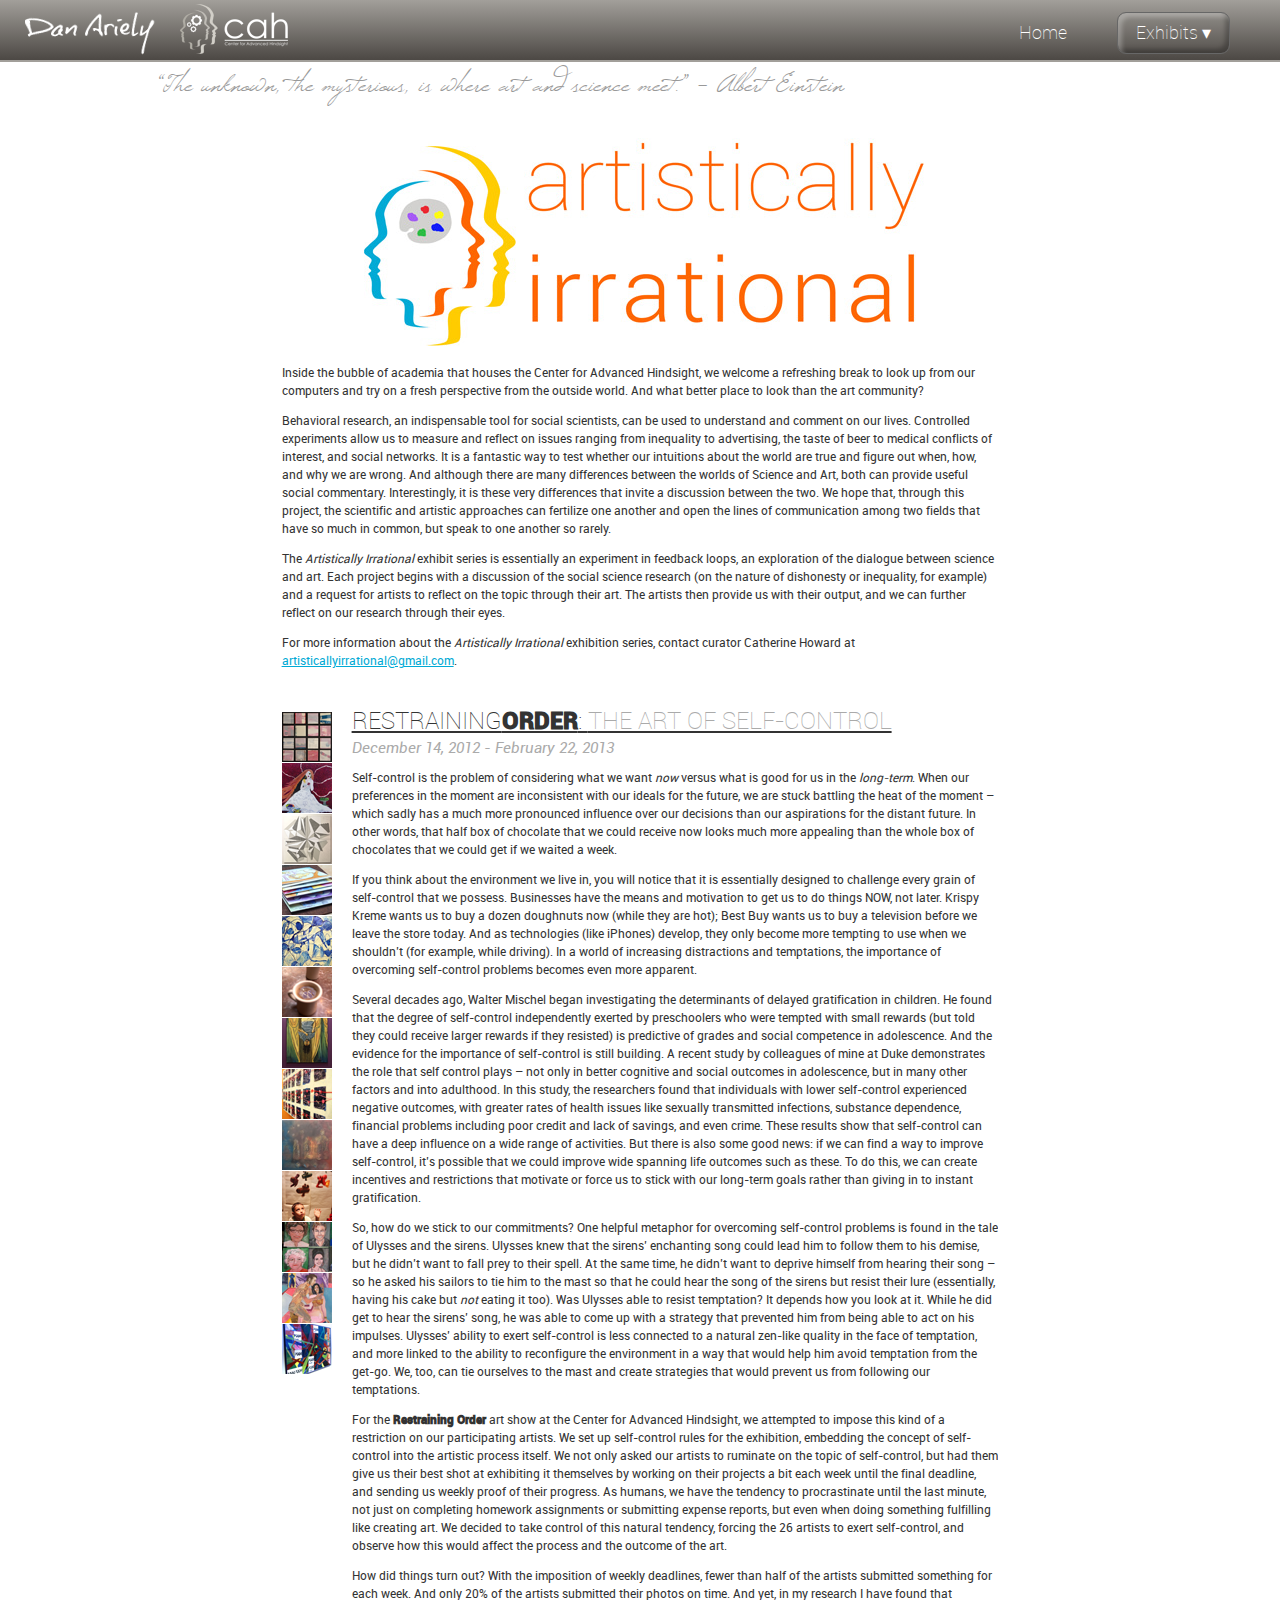
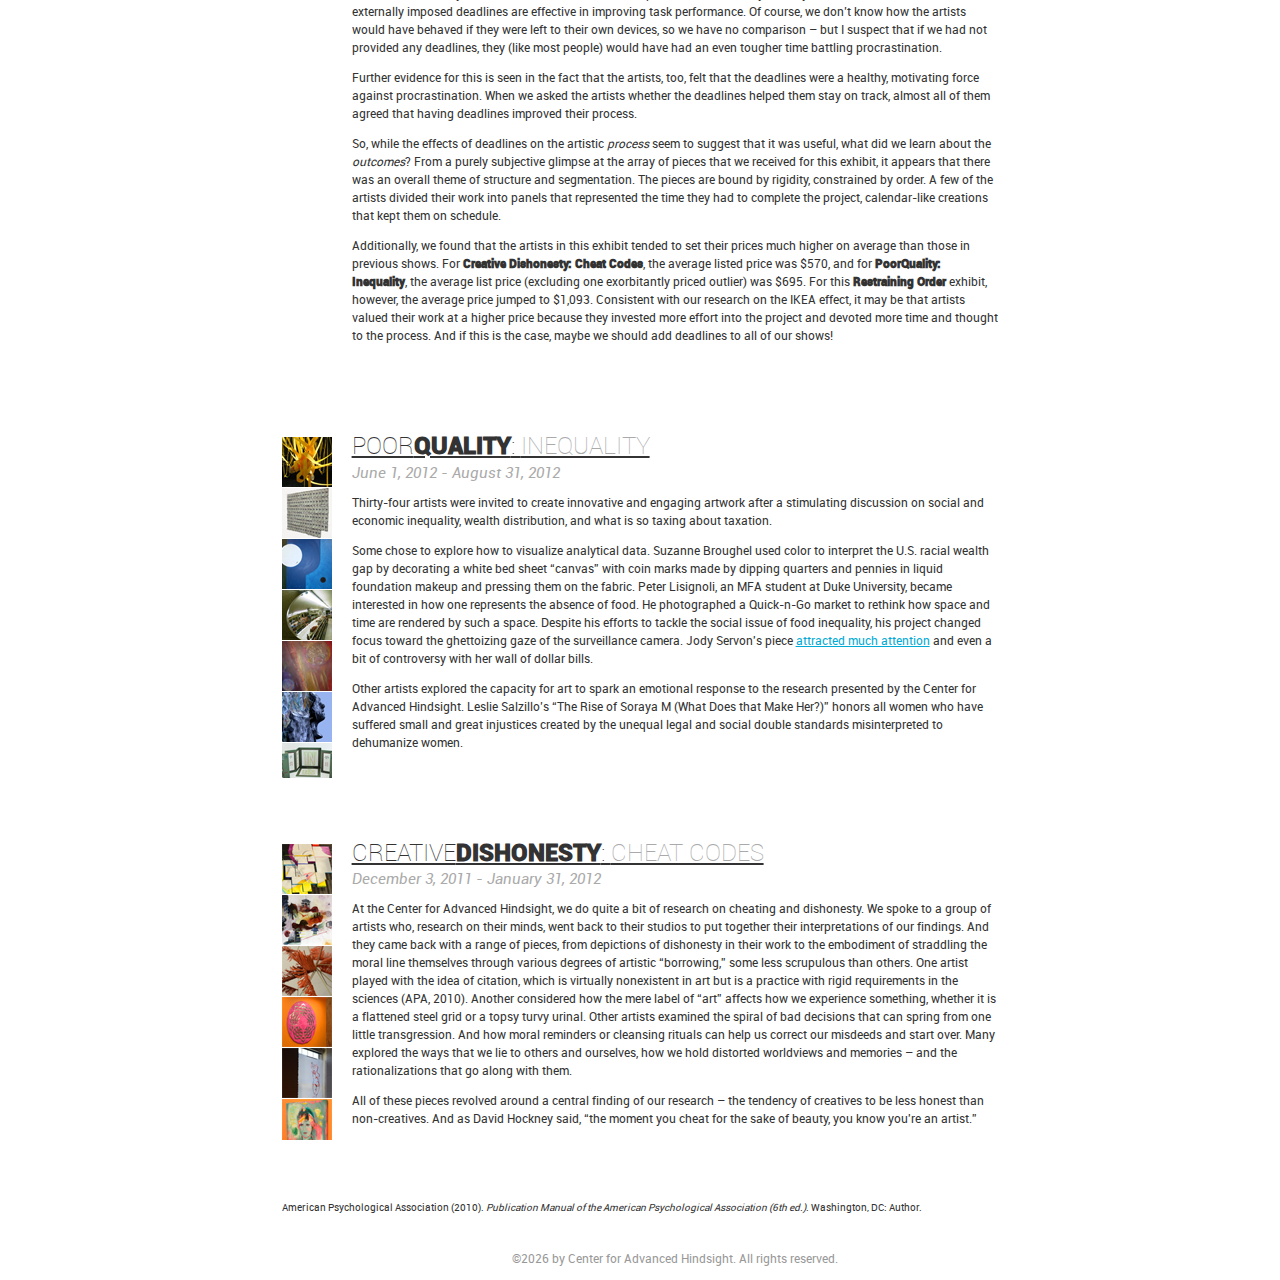
<file: index.html>
<!DOCTYPE html>
<html>
<head>
	<title>Artistically Irrational Exhibit Series</title>
	<meta http-equiv="Content-Type" content="text/html; charset=UTF-8">
	<link rel="stylesheet" href="css/main.css" type="text/css" />
	<link rel="stylesheet" href="css/home.css" type="text/css" />
	<script src="js/menu.js" type="text/javascript"></script>
</head>

<body>
	<nav>
		<ul>
			<li class="leftlink"><a href="http://www.danariely.com" id="arielysite" target="_self">Dan Ariely</a></li>
			<li class="leftlink"><a href="http://www.advanced-hindsight.com" id="cahsite" target="_self">Center for Advanced Hindsight</a></li>
			
			<li><div id="artmenu">
				<a href="#">Exhibits &blacktriangledown;</a>
				<ul id="exhibitmenu">
					<li><a href="restrainingorder.htm">RestrainingOrder</a></li>
					<li><a href="poorquality.htm">PoorQuality</a></li>
					<li><a href="creativedishonesty.htm">CreativeDishonesty</a></li>
				</ul>
			</div></li>
			<li><a href="./">Home</a></li>
		</ul>
	</nav>
	<div id="content">
		<p class="headerquote">&ldquo;The unknown, the mysterious, is where art and science meet.&rdquo; <span>&ndash; Albert Einstein</span></p>
		<header>
			<img src="img/artistically-irrational.jpg" alt="Artistically Irrational" />
		</header>
		<p>Inside the bubble of academia that houses the Center for Advanced Hindsight, we welcome a refreshing break to look up from our computers and try on a fresh perspective from the outside world. And what better place to look than the art community?</p>
		<p>Behavioral research, an indispensable tool for social scientists, can be used to understand and comment on our lives. Controlled experiments allow us to measure and reflect on issues ranging from inequality to advertising, the taste of beer to medical conflicts of interest, and social networks. It is a fantastic way to test whether our intuitions about the world are true and figure out when, how, and why we are wrong. And although there are many differences between the worlds of Science and Art, both can provide useful social commentary. Interestingly, it is these very differences that invite a discussion between the two. We hope that, through this project, the scientific and artistic approaches can fertilize one another and open the lines of communication among two fields that have so much in common, but speak to one another so rarely.</p>
		<p>The <em>Artistically Irrational</em> exhibit series is essentially an experiment in feedback loops, an exploration of the dialogue between science and art. Each project begins with a discussion of the social science research (on the nature of dishonesty or inequality, for example) and a request for artists to reflect on the topic through their art. The artists then provide us with their output, and we can further reflect on our research through their eyes.</p>
		<p>For more information about the <em>Artistically Irrational</em> exhibition series, contact curator Catherine Howard at <a href="mailto:artisticallyirrational@gmail.com">artisticallyirrational@gmail.com</a>.</p>
		<div id="exhibits">
			<article>
				<img src="img/ro_banner.png" alt="Restraining Order Exhibit" />
				<header>
					<h2><a href="restrainingorder.htm">Restraining<strong>Order</strong>: <span class="subtitle">The Art of Self-Control</span></a></h2>
					<h3><time datetime="2012-12-14">December 14, 2012</time> - <time datetime="2013-02-22">February 22, 2013</time></h3>
				</header>
				<p>Self-control is the problem of considering what we want <em>now</em> versus what is good for us in the <em>long-term</em>. When our preferences in the moment are inconsistent with our ideals for the future, we are stuck battling the heat of the moment &ndash; which sadly has a much more pronounced influence over our decisions than our aspirations for the distant future. In other words, that half box of chocolate that we could receive now looks much more appealing than the whole box of chocolates that we could get if we waited a week.</p>
				<p>If you think about the environment we live in, you will notice that it is essentially designed to challenge every grain of self-control that we possess. Businesses have the means and motivation to get us to do things NOW, not later. Krispy Kreme wants us to buy a dozen doughnuts now (while they are hot); Best Buy wants us to buy a television before we leave the store today. And as technologies (like iPhones) develop, they only become more tempting to use when we shouldn&rsquo;t (for example, while driving). In a world of increasing distractions and temptations, the importance of overcoming self-control problems becomes even more apparent.</p>
				<p>Several decades ago, Walter Mischel began investigating the determinants of delayed gratification in children. He found that the degree of self-control independently exerted by preschoolers who were tempted with small rewards (but told they could receive larger rewards if they resisted) is predictive of grades and social competence in adolescence. And the evidence for the importance of self-control is still building. A recent study by colleagues of mine at Duke demonstrates the role that self control plays &ndash; not only in better cognitive and social outcomes in adolescence, but in many other factors and into adulthood. In this study, the researchers found that individuals with lower self-control experienced negative outcomes, with greater rates of health issues like sexually transmitted infections, substance dependence, financial problems including poor credit and lack of savings, and even crime. These results show that self-control can have a deep influence on a wide range of activities. But there is also some good news: if we can find a way to improve self-control, it&rsquo;s possible that we could improve wide spanning life outcomes such as these. To do this, we can create incentives and restrictions that motivate or force us to stick with our long-term goals rather than giving in to instant gratification.</p>
				<p>So, how do we stick to our commitments? One helpful metaphor for overcoming self-control problems is found in the tale of Ulysses and the sirens. Ulysses knew that the sirens&rsquo; enchanting song could lead him to follow them to his demise, but he didn&rsquo;t want to fall prey to their spell. At the same time, he didn&rsquo;t want to deprive himself from hearing their song &ndash; so he asked his sailors to tie him to the mast so that he could hear the song of the sirens but resist their lure (essentially, having his cake but <em>not</em> eating it too). Was Ulysses able to resist temptation? It depends how you look at it. While he did get to hear the sirens&rsquo; song, he was able to come up with a strategy that prevented him from being able to act on his impulses. Ulysses&rsquo; ability to exert self-control is less connected to a natural zen-like quality in the face of temptation, and more linked to the ability to reconfigure the environment in a way that would help him avoid temptation from the get-go. We, too, can tie ourselves to the mast and create strategies that would prevent us from following our temptations.</p>
				<p>For the <strong>Restraining Order</strong> art show at the Center for Advanced Hindsight, we attempted to impose this kind of a restriction on our participating artists. We set up self-control rules for the exhibition, embedding the concept of self-control into the artistic process itself. We not only asked our artists to ruminate on the topic of self-control, but had them give us their best shot at exhibiting it themselves by working on their projects a bit each week until the final deadline, and sending us weekly proof of their progress. As humans, we have the tendency to procrastinate until the last minute, not just on completing homework assignments or submitting expense reports, but even when doing something fulfilling like creating art. We decided to take control of this natural tendency, forcing the 26 artists to exert self-control, and observe how this would affect the process and the outcome of the art.</p>
				<p>How did things turn out? With the imposition of weekly deadlines, fewer than half of the artists submitted something for each week. And only 20% of the artists submitted their photos on time. And yet, in my research I have found that externally imposed deadlines are effective in improving task performance. Of course, we don&rsquo;t know how the artists would have behaved if they were left to their own devices, so we have no comparison &ndash; but I suspect that if we had not provided any deadlines, they (like most people) would have had an even tougher time battling procrastination.</p>
				<p>Further evidence for this is seen in the fact that the artists, too, felt that the deadlines were a healthy, motivating force against procrastination. When we asked the artists whether the deadlines helped them stay on track, almost all of them agreed that having deadlines improved their process.</p>
				<p>So, while the effects of deadlines on the artistic <em>process</em> seem to suggest that it was useful, what did we learn about the <em>outcomes</em>? From a purely subjective glimpse at the array of pieces that we received for this exhibit, it appears that there was an overall theme of structure and segmentation. The pieces are bound by rigidity, constrained by order. A few of the artists divided their work into panels that represented the time they had to complete the project, calendar-like creations that kept them on schedule.</p>
				<p>Additionally, we found that the artists in this exhibit tended to set their prices much higher on average than those in previous shows. For <strong>Creative Dishonesty: Cheat Codes</strong>, the average listed price was $570, and for <strong>PoorQuality: Inequality</strong>, the average list price (excluding one exorbitantly priced outlier) was $695. For this <strong>Restraining Order</strong> exhibit, however, the average price jumped to $1,093. Consistent with our research on the IKEA effect, it may be that artists valued their work at a higher price because they invested more effort into the project and devoted more time and thought to the process. And if this is the case, maybe we should add deadlines to all of our shows!</p><br />
				
			</article>
			<article>
				<img src="img/pq_banner.png" alt="Poor Quality Exhibit" />
				<header>
					<h2><a href="poorquality.htm">Poor<strong>Quality</strong>: <span class="subtitle">Inequality</span></a></h2>
					<h3><time datetime="2012-06-01">June 1, 2012</time> - <time datetime="2012-08-31">August 31, 2012</time></h3>
				</header>
				<p>Thirty-four artists were invited to create innovative and engaging artwork after a stimulating discussion on social and economic inequality, wealth distribution, and what is so taxing about taxation.</p>
				<p>Some chose to explore how to visualize analytical data. Suzanne Broughel used color to interpret the U.S. racial wealth gap by decorating a white bed sheet &ldquo;canvas&rdquo; with coin marks made by dipping quarters and pennies in liquid foundation makeup and pressing them on the fabric.  Peter Lisignoli, an MFA student at Duke University, became interested in how one represents the absence of food.  He photographed a Quick-n-Go market to rethink how space and time are rendered by such a space.  Despite his efforts to tackle the social issue of food inequality, his project changed focus toward the ghettoizing gaze of the surveillance camera. Jody Servon&apos;s piece <a href="http://danariely.com/2012/07/28/______-a-dollar/">attracted much attention</a> and even a bit of controversy with her wall of dollar bills.</p>
				<p>Other artists explored the capacity for art to spark an emotional response to the research presented by the Center for Advanced Hindsight.  Leslie Salzillo&rsquo;s &ldquo;The Rise of Soraya M (What Does that Make Her?)&rdquo; honors all women who have suffered small and great injustices created by the unequal legal and social double standards misinterpreted to dehumanize women.</p><br />
				
			</article>
			<article>
				<img src="img/cd_banner.png" alt="Creative Dishonesty Exhibit" />
				<header>
					<h2><a href="creativedishonesty.htm">Creative<strong>Dishonesty</strong>: <span class="subtitle">Cheat Codes</span></a></h2>
					<h3><time datetime="2011-12-03">December 3, 2011</time> - <time datetime="2012-01-31">January 31, 2012</time></h3>
				</header>
				<p>At the Center for Advanced Hindsight, we do quite a bit of research on cheating and dishonesty. We spoke to a group of artists who, research on their minds, went back to their studios to put together their interpretations of our findings. And they came back with a range of pieces, from depictions of dishonesty in their work to the embodiment of straddling the moral line themselves through various degrees of artistic &ldquo;borrowing,&rdquo; some less scrupulous than others. One artist played with the idea of citation, which is virtually nonexistent in art but is a practice with rigid requirements in the sciences (APA, 2010). Another considered how the mere label of &ldquo;art&rdquo; affects how we experience something, whether it is a flattened steel grid or a topsy turvy urinal. Other artists examined the spiral of bad decisions that can spring from one little transgression. And how moral reminders or cleansing rituals can help us correct our misdeeds and start over. Many explored the ways that we lie to others and ourselves, how we hold distorted worldviews and memories &ndash; and the rationalizations that go along with them.</p>
				<p>All of these pieces revolved around a central finding of our research &ndash; the tendency of creatives to be less honest than non-creatives. And as David Hockney said, &ldquo;the moment you cheat for the sake of beauty, you know you&apos;re an artist.&rdquo;</p>
			</article>
			<footer class="citation"><small>American Psychological Association (2010). <em>Publication Manual of the American Psychological Association (6th ed.)</em>. Washington, DC: Author.</small></footer>
		</div>
		<footer><p>&copy;<script type="text/javascript">document.write(new Date().getFullYear())</script> by Center for Advanced Hindsight. All rights reserved.</p></footer>
	</div>
	
</body>
</html>
</file>
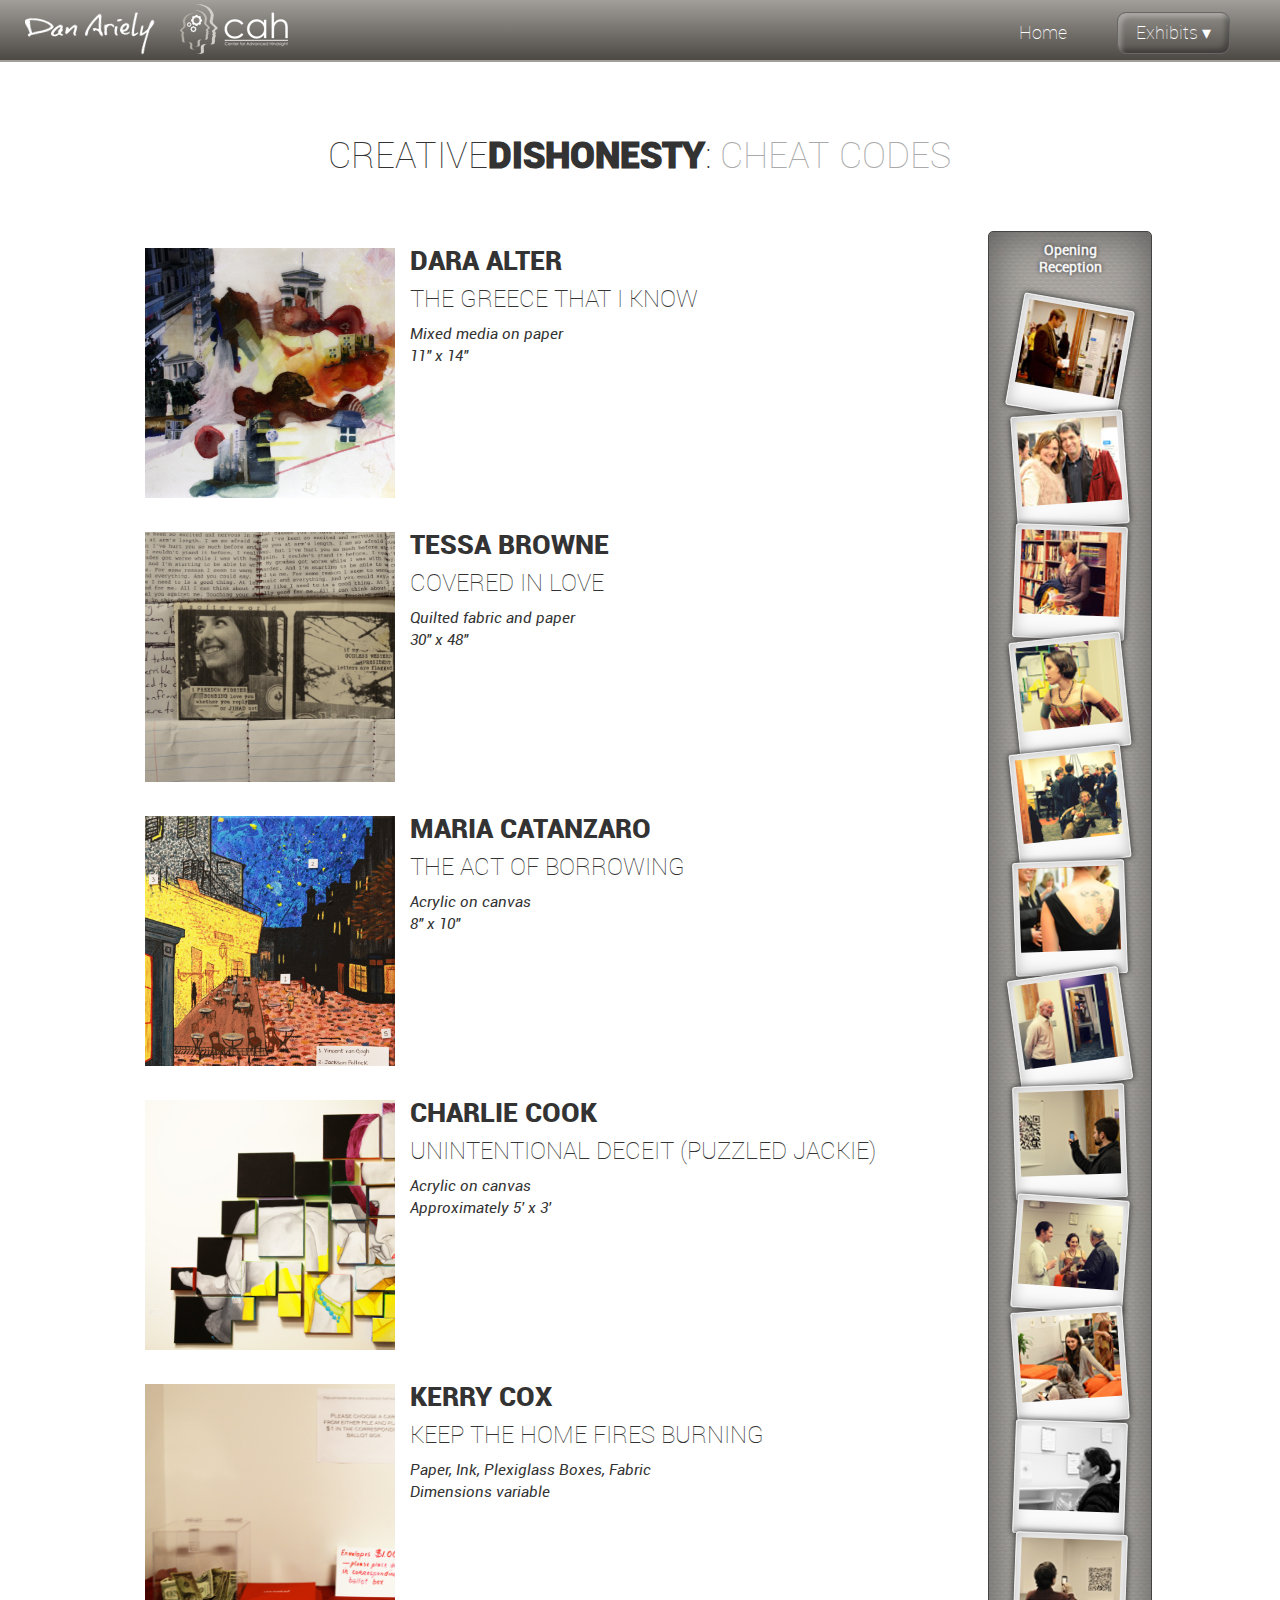
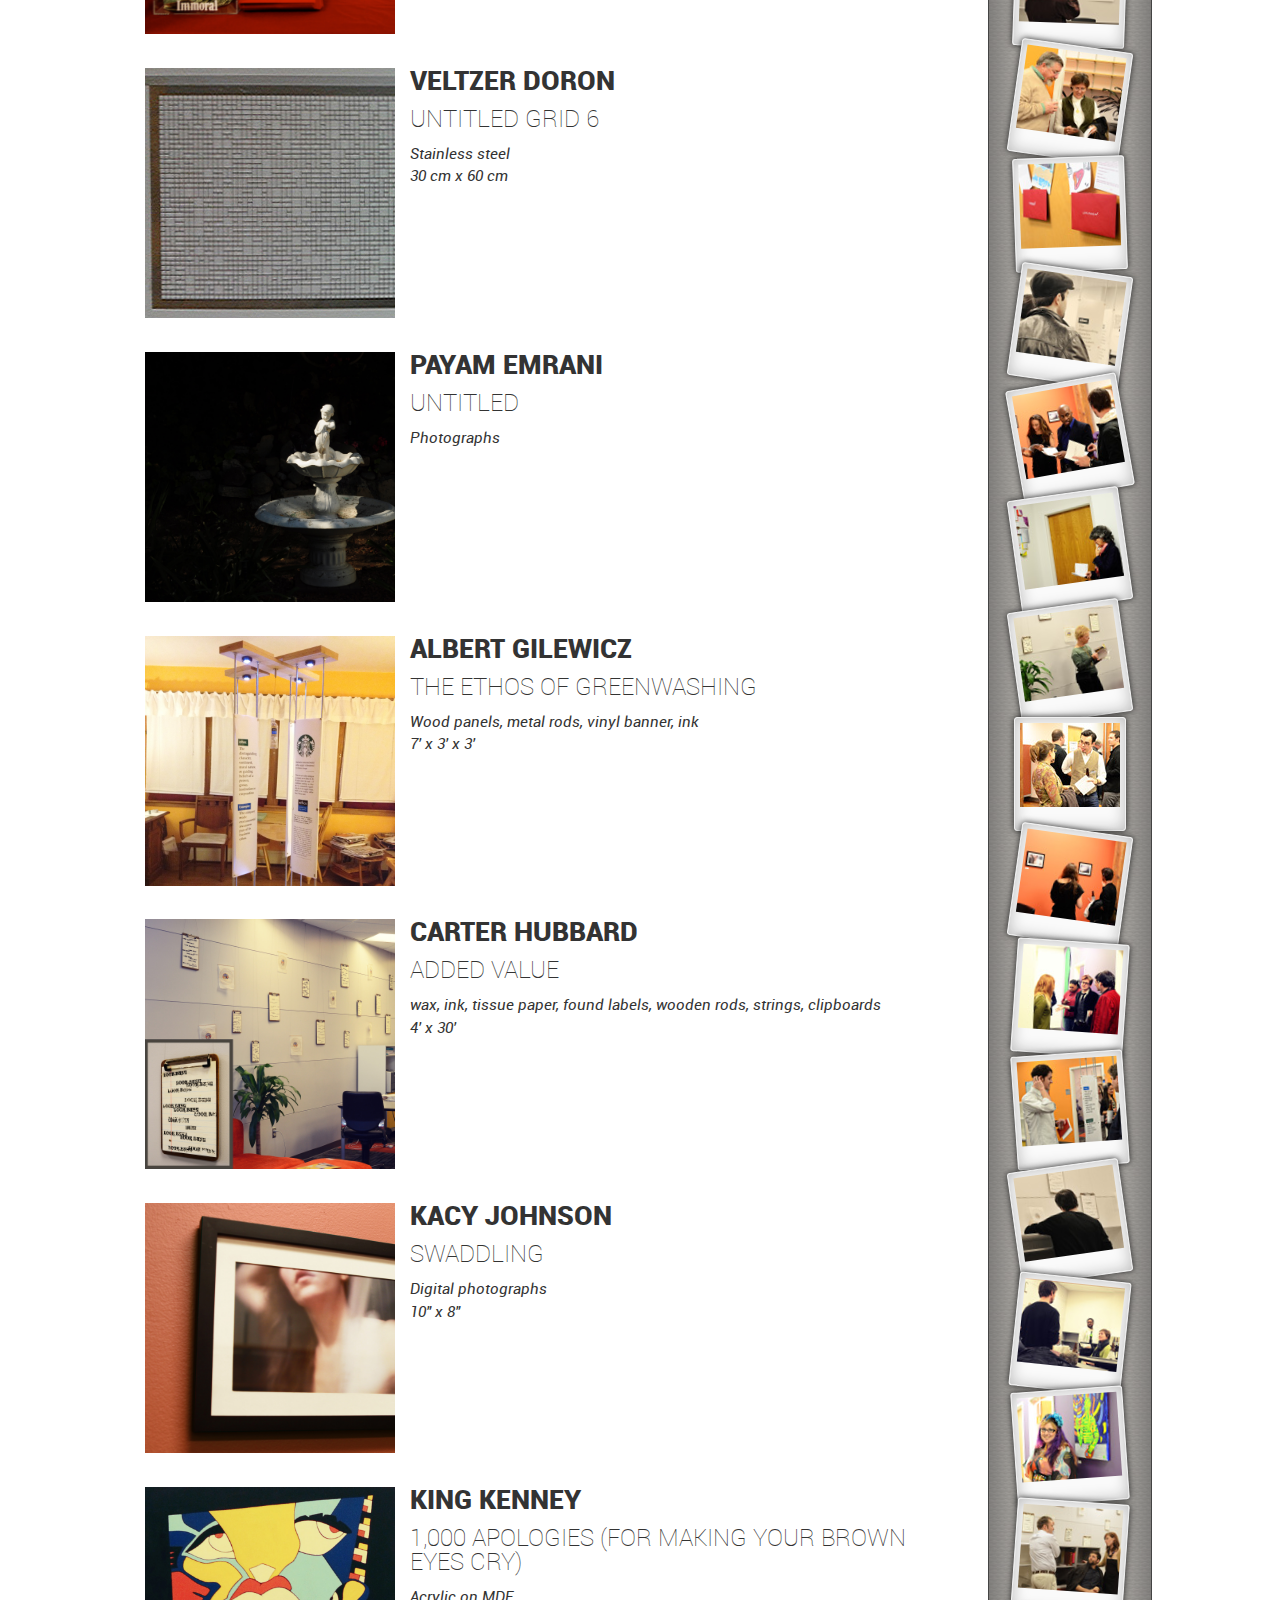
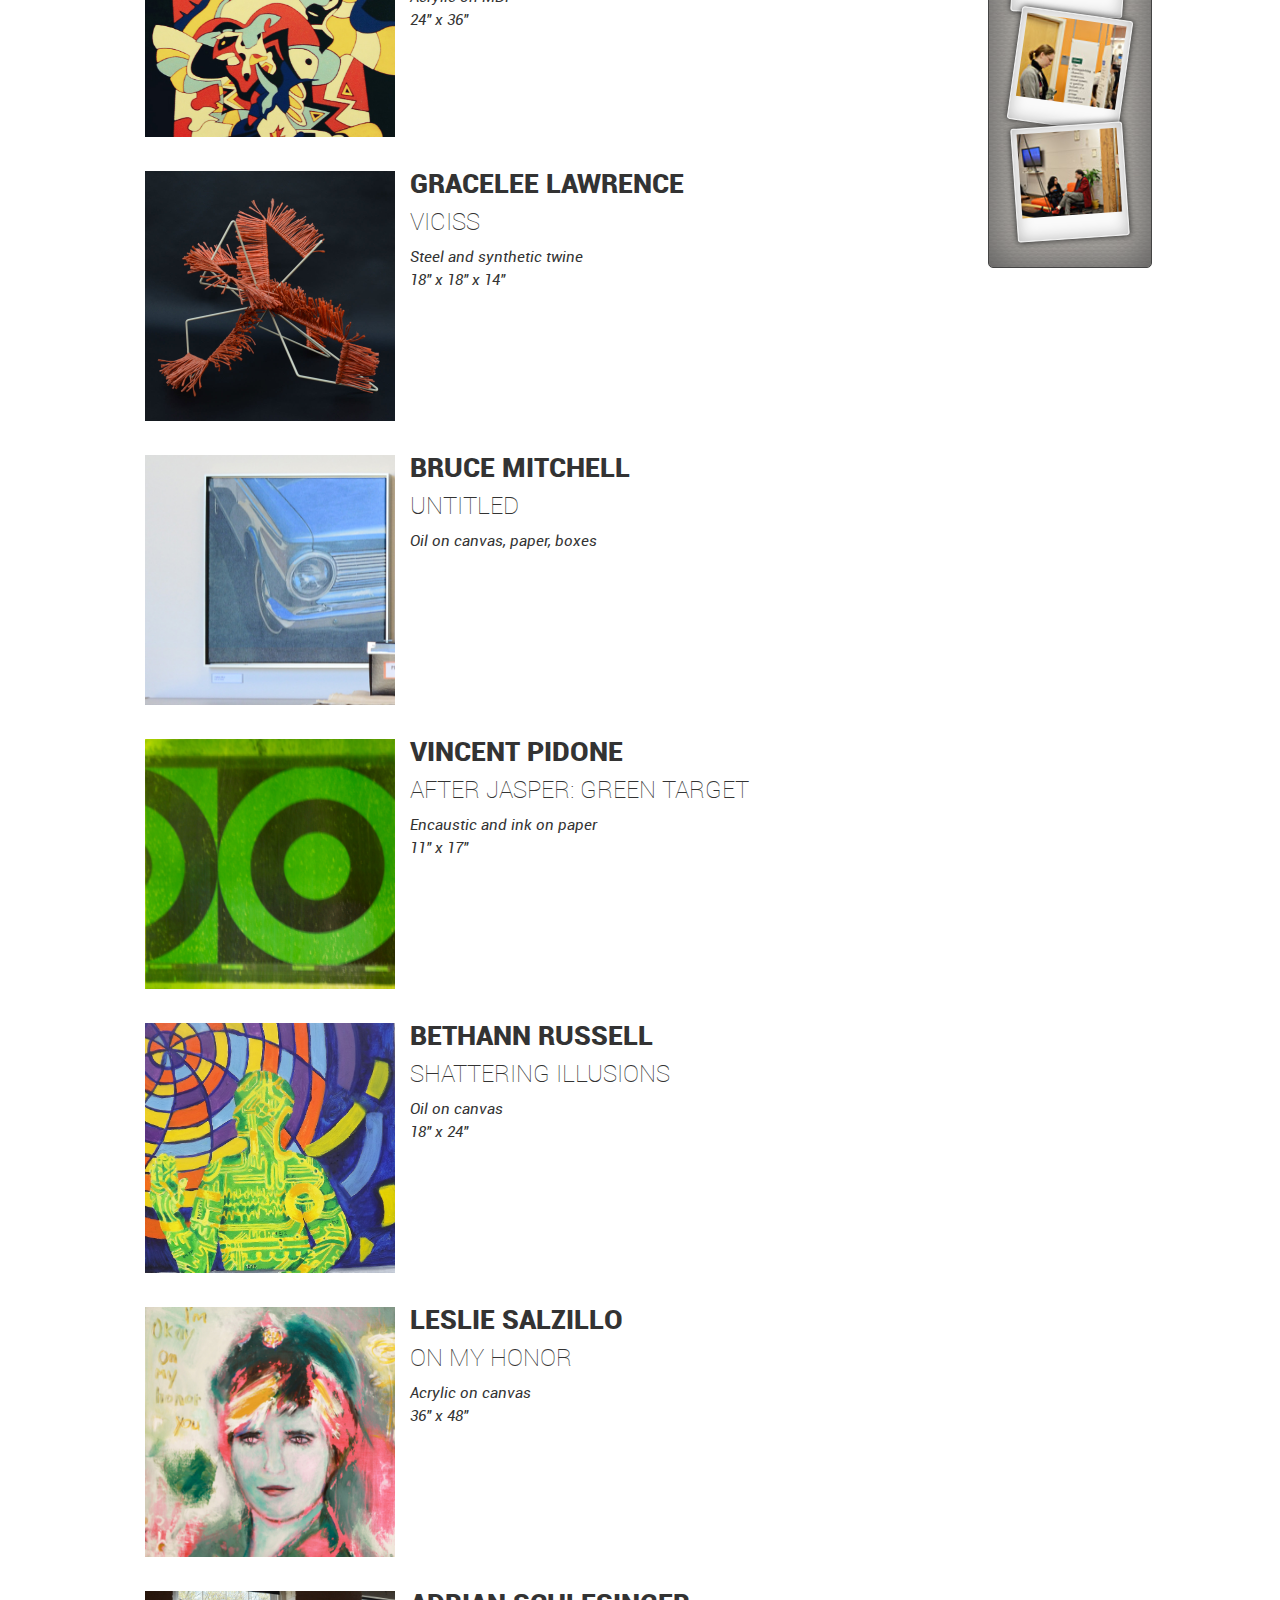
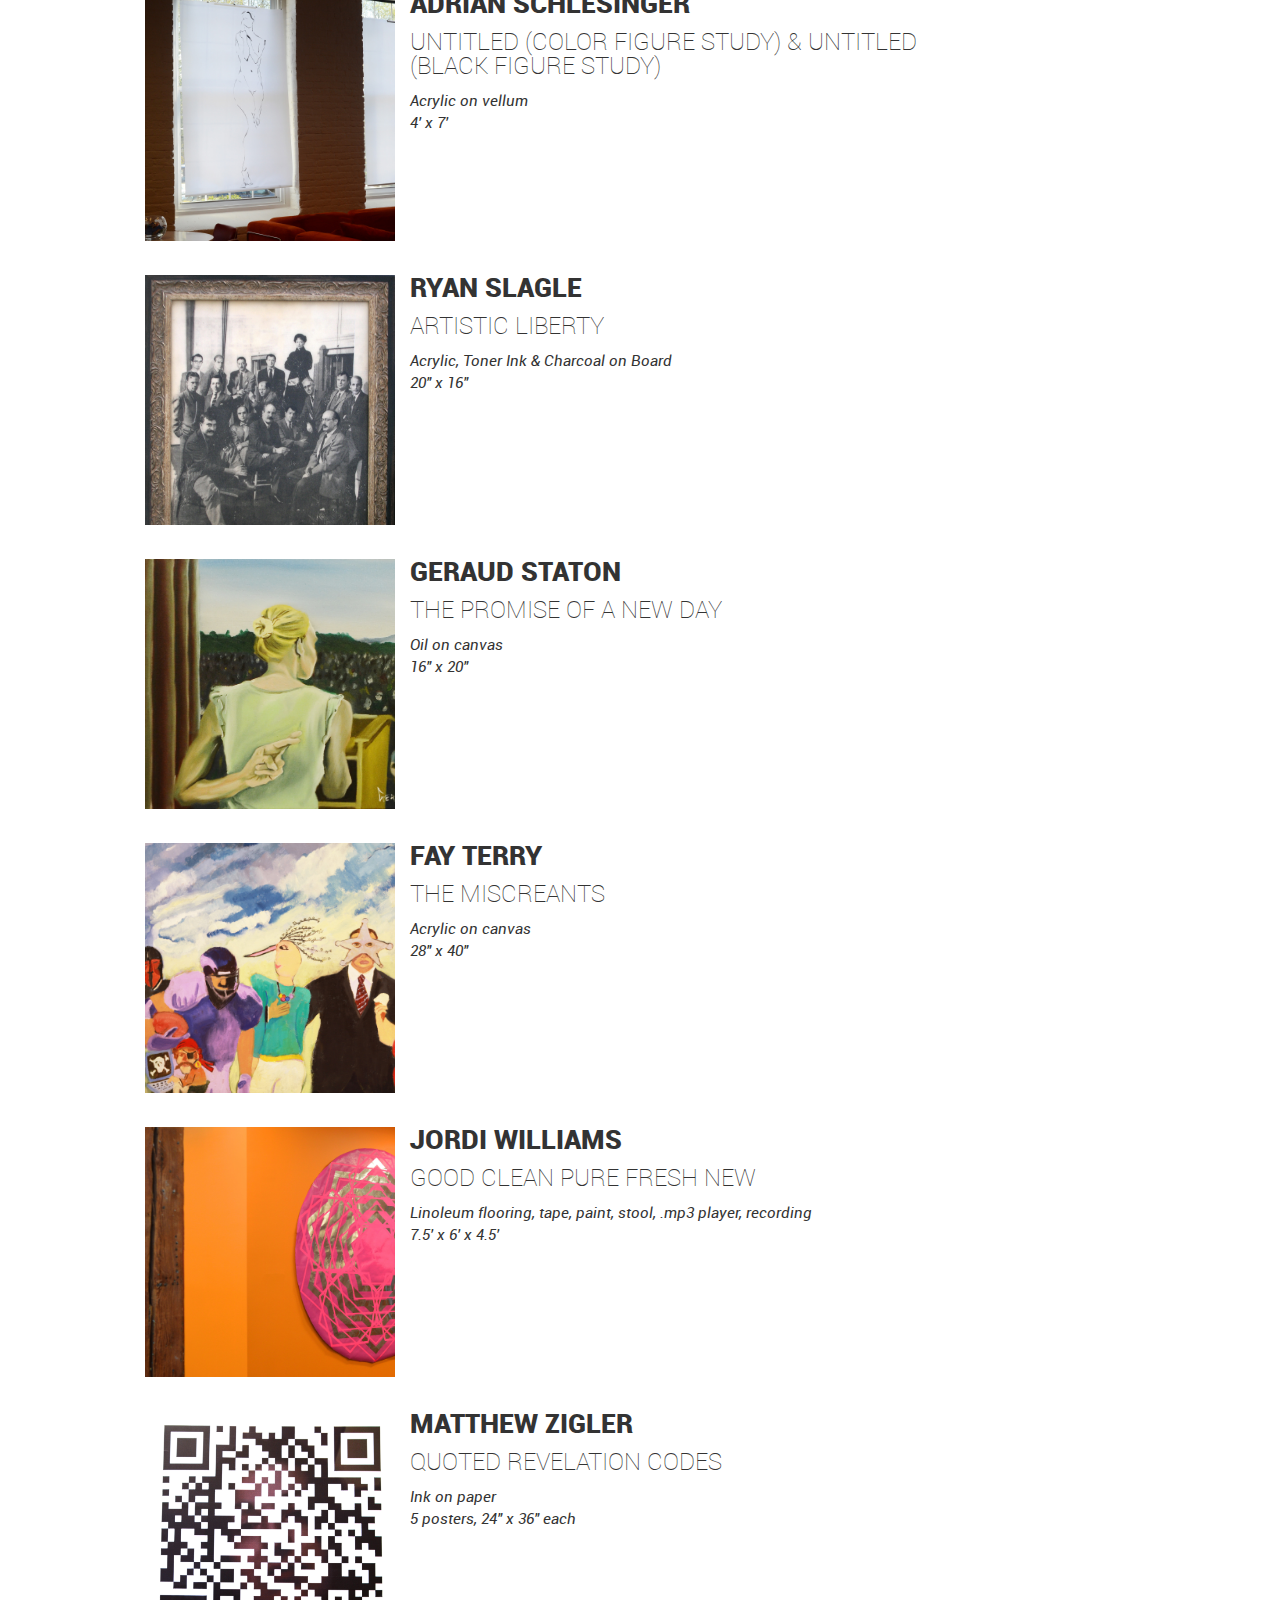
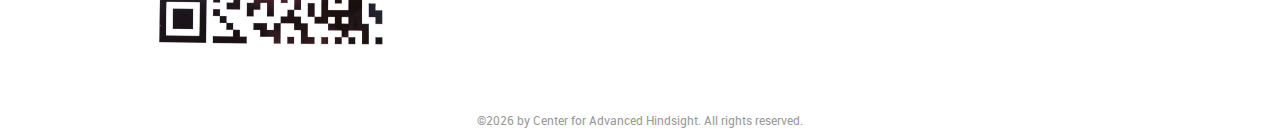
<file: creativedishonesty.htm>
<!DOCTYPE html>
<html>
<head>
	<title>Creative Dishonesty</title>
	<meta http-equiv="Content-Type" content="text/html; charset=UTF-8">
	<link rel="stylesheet" href="css/main.css" type="text/css" />
	<link rel="stylesheet" href="css/gallery.css" type="text/css" />
	<script src="js/jquery-1.4.4.js" type="text/javascript"></script>
	<script src="js/gallery.js" type="text/javascript"></script>
	<script src="js/developer.js" type="text/javascript"></script>
	<script src="js/menu.js" type="text/javascript"></script>
</head>

<body>
	<nav>
		<ul>
			<li class="leftlink"><a href="http://www.danariely.com" id="arielysite" target="_self">Dan Ariely</a></li>
			<li class="leftlink"><a href="http://www.advanced-hindsight.com" id="cahsite" target="_self">Center for Advanced Hindsight</a></li>
			
			<li><div id="artmenu">
				<a href="#">Exhibits &blacktriangledown;</a>
				<ul id="exhibitmenu">
					<li><a href="restrainingorder.htm">RestrainingOrder</a></li>
					<li><a href="poorquality.htm">PoorQuality</a></li>
					<li><a href="creativedishonesty.htm">CreativeDishonesty</a></li>
				</ul>
			</div></li>
			<li><a href="./">Home</a></li>
		</ul>
	</nav>
	<div id="content">
		<header>
			<h1>Creative<strong>Dishonesty</strong>: <span class="subtitle">Cheat Codes</span></h1>
		</header>
		<aside>
			<h3>Opening Reception</h3>
			<ul>
				<li><a href="creativedishonesty/reception/1003.jpg"><img src="creativedishonesty/reception/thumbs/1003.jpg" alt="Exhibit Crowd" /></a></li>
				<li><a href="creativedishonesty/reception/1004.jpg"><img src="creativedishonesty/reception/thumbs/1004.jpg" alt="Exhibit Crowd" /></a></li>
				<li><a href="creativedishonesty/reception/1005.jpg"><img src="creativedishonesty/reception/thumbs/1005.jpg" alt="Exhibit Crowd" /></a></li>
				<li><a href="creativedishonesty/reception/1001.jpg"><img src="creativedishonesty/reception/thumbs/1001.jpg" alt="Exhibit Crowd" /></a></li>
				<li><a href="creativedishonesty/reception/1006.jpg"><img src="creativedishonesty/reception/thumbs/1006.jpg" alt="Exhibit Crowd" /></a></li>
				<li><a href="creativedishonesty/reception/1007.jpg"><img src="creativedishonesty/reception/thumbs/1007.jpg" alt="Exhibit Crowd" /></a></li>
				<li><a href="creativedishonesty/reception/1008.jpg"><img src="creativedishonesty/reception/thumbs/1008.jpg" alt="Exhibit Crowd" /></a></li>
				<li><a href="creativedishonesty/reception/1009.jpg"><img src="creativedishonesty/reception/thumbs/1009.jpg" alt="Exhibit Crowd" /></a></li>
				<li><a href="creativedishonesty/reception/1010.jpg"><img src="creativedishonesty/reception/thumbs/1010.jpg" alt="Exhibit Crowd" /></a></li>
				<li><a href="creativedishonesty/reception/1011.jpg"><img src="creativedishonesty/reception/thumbs/1011.jpg" alt="Exhibit Crowd" /></a></li>
				<li><a href="creativedishonesty/reception/1012.jpg"><img src="creativedishonesty/reception/thumbs/1012.jpg" alt="Exhibit Crowd" /></a></li>
				<li><a href="creativedishonesty/reception/1013.jpg"><img src="creativedishonesty/reception/thumbs/1013.jpg" alt="Exhibit Crowd" /></a></li>
				<li><a href="creativedishonesty/reception/1014.jpg"><img src="creativedishonesty/reception/thumbs/1014.jpg" alt="Exhibit Crowd" /></a></li>
				<li><a href="creativedishonesty/reception/1015.jpg"><img src="creativedishonesty/reception/thumbs/1015.jpg" alt="Exhibit Crowd" /></a></li>
				<li><a href="creativedishonesty/reception/1016.jpg"><img src="creativedishonesty/reception/thumbs/1016.jpg" alt="Exhibit Crowd" /></a></li>
				<li><a href="creativedishonesty/reception/1017.jpg"><img src="creativedishonesty/reception/thumbs/1017.jpg" alt="Exhibit Crowd" /></a></li>
				<li><a href="creativedishonesty/reception/1018.jpg"><img src="creativedishonesty/reception/thumbs/1018.jpg" alt="Exhibit Crowd" /></a></li>
				<li><a href="creativedishonesty/reception/1019.jpg"><img src="creativedishonesty/reception/thumbs/1019.jpg" alt="Exhibit Crowd" /></a></li>
				<li><a href="creativedishonesty/reception/1020.jpg"><img src="creativedishonesty/reception/thumbs/1020.jpg" alt="Exhibit Crowd" /></a></li>
				<li><a href="creativedishonesty/reception/1021.jpg"><img src="creativedishonesty/reception/thumbs/1021.jpg" alt="Exhibit Crowd" /></a></li>
				<li><a href="creativedishonesty/reception/1022.jpg"><img src="creativedishonesty/reception/thumbs/1022.jpg" alt="Exhibit Crowd" /></a></li>
				<li><a href="creativedishonesty/reception/1023.jpg"><img src="creativedishonesty/reception/thumbs/1023.jpg" alt="Exhibit Crowd" /></a></li>
				<li><a href="creativedishonesty/reception/1024.jpg"><img src="creativedishonesty/reception/thumbs/1024.jpg" alt="Exhibit Crowd" /></a></li>
				<li><a href="creativedishonesty/reception/1025.jpg"><img src="creativedishonesty/reception/thumbs/1025.jpg" alt="Exhibit Crowd" /></a></li>
				<li><a href="creativedishonesty/reception/1026.jpg"><img src="creativedishonesty/reception/thumbs/1026.jpg" alt="Exhibit Crowd" /></a></li>
				<li><a href="creativedishonesty/reception/1027.jpg"><img src="creativedishonesty/reception/thumbs/1027.jpg" alt="Exhibit Crowd" /></a></li>
				<li><a href="creativedishonesty/reception/1028.jpg"><img src="creativedishonesty/reception/thumbs/1028.jpg" alt="Exhibit Crowd" /></a></li>
				<li><a href="creativedishonesty/reception/1029.jpg"><img src="creativedishonesty/reception/thumbs/1029.jpg" alt="Exhibit Crowd" /></a></li>
			</ul>
		</aside>
		<div id="artwork">
			<article>
				<div>
					<img src="creativedishonesty/art/alter.jpg" alt="The Greece That I Know" />
				</div>
				<header>
					<h2>Dara Alter</h2>
					<h3>The Greece That I Know</h3>
					<p>Mixed media on paper</p>
					<p>11&quot; x 14&quot;</p>
				</header>
				<div>
					<p>Dara Alter examines cheating and dishonesty through collage and painting, where imagery is essentially stolen from the internet and juxtaposed with areas of abstraction. The end product is an original work composed of individual units that were authored by someone else. Her product is neither ethical nor unethical, but instead sits on the border between right and wrong. <em>The Greece that I Know</em> is a mind-map of Greece, a place that the artist has never been to but identifies with after recent media exposure. However, the place is articulated as though the artist has been there and has known this place intimately.</p>
				</div>
				<div>
					<p>Greece is a particularly interesting topic given that in 2011 we have discovered that the Greeks are among the world leaders in underreporting and underpaying taxes. One thing we find in our research on dishonesty is that once we observe someone else cheating in an egregious way, this kind of dishonest behavior becomes more acceptable and we are likely to follow suit. Perhaps this ease of social contagion can explain something about the Greek taxpaying deficits.</p>
					<img src="img/dan_head.png" alt="Dan" />
					<span>&ndash; Dan Ariely</span>
				</div>
			</article>
			<article>
				<div>
					<img src="creativedishonesty/art/browne.jpg" alt="Covered in Love" />
				</div>
				<header>
					<h2>Tessa Browne</h2>
					<h3>Covered in Love</h3>
					<p>Quilted fabric and paper</p>
					<p>30&quot; x 48&quot;</p>
				</header>
				<div>
					<p>I have always thought on some level that a person invariably knows the &ldquo;truth&rdquo; about themselves. That it is impossible to be dishonest with one&apos;s self. However, what if we consider the following:</p>
					<p>What happens when we know the right decision and still act unaccordingly?</p>
					<p>In the case of an addiction, reality buckles and gives way to a desired illusion.</p>
					<p><em>Covered in Love</em> is a personal expos&eacute;, dealing with self-awareness and internal honesty. Comprised of letters written to and by me from the ages 12 and up. The letters are sewn together in a patchwork quilt to create a visual and tacile sense of a nonlinear timeline.</p>
					<p>with warm regards,<br />
					a self-confessed love addict</p>
					</p>
				</div>
				<div>
					<p>The aphorism &ldquo;know thy self,&rdquo; is commonly used to warn those whose boasts ingratiate, or exaggerate their true selves. However, as the last 50 years of research in social science have demonstrated, knowing ourselves can be a very difficult task. One of the reasons that self-knowledge is so hard to come by is that we use our incredible cognitive ability to tell ourselves stories that justify why we behave in the ways we do &ndash; and in our stories we are inevitably smart and thoughtful or a victim of other peoples’ malice. These stories are often not an accurate reflection of the real motives behind our behaviors, but as stories they are usually quite convincing and we easily subscribe to them.</p>
					<img src="img/dan_head.png" alt="Dan" />
					<span>&ndash; Dan Ariely</span>
				</div>
			</article>
			<article>
				<div>
					<img src="creativedishonesty/art/catanzaro.jpg" alt="The Act of Borrowing" />
				</div>
				<header>
					<h2>Maria Catanzaro</h2>
					<h3>The Act of Borrowing</h3>
					<p>Acrylic on canvas</p>
					<p>8&quot; x 10&quot;</p>
				</header>
				<div>
					<p>We are continually inspired, knowingly or not, by objects and images around us. These inspirations may lead to an idea for a new food recipe or film, a fresh angle on an academic paper or a concept for an art piece. But, should we give credit to each influence? We know from research on dishonesty that we all cheat a small amount, though not enough to the point where we have to re-evaluate our positive self-concept. Perhaps, then, when we create an art piece, employing small amounts of inspiration from elsewhere, we justify it quickly and accept it as our own.</p>
				</div>
				<div>
					<p>One of the most interesting things about borrowing work from others and thinking of it as our own is the finding that our ability to take undeserved credit depends partially on the amount of effort that we expend. If in the process of plagiarizing other people’s work we think hard, work hard or even just spend a lot of time, it is much easier for us to claim undeserved credit &ndash; and truly believe that we deserve it. In the case of the arts, there is even an official term for (appropriately) borrowing another&apos;s work: appropriation. And having such an official sounding name for this activity could make it even easier &ndash; and if the path of borrowing and recycling is so easy to walk down, does this hinder creativity?</p>
					<img src="img/dan_head.png" alt="Dan" />
					<span>&ndash; Dan Ariely</span>
				</div>
			</article>
			<article>
				<div>
					<img src="creativedishonesty/art/cook.jpg" alt="Unintentional Deceit (Puzzled Jackie)" />
				</div>
				<header>
					<h2>Charlie Cook</h2>
					<h3>Unintentional Deceit (Puzzled Jackie)</h3>
					<p>Acrylic on canvas</p>
					<p>Approximately 5&apos; x 3&apos;</p>
				</header>
				<div>
					<p>Lies do not live on their own. When one is brought into the world, many more follow suit to keep the first one thriving. <em>Unintentional Deceit</em> is a manifestation of this thought expressed through a combination of thirty-one canvases, showing how little lies combine and make a larger visage of what a person could be or is. The sides of each canvas document a conversation about finding your true self by adding things to one’s body. The colors used in this piece highlight examples of the things a person adds to their body to create a persona, thereby creating a deception.</p>
				</div>
				<div>
					<p>You may be aware of the &ldquo;what-the-hell&rdquo; effect in dieting, where small lapses give way to larger ones, quickly resulting in an avalanche of unhealthy decisions. We start the day with good intentions, but if we step out of line we say to ourselves, &ldquo;what the hell, I am not a good dieter today anyway, so I might as well enjoy it.&rdquo; And suddenly you find yourself eating an entire quart of Rocky Road ice cream, telling yourself that tomorrow will be different. But when tomorrow is just the same as yesterday, we end up cheating on our &ldquo;diet&rdquo; day after day, making a habit of that ice cream exception. The same basic effect also takes place in lying, where after telling one small lie, we tell another and another, until ultimately it changes the way we view ourselves &ndash; now we are not as pure &ndash; and from there on we become more and more dishonest.</p>
					<img src="img/dan_head.png" alt="Dan" />
					<span>&ndash; Dan Ariely</span>
				</div>
			</article>
			<article>
				<div>
					<img src="creativedishonesty/art/cox.jpg" alt="Keep the Home Fires Burning" />
				</div>
				<header>
					<h2>Kerry Cox</h2>
					<h3>Keep the Home Fires Burning</h3>
					<p>Paper, Ink, Plexiglass Boxes, Fabric</p>
					<p>Dimensions variable</p>
				</header>
				<div>
					<p><em>Keep the Home Fires Burning</em> is an ongoing social and visual experiment concerning the subjective nature of morality and both visual and literary imagery. The work is thematically centered around the 1922 F. Scott Fitzgerald novella, <em>The Diamond As Big As the Ritz</em>, a psychedelic tale of subjective values. Viewers are invited to engage with artist and project, leaving open the possibility for varying degrees of participation and the creation of various objects of ephemera documenting moments of contemplation.</p>
					<p>Results will be measured and displayed closer to close of the exhibition. Participants are encouraged to follow the project at <a href="http://www.kerrylcox.com" target="_blank">www.kerrylcox.com.</a></p>
				</div>
				<div>
					<p>The honesty and dishonesty we see in daily life is an interplay between moral and immoral, truth and lying. While we all want to view ourselves as moral and honest, the reality is that whenever there are gray zones (and there are many of these) there is a good chance that we will stray from the straight and narrow &ndash; but only to the extent that we can still think of ourselves as moral and wonderful beings. So, while we want to think of ourselves as donating a $1 to the moral box, in reality most of us should probably put 20¢ into the immoral box as a reflection of our general capacity to cheat a little bit</p>
					<img src="img/dan_head.png" alt="Dan" />
					<span>&ndash; Dan Ariely</span>
				</div>
			</article>
			<article>
				<div>
					<img src="creativedishonesty/art/doron.jpg" alt="Untitled Grid 6" />
				</div>
				<header>
					<h2>Veltzer Doron</h2>
					<h3>Untitled Grid 6</h3>
					<p>Stainless steel</p>
					<p>30 cm x 60 cm</p>
				</header>
				<div>
					<p>At its core, modernist art addresses the questions &ldquo;What is art?&rdquo; and &ldquo;What is not art?&rdquo; Duchamp beautifully mocks these questions with &ldquo;La Fontaine&rdquo; by raising the price of a urinal a million times by simply turning it upside down and signing his name (fake name actually) to it.</p>
					<p>The question &ldquo;But is it art?&rdquo; assumes that the artist knows &ldquo;art&rdquo; and can justify &ldquo;art,&rdquo; but what if the artist himself has done such a naughty deed that he doesn&apos;t know anymore, has forgotten, or won&apos;t tell the observer under threat of physical violence even if he does know?</p>
					<p>This question might seem philosophic, but can it truly be so with billions of dollars at stake? This concerns are most vividly addressed in my latest work, <em>Untitled Grid 6</em>, a flat object which is mathematically formulated and holds strict accordance to Juddian aesthetics. Can a conceptually practical object once destined to be sold as a patent to global corporations for millions of dollars still be sold for large amounts of cash simply by being relabeled as &ldquo;art?&rdquo;</p>
					<p>&ndash; Veltzer Doron</p>
				</div>
				<div>
					<p>When we experience something, its label can influence our experience and entirely change how we view and remember it. Think about two different ways of describing a dish: 1) &ldquo;Asian-style ginger chicken&rdquo; and a &ldquo;Greek salad with kalamata olives and feta cheese&rdquo; or, on another menu: 2) &ldquo;A succulent organic breast of chicken roasted to perfection and drizzled with a merlot demi-glace, resting in a bed of herbed Israeli couscous&rdquo; and a &ldquo;mélange of the freshest heirloom tomatoes and crisp field greens, paired with a warm round of chèvre in a tangy raspberry vinaigrette.&rdquo; Research on expectations shows that most people would not only prefer the latter, but they would enjoy it more as well. Is this kind of label use dishonest? What if it is a 25% exaggeration and it improves the experience?</p>
					<img src="img/dan_head.png" alt="Dan" />
					<span>&ndash; Dan Ariely</span>
				</div>
			</article>
			<article>
				<div>
					<img src="creativedishonesty/art/emrani.jpg" alt="Untitled" />
				</div>
				<header>
					<h2>Payam Emrani</h2>
					<h3>Untitled</h3>
					<p>Photographs</p>
				</header>
				<div>
					<p>I created an experiment to explore the question: can you hand a person with no photography experience an expensive camera and have them create images on par with those of a professional photographer shooting under the same circumstances?</p>
					<p>After conducting a few experiments, actually after the first shoot, the answer became obvious to me &ndash; no. In fact, not only can an amateur not produce images on par with a professional photographer shooting in automatic mode, a photographer given the constraints of this experiment could not produce images on par with the images they normally create. The results of this experiment are not what I want to focus on, however.</p>
					<p>What I found most fascinating about this experiment was how the subjects, the amateur photographers with no photography experience, handled the camera. Surprisingly, these individuals never experimented with the camera. They never took it off of automatic mode. Why?</p>
					<p>A partial explanation may be that as technology progresses the inner workings of machines become more hidden and secret; people lose touch with how machines actually work because they no longer need to program them, change their parts, etc. Since we no longer know how the machines work, machines become more and more infallible.</p>
					<p>When people think of photography, they often think of pictures in a magazine. While they are aware those images are &ldquo;photoshopped,&rdquo; they are never presented with the beginning image. Since they do not know the limits of the technology, they may assume any image flaws can be fixed in Photoshop.</p>
					<p>To me the problems we face today and why we face them are encapsulated in this experiment. We have switched from a mindset in which we could fix anything and everything by tinkering with the problems, working together, etc. to the modern mindset of we can come up with better machines to fix the problem or the machines we have will fix the problem. We no longer have agency; we no longer have to face our problems.</p>
					<p>So is digital photography cheating? Yes, digital photography, and technology in general, is cheating &ndash; we are cheating ourselves of our full potential.</p>
					<p>&ndash; Payam Emrani</p>
					<p>To see the images referenced by Emrani in this essay and participate in the survey, visit <a href="http://fameinacan.com/Duke/survey.xhtml" target="_blank">http://fameinacan.com/Duke/survey.xhtml</a>.</p>
				</div>
				<div>
					<p>Why is it that a realistic painting of a beautiful tree with the light falling on it just the right way can be viewed as an artistic masterpiece, but a spectacular photo of the same tree is less likely to be viewed as art? I suspect that there are a few reasons; first, the prevalence of digital cameras makes it hard for people to appreciate the skill involved with taking great photos. Another reason is that we often view technology as a systematic, deterministic tool with little room for human intervention and creativity. Finally, there is the question of effort &ndash; if it only takes a few seconds to push a button, always with the option of cropping or tweaking the color composition later &ndash; is the process too easy to be considered &ldquo;art?&rdquo;</p>
					<img src="img/dan_head.png" alt="Dan" />
					<span>&ndash; Dan Ariely</span>
				</div>
			</article>
			<article>
				<div>
					<img src="creativedishonesty/art/gilewicz.jpg" alt="The Ethos of Greenwashing" />
				</div>
				<header>
					<h2>Albert Gilewicz</h2>
					<h3>The Ethos of Greenwashing</h3>
					<p>Wood panels, metal rods, vinyl banner, ink</p>
					<p>7&apos; x 3&apos; x 3&apos;</p>
				</header>
				<div>
					<p>Creative corporate names and marketing can lead consumers into believing a product has a morally intrinsic value not sustainable under scrutiny. This three dimensional sculpture exposes the greenwashing of Ethos and the bottled water industry compelling a reflection on the sale of one&apos;s morality for five cents donated to the development of clean water sources. Recognizing the cognitive dissonance of the consumer, this artwork is intended to act as the rinse cycle and cleanse the purchaser of the creative dishonesty of Ethos and the bottled water industry.</p>
				</div>
				<div>
					<p>Corporations are not alone in their greenwashing practices. People engage in moral cleansing as well &ndash; sometimes with negative consequences. For example, people who buy &ldquo;green&rdquo; products and consequently convince themselves of their superior moral fibre may actually allow themselves to be more selfish later in the day. After all, if we have proven that we are good people, what is a minor slip? We may feel licensed to turn up the air conditioning because we just brought reusable bags at the grocery store. And the same works for the ways we treat people &ndash; after being nice to one member of a minority group, we feel fine mistreating another member of the same group &ndash; after all, &ldquo;some of our best friends are...&rdquo;</p>
					<img src="img/dan_head.png" alt="Dan" />
					<span>&ndash; Dan Ariely</span>
				</div>
			</article>
			<article>
				<div>
					<img src="creativedishonesty/art/hubbard.jpg" alt="Added Value" />
				</div>
				<header>
					<h2>Carter Hubbard</h2>
					<h3>Added Value</h3>
					<p>wax, ink, tissue paper, found labels, wooden rods, strings, clipboards</p>
					<p>4&apos; x 30&apos;</p>
				</header>
				<div>
					<p>Carter Hubbard&apos;s work responds to waste, in physical and intangible forms, within the socio economic ecology of humans. Waste, paradoxically, becoming a source of identity and oppression, is the basis for reflection on what we find important, create as valuable, and the resulting repercussions due to a loss of individualism. <em>Added Value</em> reflects the average work place in which there is a resounding dull roar of the endless stream of minutia all in the name of productivity. For the person who seeks more than the portrayal of the busy bee with a cheerio smile never once stopping, there is the ever present window in the daily drone to cheat within &ldquo;the system&rdquo; by pursuing one’s own passion while keeping the pace and the face of &ldquo;the machine.&rdquo;</p>
				</div>
				<div>
					<p>We would like to think that we spend our days in productive and useful ways. But how do we come to believe that we are making good use of our time? The answer is that we search for things that make us feel as if we have made progress. Think about this: do you first respond to your most important emails, or to the ones that are easier to answer and give you that quick boost of (artificial) progress? Do you spend too much time managing your To Do lists rather than actually doing the work? The &ldquo;dull roar of the endless stream of minutia all in the name of productivity&rdquo; makes us feel that we are moving forward, but we are too often just fooling ourselves.</p>
					<img src="img/dan_head.png" alt="Dan" />
					<span>&ndash; Dan Ariely</span>
				</div>
			</article>
			<article>
				<div>
					<img src="creativedishonesty/art/johnson.jpg" alt="Swaddling" />
				</div>
				<header>
					<h2>Kacy Johnson</h2>
					<h3>Swaddling</h3>
					<p>Digital photographs</p>
					<p>10&quot; x 8&quot;</p>
				</header>
				<div>
					<p><em>Swaddling</em> is a visual interpretation of symbols and illusions that we carry with us to interpret our delicate and volatile world. We project these symbols and illusions onto the world around us, distorting our honest understanding of ourselves and others through assumption and misinterpretation. The scenes may be truthful, or a projection of the photographer&apos;s own symbols and illusions &ndash; which distort her vision of who she really is, as well as her view of the world around her.</p>
				</div>
				<div>
					<p>The trick with distorting our worldview is that it is both dangerous and useful. Do we really want to see reality as it is? Is it good for us to know how attractive, smart, and loved we are? Do we really want to know how we look in these pants or that dress? At the same time, we certainly don&apos;t want our doctors, financial advisors, and political leaders to be afflicted with a distorted worldview &ndash; we want them to give us diagnoses, financial advice and policies that serve our best interests. So, how should we deal with this blessed curse that is, after all, simply a part of our human nature?</p>
					<img src="img/dan_head.png" alt="Dan" />
					<span>&ndash; Dan Ariely</span>
				</div>
			</article>
			<article>
				<div>
					<img src="creativedishonesty/art/kenney.jpg" alt="1,000 Apologies (for Making Your Brown Eyes Cry)" />
				</div>
				<header>
					<h2>King Kenney</h2>
					<h3>1,000 Apologies (for Making Your Brown Eyes Cry)</h3>
					<p>Acrylic on MDF</p>
					<p>24&quot; x 36&quot;</p>
				</header>
				<div>
					<p><em>1,000 Apologies (For Making Your Brown Eyes Cry)</em> details a relationship where the male becomes emotionally vacant when forced to balance life and love. Consequently, he has ended the relationship in his mind and neglected to inform his lover.</p>
				</div>
				<div>
					<p>Apologies are especially interesting because they work. We find that when people are offended, they are willing to put a great deal of effort into making the offender suffer &ndash; but if a &ldquo;sorry&rdquo; is attached to the offence, the sharpness of the sting is much diminished &ndash; along with the desire to retaliate &ndash; and people become much more forgiving. A somewhat disturbing aspect that comes along with this finding is that, much like compliments, apologies are likely to work their magic even when they are insincere.</p>
					<img src="img/dan_head.png" alt="Dan" />
					<span>&ndash; Dan Ariely</span>
				</div>
			</article>
			<article>
				<div>
					<img src="creativedishonesty/art/lawrence.jpg" alt="Viciss" />
				</div>
				<header>
					<h2>Gracelee Lawrence</h2>
					<h3>Viciss</h3>
					<p>Steel and synthetic twine</p>
					<p>18&quot; x 18&quot; x 14&quot;</p>
				</header>
				<div>
					<p><em>Viciss</em> comes from the Latin &ldquo;vicis,&rdquo; meaning a change or alteration in nature or life. We are all constantly adapting and adjusting in an ever-changing world. <em>Viciss</em> began with only the steel skeleton, creating a twisting and writhing form in space. The skeleton, a chaotic contortion, is carefully clothed with orderly lines of synthetic twine. The twine provides a contrast from the steel in both order and color. Reaching out from a chaotic framework, <em>Viciss</em> mirrors our constant search for order and understanding in the chaos of existence.</p>
				</div>
				<div>
					<p>This artwork provides an elegant metaphor for what we know about dishonesty. At our basis we have an honest backbone, but on top of that we build more flexible webs that are often less than honest. What is promising is that at the core we know what is right and are likely to do it &ndash; if we only remember to think about our basic moral beliefs.</p>
					<img src="img/dan_head.png" alt="Dan" />
					<span>&ndash; Dan Ariely</span>
				</div>
			</article>
			<article>
				<div>
					<img src="creativedishonesty/art/mitchell.jpg" alt="Untitled" />
				</div>
				<header>
					<h2>Bruce Mitchell</h2>
					<h3>Untitled</h3>
					<p>Oil on canvas, paper, boxes</p>
				</header>
				<div>
					<p>Combining quantitative and qualitative elements, Bruce Mitchell created an interactive exhibition in order to research consumer perceptions and attitudes regarding &ldquo;cheating&rdquo; on the part of the artist in the production of original artwork. He investigates what consumers do and do not consider &ldquo;cheating&rdquo; on the part of the artist and what effects, if any, such attitudes might have on their economic behavior (e.g., likelihood to purchase, pricing expectations).</p>
					<p>Three original oil paintings are to be exhibited, representing variations in the method of production. Equal in size and framed identically, each image will be based on reference photographs taken by the artist. The variations in production are as follows:</p>
					<ul>
						<li>Method A: Produced using photography and traditional oil painting techniques</li>
						<li>Method B: Produced using mechanical means (an opaque projector) to enlarge the source photographic image and enable tracing image outlines on the canvas by hand with a pencil, then completed using traditional oil painting techniques</li>
						<li>Method C: Produced using mechanical means (gicl&eacute;e) to print the source photographic image on canvas, then completed using traditional oil painting techniques</li>
					</ul>
					<p>Exhibited artwork is accompanied by wall-mounted labels and a sign inviting participants to complete a survey and/or a screener for the focus groups.</p>
				</div>
				<div>
					<p>Pablo Picasso famously said that &ldquo;Good artists borrow, great artists steal,&rdquo; which suggests that, in art, one does not have to struggle with the boundaries between honesty and dishonesty. But if artists take this perspective to heart and follow it in their art, and if their art is a large part of their lives &ndash; does this imply that artists are likely to be dishonest in other areas of their life? We can wonder whether someone who is immoral in one domain of their life (illegal downloads, sports, taxes, etc.) may also be dishonest in other areas of life. I don’t know whether this is the case, but I look forward to testing the honesty of artists more systematically.</p>
					<img src="img/dan_head.png" alt="Dan" />
					<span>&ndash; Dan Ariely</span>
				</div>
			</article>
			<article>
				<div>
					<img src="creativedishonesty/art/pidone.jpg" alt="After Jasper: Green Target" />
				</div>
				<header>
					<h2>Vincent Pidone</h2>
					<h3>After Jasper: Green Target</h3>
					<p>Encaustic and ink on paper</p>
					<p>11&quot; x 17&quot;</p>
				</header>
				<div>
					<p>In 1955 after painting his first &ldquo;Flag&rdquo; paintings, Jasper Johns made &ldquo;Green Target&rdquo; using encaustic paint on canvas. He said of the flag, &ldquo;I didn’t have to design it. So I went on to similar things like the targets &ndash; things the mind already knows.&rdquo; His use of found imagery was a scandal at the time. By now, &ldquo;Green Target&rdquo; is sufficiently famous, at least to painters, critics, and art historians, that for me the painting is a &ldquo;thing the mind already knows.&rdquo;</p>
					<p>When I see the Target department store’s trucks on the highway I think of the painting before thinking of the store. I had been thinking that a film negative of the truck should be close in color to Johns’ painting, so for this work I photographed the truck and transferred a digital negative to paper before coating it with encaustic paint.</p>
					<p>Johns said, &ldquo;...what&apos;s interesting to me is the fact that it isn&apos;t designed, but taken. It&apos;s not mine.&rdquo;</p>
					<p>It&apos;s not mine either, Jasper.</p>
					<p>&ndash; Vincent Pidone</p>
				</div>
				<div>
					<p>One of the things we find in our research is that creative people cheat to a higher degree. Why? Because cheating is all about thinking of ourselves as honest people on one hand and at the same time cheating to some degree and enjoying the fruits of our dishonesty. Why then do creative people cheat more? Because they are better at telling themselves stories about why their actions are perfectly honest and why they are still wonderful individuals. We don’t yet know whether training people to be more creative, particularly in art, can also get people to be more dishonest &ndash; but so far the data suggests that this is the case.</p>
					<img src="img/dan_head.png" alt="Dan" />
					<span>&ndash; Dan Ariely</span>
				</div>
			</article>
			<article>
				<div>
					<img src="creativedishonesty/art/russell.jpg" alt="Shattering Illusions" />
				</div>
				<header>
					<h2>Bethann Russell</h2>
					<h3>Shattering Illusions</h3>
					<p>Oil on canvas</p>
					<p>18&quot; x 24&quot;</p>
				</header>
				<div>
					<p>Exploring the idea of the relationship between man and machine, Russell displays the influence of ethics, creativity, and dishonesty on man. The machine brings consistency, but has no ability to elicit emotion, rationalization or ethics as can be experienced by a human being. In this painting, a figure is composed internally of a computer motherboard. The right hand is raised in a manner that suggests honesty while the left hand is resting on a palette with the fingers crossed, displaying the opposite, dishonesty. The zig-zagging lines through the center of the figure are meant to resemble the results of a polygraph test which is in place to reveal the lies or truth being expressed by the figure. The machine&apos;s ethics are purely dictated by its creator.</p>
				</div>
				<div>
					<p>We are a mix of honest and dishonest, rational and irrational impulses. And while it is tempting to think that rationality and honesty are on one side of the equation and dishonesty and irrationality are on the other, this is not necessarily the case. In fact, from a purely rational cost-benefit analysis, we should be cheating and stealing every chance we get (assuming we cannot get caught). But it turns out that people cheat much less than a rational theory predicts. Interestingly, it is our irrational side that gets us to care about morality and the welfare of others, and it is our irrational side that helps us behave (almost) honestly.</p>
					<img src="img/dan_head.png" alt="Dan" />
					<span>&ndash; Dan Ariely</span>
				</div>
			</article>
			<article>
				<div>
					<img src="creativedishonesty/art/salzillo.jpg" alt="On My Honor" />
				</div>
				<header>
					<h2>Leslie Salzillo</h2>
					<h3>On My Honor</h3>
					<p>Acrylic on canvas</p>
					<p>36&quot; x 48&quot;</p>
				</header>
				<div>
					<p>&ldquo;<em>On My Honor</em> is about a Girl Scout oath I took years ago, and believe me, I’ve stayed true to every word. With this piece, as with all my art, it came to me in a dream. I always know exactly what I will paint &ndash; start to finish. In fact, every brush stroke I make is deliberate, and since I never procrastinate, I’m always done months before deadline. That’s how I fly. I listen to my inner children, paint every single day, and stay true to my art. It’s a gift.&rdquo;</p>
					<p>&ndash; Leslie Salzillo</p>
				</div>
				<div>
					<p>Some people subscribe to very strict moral rules. These kinds of uncompromising promises can be very helpful in regulating our actions because they provide very clear guidelines for behavior. And while very strict rules can be incredibly helpful, if they are broken, as they often are, the person who has failed once can no longer think of themselves as honest and moral, and from there it is much easier to start behaving badly in all kinds of ways. So, while strict moral rules can be helpful in reducing the chances that we will misbehave, flexibility is useful in preventing one dishonest act from becoming a long sequence of undesirable behavior.</p>
					<img src="img/dan_head.png" alt="Dan" />
					<span>&ndash; Dan Ariely</span>
				</div>
			</article>
			<article>
				<div>
					<img src="creativedishonesty/art/schlesinger.jpg" alt="" />
				</div>
				<header>
					<h2>Adrian Schlesinger</h2>
					<h3>Untitled (Color Figure Study) &amp; Untitled (Black Figure Study)</h3>
					<p>Acrylic on vellum</p>
					<p>4&apos; x 7&apos;</p>
				</header>
				<div>
					<p>Using a photocopier and projector to enlarge small gestural figure studies created on 18&quot; x 24&quot; bond paper to a larger scale, 5&apos; x 7&apos; matte translucent vellum, Schlesinger explores the tenuous boundaries between observation and projection.</p>
					<p>As David Hockney&apos;s thesis, <em>Secret Knowledge</em> suggests, historically artists such as Vermeer, Rembrandt, and Caravaggio embraced optical devices. Even so, contemporary artists and patrons will argue that the use of such technology is a form of creative dishonesty because it rewards the artist and viewer with near instant gratification while discouraging the artist from further developing their skill.</p>
					<p>By creating exercises that employ a spectrum of techniques that challenge the confines of the creative process, Schlesinger explores her personal ethics and tolerance for creative dishonesty.</p>
					<p class="centered">&ldquo;Capturing&rdquo; an Image: When is it &ldquo;Cheating?&rdquo;</p>
					<p class="centered">Observation-only drawing with Model Present<br />
					Drawing from Memory without Model Present<br />
					Drawing from a Photo with Model Present<br />
					Drawing from a Photo without Model Present<br />
					Trace from a Photo<br />
					Drawing from an Observation-only drawing by another artist<br />
					Scan Observation-only Drawing and enlarge with a projector</p>
				</div>
				<div>
					<p>Oscar Wilde once wrote, &ldquo;Morality, like art, means drawing a line somewhere.&rdquo; When it comes to morality within art, the line gets increasingly fuzzy. Of course, in art these boundaries are not nearly as defined as &ldquo;Thou Shalt Not Kill,&rdquo; or the &ldquo;generally accepted accounting principles.&rdquo; What this means is that individual artists and the profession as a whole are facing daily temptations to push the line and redefine what is right and wrong, what is acceptable and what is not. And while blurring the line even further might serve the immediate needs of a few artists from time to time, it may not necessarily be good for the profession or the community.</p>
					<img src="img/dan_head.png" alt="Dan" />
					<span>&ndash; Dan Ariely</span>
				</div>
			</article>
			<article>
				<div>
					<img src="creativedishonesty/art/slagle.jpg" alt="Artistic Liberty" />
				</div>
				<header>
					<h2>Ryan Slagle</h2>
					<h3>Artistic Liberty</h3>
					<p>Acrylic, Toner Ink &amp; Charcoal on Board</p>
					<p>20&quot; x 16&quot;</p>
				</header>
				<div>
					<p><em>Artistic Liberty</em> addresses the relationship between the Artist, his creation and the audience by questioning the Artist&apos;s honesty with regard to the portrayal of his subject, and the intended/unintended consequences of any manipulation of the subject on the viewership.</p>
					<p>Using Nena Leen&apos;s photograph <em>The Irascibles</em> (1951), which features famous artists such as Jackson Pollock, Barnett Newman, Hedda Sterne, and Mark Rothko, Slagle manipulated the image to include the likeness of the Artist &ndash; calling into question the right of ownership of the image, its authenticity and the purpose of the manipulation.</p>
					<p>The viewing of fine art is one of the few activities in which the viewer is often willingly and yet unknowingly exposed to falsehoods and is generally accepting of the image that is presented. In this piece, the viewer must examine the image closely to discern what is out of place and confront the notion that fine art is built on a foundation that encourages manipulation, for better or worse.</p>
				</div>
				<div>
					<p>One of the things we find in terms of cheating is that once we see other people who are like us or part of our social group behave in dishonest ways, we too loosen our moral compass to some degree and find it easier to cheat a bit more. Does this mean that when artists see other artists behave in questionable ways they too find it easier to pass some moral boundaries? Most likely yes. And is it the case that asking artists to create art that is inherently about dishonesty is likely to get them to be more dishonest down the line? And is it the case that exposing dishonest art to more artists can further increase their level of deception? And is it the case that showing this art to an audience can influence these individuals too to cheat more as well? I am not sure. Maybe &ndash; we will have to find out.</p>
					<img src="img/dan_head.png" alt="Dan" />
					<span>&ndash; Dan Ariely</span>
				</div>
			</article>
			<article>
				<div>
					<img src="creativedishonesty/art/staton.jpg" alt="The Promise of a New Day" />
				</div>
				<header>
					<h2>Geraud Staton</h2>
					<h3>The Promise of a New Day</h3>
					<p>Oil on canvas</p>
					<p>16&quot; x 20&quot;</p>
				</header>
				<div>
					<p>The idea that &ldquo;everyone cheats a little and no one cheats very big&rdquo; was intriguing to me. I know there are exceptions to every rule, but I feel like, for this statement, maybe there aren&apos;t as many as we would like to believe.</p>
					<p>It was the acceptance of that rule that inspired this piece. In <em>The Promise of a New Day</em>, the person standing at the podium doesn&apos;t have to be a politician, though I&apos;m sure this is the most prevalent example. She just represents anyone who talks to &ldquo;we, the people.&rdquo; She could be a news anchor, a politician, a scientist giving a speech on new research, or a PR person spinning a new movie.</p>
					<p>When we are with our friends, it&apos;s easy to talk about how little we can trust any of these people. &ldquo;Why would Apple tell us the truth about how long their product will work?&rdquo; And yet, we stop and listen whenever they talk to us. We listen, absorb, and for a little while, we believe. And even if we don’t believe, we almost always accept what they are telling us.</p>
				</div>
				<div>
					<p>At some point, we measured the level of cheating in a bar in Washington, DC where politicians are known to gather. We carried out the same experiment in a bar in New York City, where many of the customers are Wall Street bankers. Who do you think cheated more &ndash; the politicians or the bankers? I was certain that it was going to be the politicians, but our results showed the opposite; the bankers cheated about twice as much. However, some caution should be taken in interpreting these results because the politicians we tested were junior politicians &ndash; mainly Congressional staffers. So they had plenty of room for growth and development....</p>
					<img src="img/dan_head.png" alt="Dan" />
					<span>&ndash; Dan Ariely</span>
				</div>
			</article>
			<article>
				<div>
					<img src="creativedishonesty/art/terry.jpg" alt="The Miscreants" />
				</div>
				<header>
					<h2>Fay Terry</h2>
					<h3>The Miscreants</h3>
					<p>Acrylic on canvas</p>
					<p>28&quot; x 40&quot;</p>
				</header>
				<div>
					<p><em>The Miscreants</em> proudly displays an artistic burlesque of &ldquo;cheating,&rdquo; rendered in an expressionistic style. Influenced by James Ensor, Terry depicts masked characters, grotesque facial features, and a humorous awareness of the variety of ways in which cheating occurs.</p>
				</div>
				<div>
					<p>In Plato&apos;s &ldquo;Myth of the King of Gyges,&rdquo; a shepherd named Gyges finds a ring that makes him invisible. With this newfound power, he decides to go on a crime spree. He travels to the king&apos;s court, seduces the queen, conspires with her to kill the king, and takes control of the kingdom. In telling this story, Plato wonders whether there is anyone alive who could resist taking advantage of such power. The good news is that in our experiments we find that the answer is yes: People do remain honest to some degree – even when they are perfectly &ldquo;masked&rdquo; by anonymity</p>
					<img src="img/dan_head.png" alt="Dan" />
					<span>&ndash; Dan Ariely</span>
				</div>
			</article>
			<article>
				<div>
					<img src="creativedishonesty/art/williams.jpg" alt="Good Clean Pure Fresh New" />
				</div>
				<header>
					<h2>Jordi Williams</h2>
					<h3>Good Clean Pure Fresh New</h3>
					<p>Linoleum flooring, tape, paint, stool, .mp3 player, recording</p>
					<p>7.5&apos; x 6&apos; x 4.5&apos;</p>
				</header>
				<div>
					<p><em>Good Clean Pure Fresh New</em> playfully presents viewers with an alternative way to be rid of their sins &ndash; a receptacle for bad energy and past misdeeds. Seated before a large pink arrangement of tape and paint on linoleum, viewers put on headphones and take part in a guided cleansing. Using language directly informed by guided meditations, Wiccan cleansing spells and other New Age tactics, the recording directs viewer-participants into a meditative state. Viewers are then instructed to gather all negative energy or guilt and feed into the pink tape web, where it is dissolved.</p>
				</div>
				<div>
					<p>When we start down the trail of misbehavior, what could get us to reset ourselves and start over? If we can&apos;t press rewind, can we at least change the channel? We find that there are all many social mechanisms that seem to be designed specifically for resetting our moral compass and overcoming the downward slope of moral deterioration. Such rituals &ndash; ranging from the Catholic confession to Yom Kippur to Ramadan &ndash; present us with myriad opportunities to collect ourselves, stop the degeneration in its tracks, and turn a new page. (You can even think of New Year&apos;s resolutions, birthdays, changes of job, and romantic breakups as &ldquo;resetting&rdquo; opportunities). We have recently started carrying out basic experiments on the effectiveness of these types of resetting approaches (using a non-religious version of the Catholic confession) &ndash; and so far it seems that, with this method of catharsis and rebirth, people can rather successfully start over and open new pages.</p>
					<img src="img/dan_head.png" alt="Dan" />
					<span>&ndash; Dan Ariely</span>
				</div>
			</article>
			<article>
				<div>
					<img src="creativedishonesty/art/zigler.jpg" alt="Quoted Revelation Codes" />
				</div>
				<header>
					<h2>Matthew Zigler</h2>
					<h3>Quoted Revelation Codes</h3>
					<p>Ink on paper</p>
					<p>5 posters, 24&quot; x 36&quot; each</p>
				</header>
				<div>
					<p>In keeping with his passion for incorporating audience participation into his artwork, Zigler created QR codes for videos of creative individuals recounting their first memories of being &ldquo;dishonest,&rdquo; recorded specifically for this project.</p>
					<p>&ldquo;Why are creative people more willing to bend the rules than the average person? When did this tendency start? What are our earliest or most significant memories of this experience? I believe we are able to insert layers of justification and explanation between ourselves and these decisions, locking them in an abstract and encoded form that makes them seem more magical and acceptable to ourselves and others.&rdquo;</p>
					<p>&ndash; Matthew Zigler</p>
				</div>
				<div>
					<p>Our incredible ability to rationalize away our bad behaviors allows us to behave badly and almost instantly put our transgressions aside &ndash; and keep on thinking of ourselves as wonderful, honest people. It also makes us feel &ldquo;holier than thou&rdquo; when we look at others misbehaving, and accordingly judge them more severely than ourselves. But what if we remembered some of our dishonest actions, and what if we were reminded of our own sins just before we judged the mistakes of others? Would we feel more empathy, or be more forgiving? And on the negative side, could reminding us about our own dishonesty actually lead us down the road to immorality?</p>
					<img src="img/dan_head.png" alt="Dan" />
					<span>&ndash; Dan Ariely</span>
				</div>
			</article>
			
		</div>
		<footer><p>&copy;<script type="text/javascript">document.write(new Date().getFullYear())</script> by Center for Advanced Hindsight. All rights reserved.</p></footer>
	</div>
	
</body>
</html>
</file>
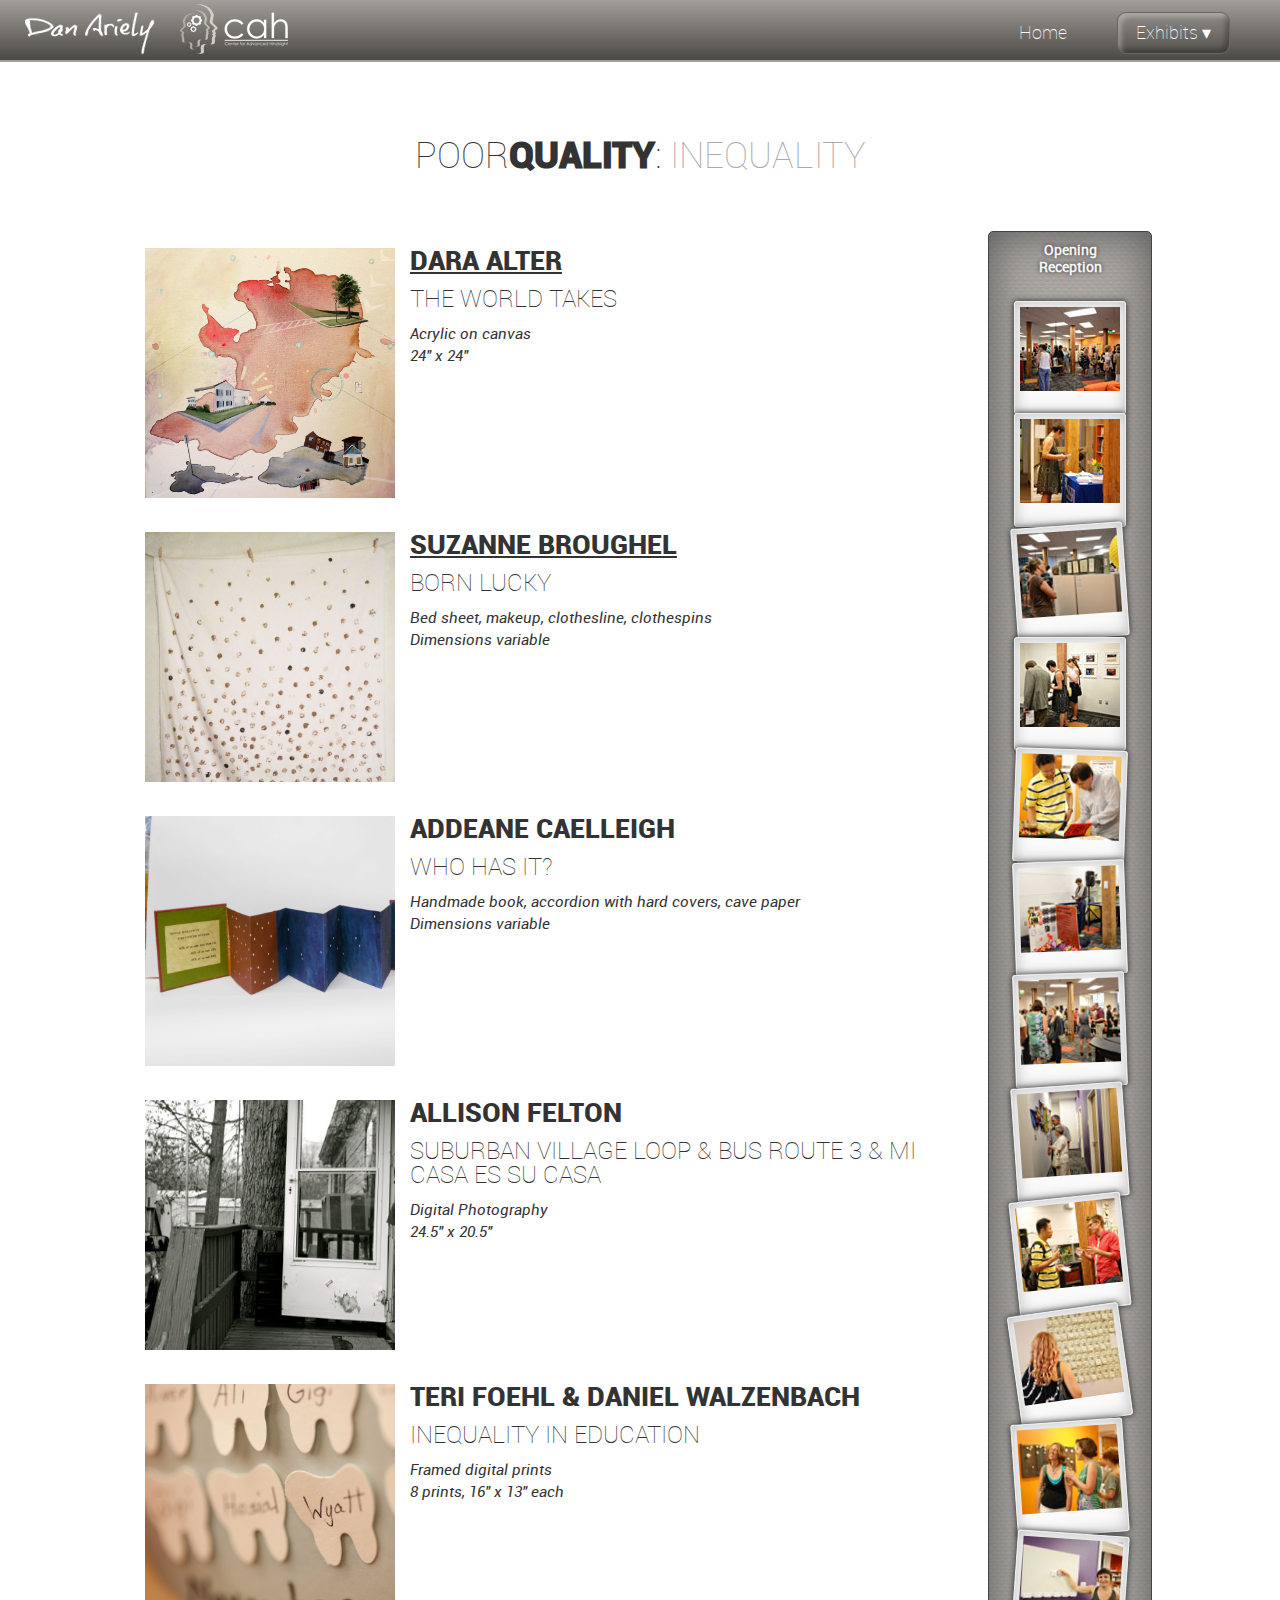
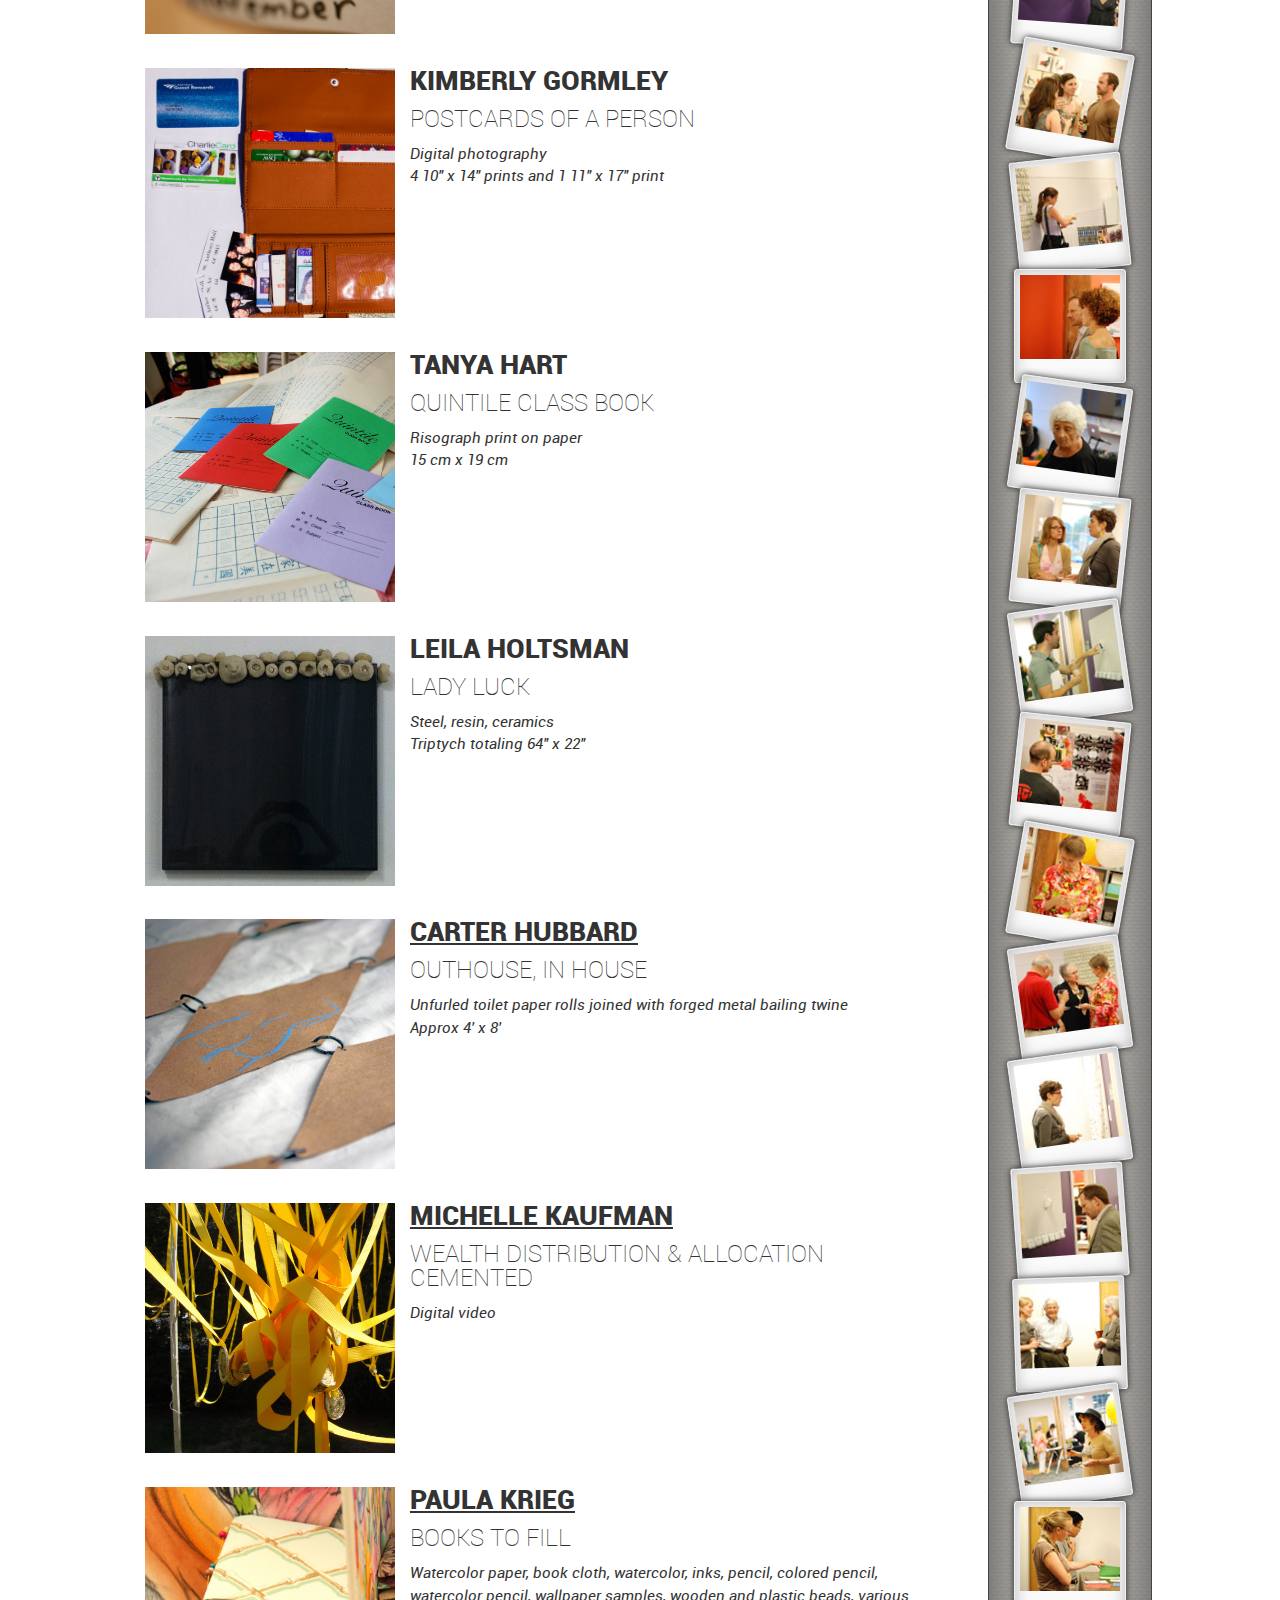
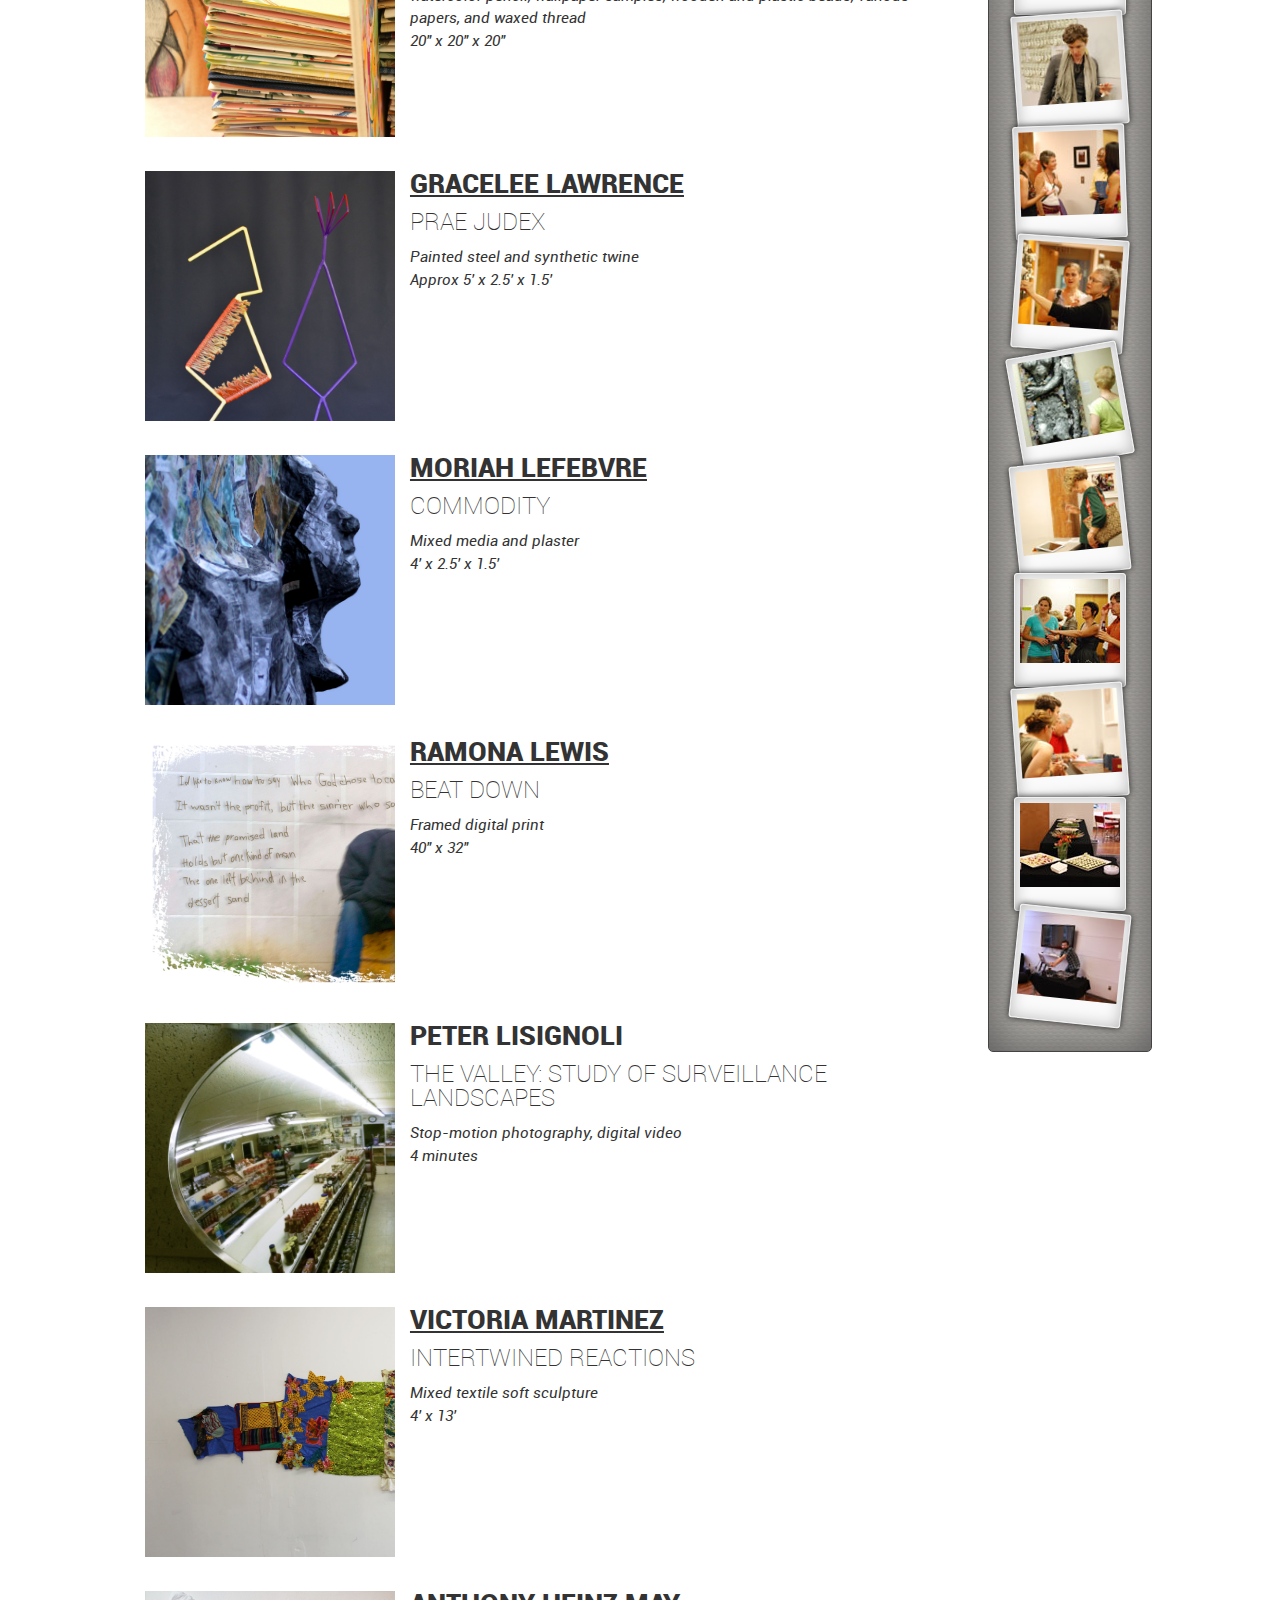
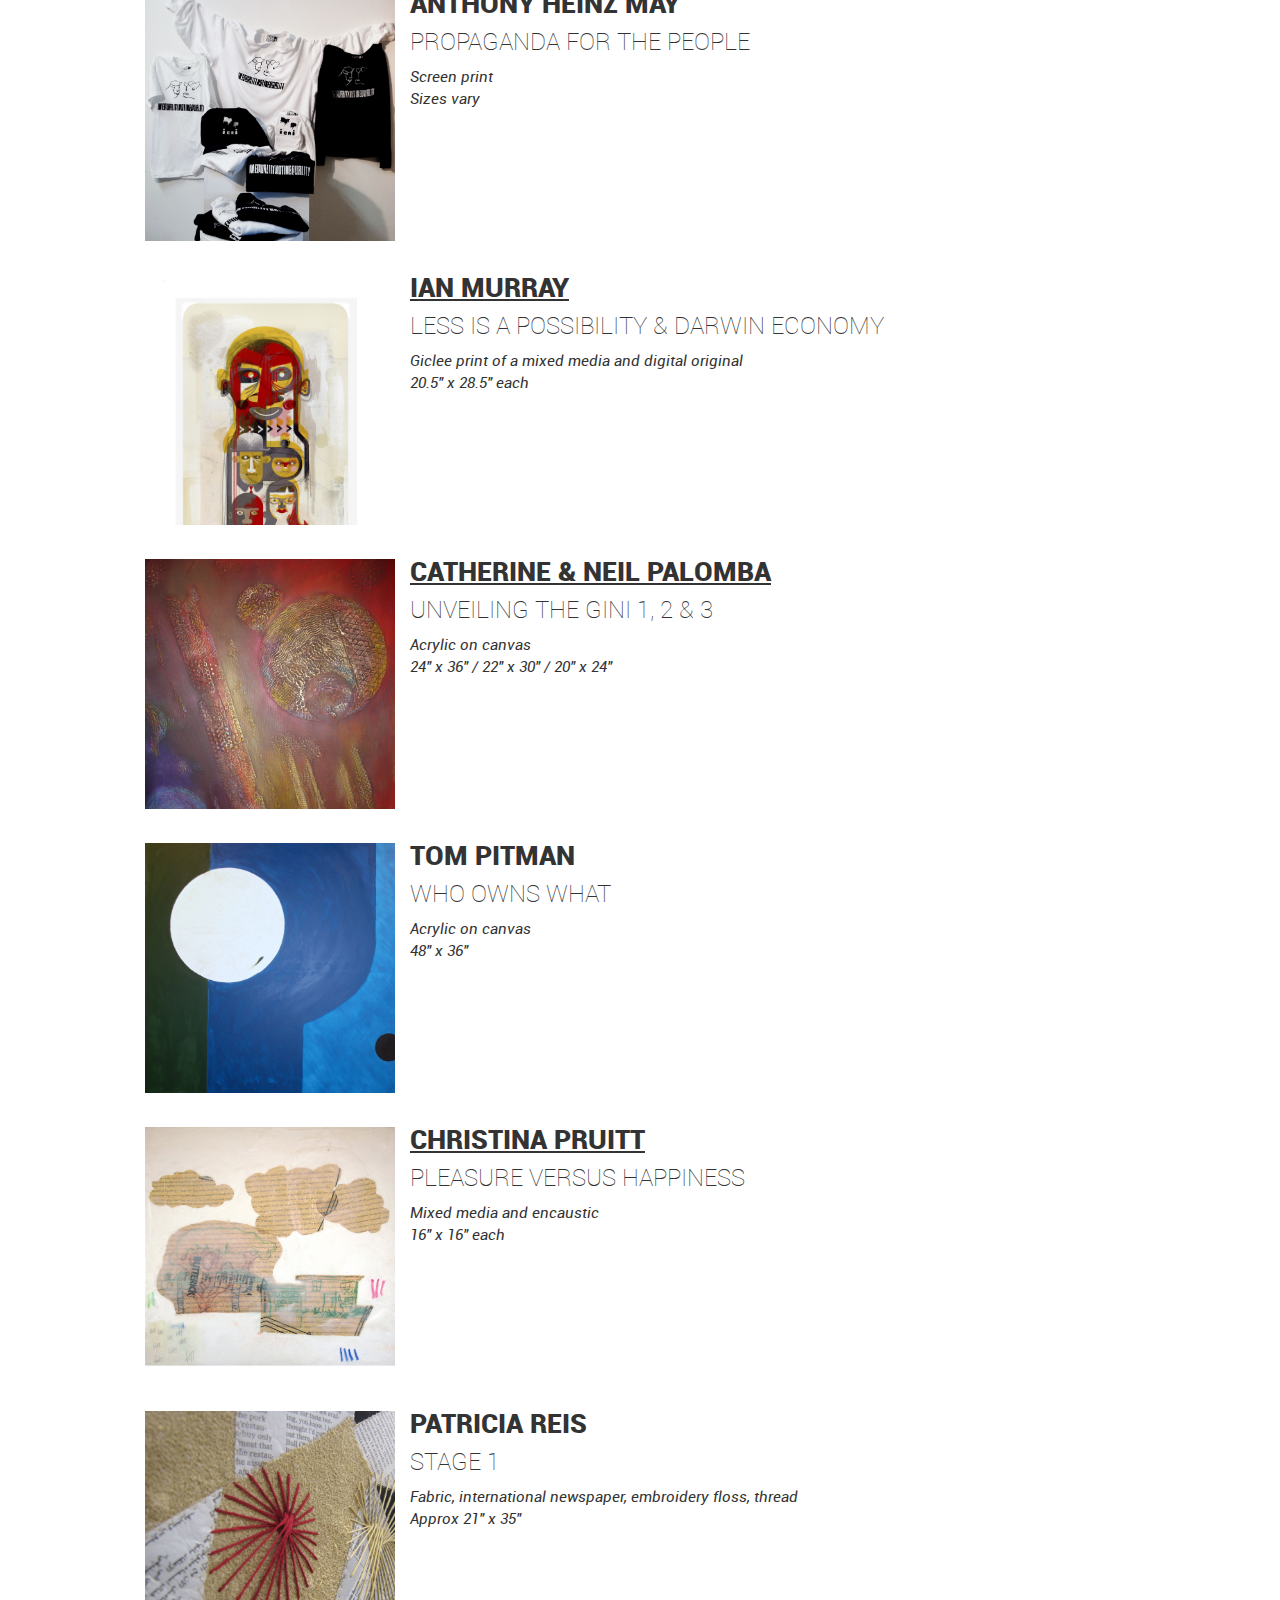
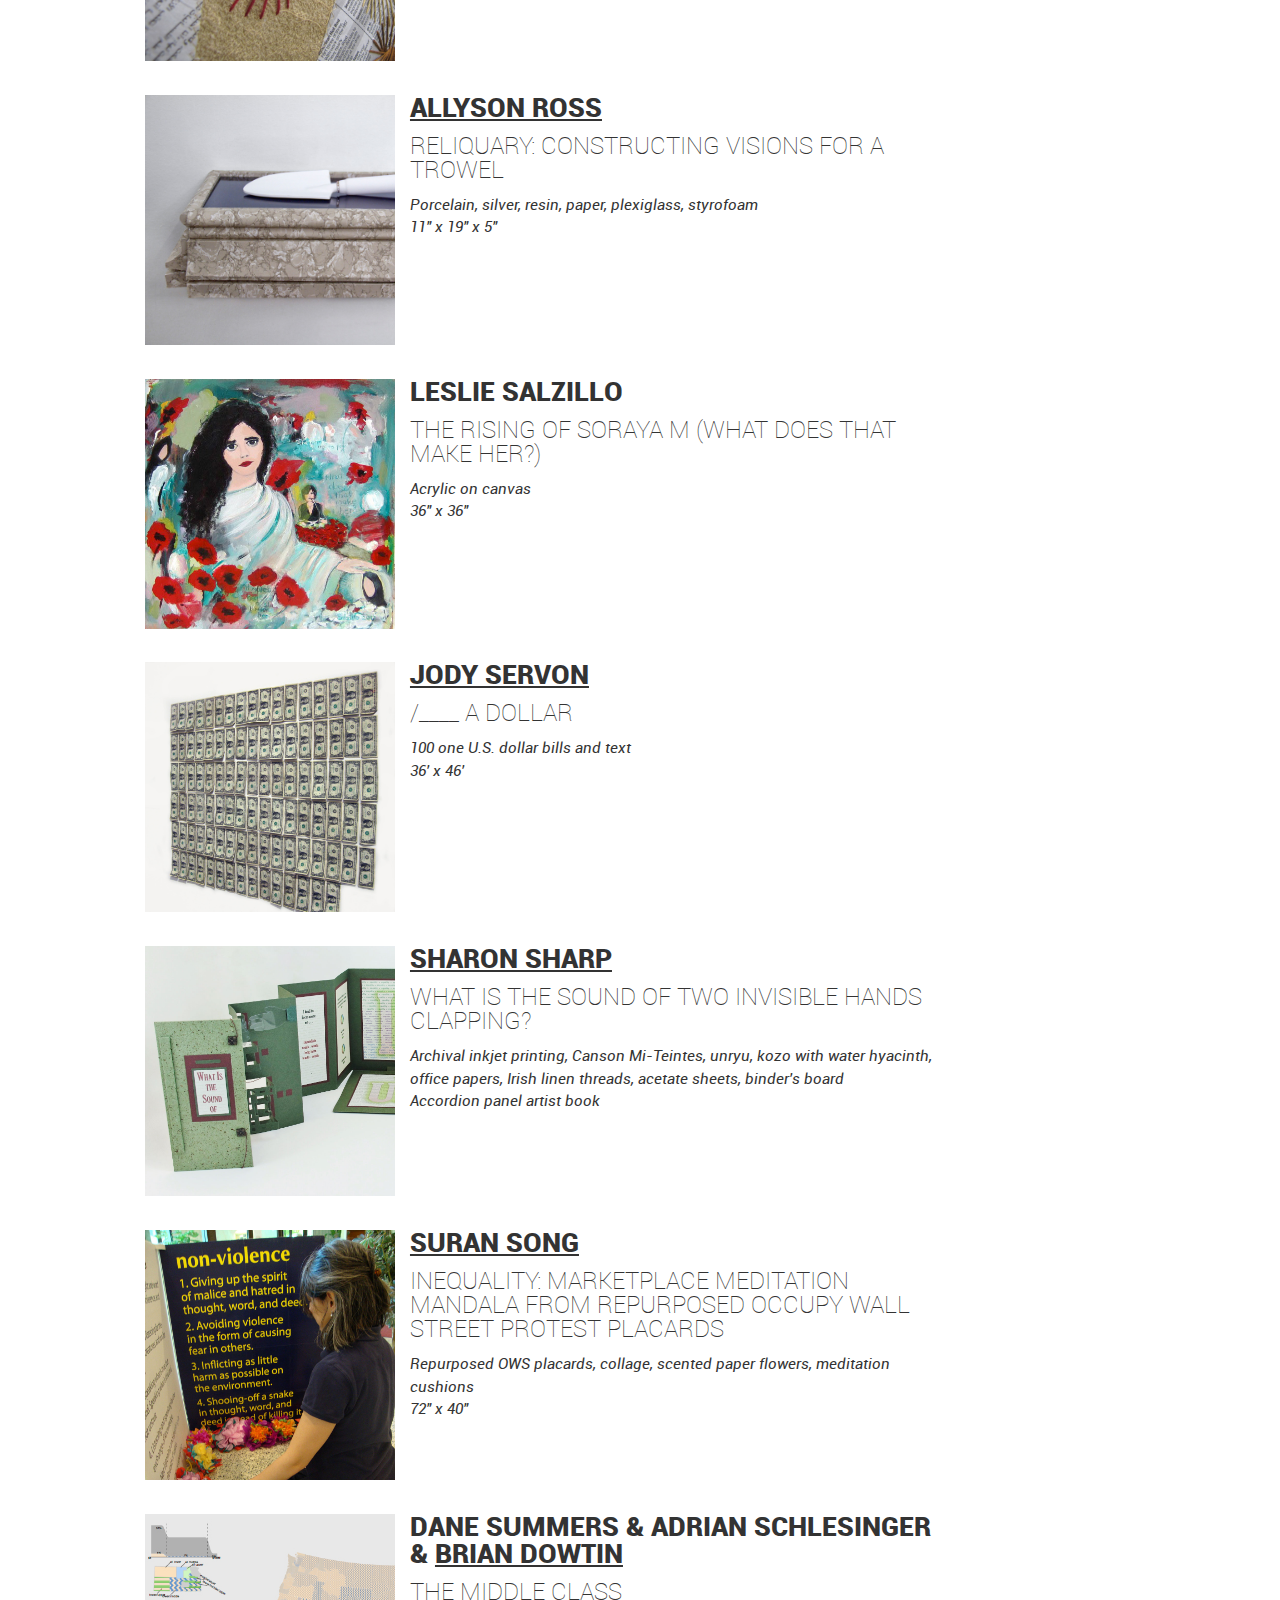
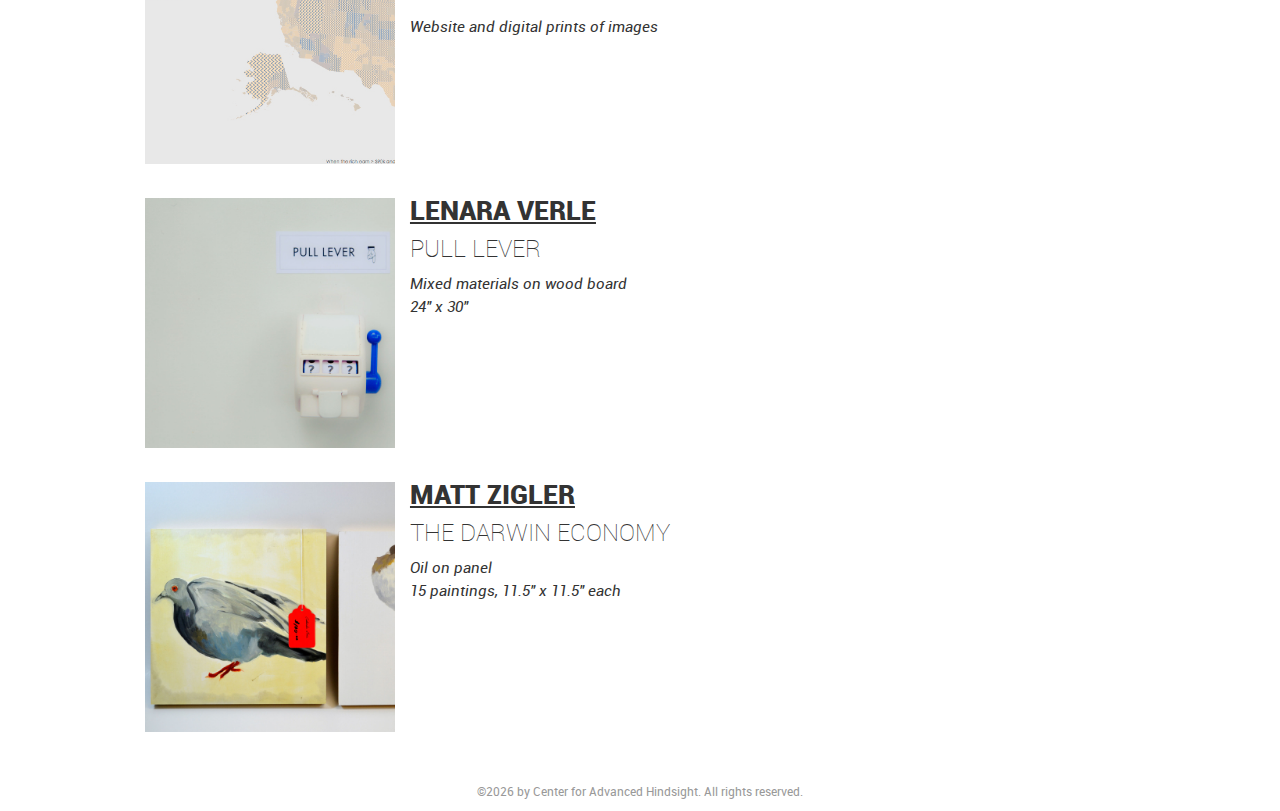
<file: poorquality.htm>
<!DOCTYPE html>
<html>
<head>
	<title>Poor Quality</title>
	<meta http-equiv="Content-Type" content="text/html; charset=UTF-8">
	<link rel="stylesheet" href="css/main.css" type="text/css" />
	<link rel="stylesheet" href="css/gallery.css" type="text/css" />
	<script src="js/jquery-1.4.4.js" type="text/javascript"></script>
	<script src="js/gallery.js" type="text/javascript"></script>
	<script src="js/developer.js" type="text/javascript"></script>
	<script src="js/menu.js" type="text/javascript"></script>
</head>

<body>
	<nav>
		<ul>
			<li class="leftlink"><a href="http://www.danariely.com" id="arielysite" target="_self">Dan Ariely</a></li>
			<li class="leftlink"><a href="http://www.advanced-hindsight.com" id="cahsite" target="_self">Center for Advanced Hindsight</a></li>
			
			<li><div id="artmenu">
				<a href="#">Exhibits &blacktriangledown;</a>
				<ul id="exhibitmenu">
					<li><a href="restrainingorder.htm">RestrainingOrder</a></li>
					<li><a href="poorquality.htm">PoorQuality</a></li>
					<li><a href="creativedishonesty.htm">CreativeDishonesty</a></li>
				</ul>
			</div></li>
			<li><a href="./">Home</a></li>
		</ul>
	</nav>
	<div id="content">
		<header>
			<h1>Poor<strong>Quality</strong>: <span class="subtitle">Inequality</span></h1>
		</header>
		<aside>
			<h3>Opening Reception</h3>
			<ul>
				<li><a href="poorquality/reception/1001.jpg"><img src="poorquality/reception/thumbs/1001.jpg" alt="Exhibit Crowd" /></a></li>
				<li><a href="poorquality/reception/1002.jpg"><img src="poorquality/reception/thumbs/1002.jpg" alt="Exhibit Crowd" /></a></li>
				<li><a href="poorquality/reception/1003.jpg"><img src="poorquality/reception/thumbs/1003.jpg" alt="Exhibit Crowd" /></a></li>
				<li><a href="poorquality/reception/1004.jpg"><img src="poorquality/reception/thumbs/1004.jpg" alt="Exhibit Crowd" /></a></li>
				<li><a href="poorquality/reception/1005.jpg"><img src="poorquality/reception/thumbs/1005.jpg" alt="Exhibit Crowd" /></a></li>
				<li><a href="poorquality/reception/1006.jpg"><img src="poorquality/reception/thumbs/1006.jpg" alt="Exhibit Crowd" /></a></li>
				<li><a href="poorquality/reception/1007.jpg"><img src="poorquality/reception/thumbs/1007.jpg" alt="Exhibit Crowd" /></a></li>
				<li><a href="poorquality/reception/1008.jpg"><img src="poorquality/reception/thumbs/1008.jpg" alt="Exhibit Crowd" /></a></li>
				<li><a href="poorquality/reception/1009.jpg"><img src="poorquality/reception/thumbs/1009.jpg" alt="Exhibit Crowd" /></a></li>
				<li><a href="poorquality/reception/1010.jpg"><img src="poorquality/reception/thumbs/1010.jpg" alt="Exhibit Crowd" /></a></li>
				<li><a href="poorquality/reception/1011.jpg"><img src="poorquality/reception/thumbs/1011.jpg" alt="Exhibit Crowd" /></a></li>
				<li><a href="poorquality/reception/1012.jpg"><img src="poorquality/reception/thumbs/1012.jpg" alt="Exhibit Crowd" /></a></li>
				<li><a href="poorquality/reception/1013.jpg"><img src="poorquality/reception/thumbs/1013.jpg" alt="Exhibit Crowd" /></a></li>
				<li><a href="poorquality/reception/1014.jpg"><img src="poorquality/reception/thumbs/1014.jpg" alt="Exhibit Crowd" /></a></li>
				<li><a href="poorquality/reception/1015.jpg"><img src="poorquality/reception/thumbs/1015.jpg" alt="Exhibit Crowd" /></a></li>
				<li><a href="poorquality/reception/1016.jpg"><img src="poorquality/reception/thumbs/1016.jpg" alt="Exhibit Crowd" /></a></li>
				<li><a href="poorquality/reception/1017.jpg"><img src="poorquality/reception/thumbs/1017.jpg" alt="Exhibit Crowd" /></a></li>
				<li><a href="poorquality/reception/1018.jpg"><img src="poorquality/reception/thumbs/1018.jpg" alt="Exhibit Crowd" /></a></li>
				<li><a href="poorquality/reception/1019.jpg"><img src="poorquality/reception/thumbs/1019.jpg" alt="Exhibit Crowd" /></a></li>
				<li><a href="poorquality/reception/1020.jpg"><img src="poorquality/reception/thumbs/1020.jpg" alt="Exhibit Crowd" /></a></li>
				<li><a href="poorquality/reception/1021.jpg"><img src="poorquality/reception/thumbs/1021.jpg" alt="Exhibit Crowd" /></a></li>
				<li><a href="poorquality/reception/1022.jpg"><img src="poorquality/reception/thumbs/1022.jpg" alt="Exhibit Crowd" /></a></li>
				<li><a href="poorquality/reception/1023.jpg"><img src="poorquality/reception/thumbs/1023.jpg" alt="Exhibit Crowd" /></a></li>
				<li><a href="poorquality/reception/1024.jpg"><img src="poorquality/reception/thumbs/1024.jpg" alt="Exhibit Crowd" /></a></li>
				<li><a href="poorquality/reception/1025.jpg"><img src="poorquality/reception/thumbs/1025.jpg" alt="Exhibit Crowd" /></a></li>
				<li><a href="poorquality/reception/1026.jpg"><img src="poorquality/reception/thumbs/1026.jpg" alt="Exhibit Crowd" /></a></li>
				<li><a href="poorquality/reception/1027.jpg"><img src="poorquality/reception/thumbs/1027.jpg" alt="Exhibit Crowd" /></a></li>
				<li><a href="poorquality/reception/1028.jpg"><img src="poorquality/reception/thumbs/1028.jpg" alt="Exhibit Crowd" /></a></li>
				<li><a href="poorquality/reception/1029.jpg"><img src="poorquality/reception/thumbs/1029.jpg" alt="Exhibit Crowd" /></a></li>
				<li><a href="poorquality/reception/1030.jpg"><img src="poorquality/reception/thumbs/1030.jpg" alt="Exhibit Crowd" /></a></li>
				<li><a href="poorquality/reception/1031.jpg"><img src="poorquality/reception/thumbs/1031.jpg" alt="Exhibit Crowd" /></a></li>
				<li><a href="poorquality/reception/1032.jpg"><img src="poorquality/reception/thumbs/1032.jpg" alt="Exhibit Crowd" /></a></li>
				<li><a href="poorquality/reception/1033.jpg"><img src="poorquality/reception/thumbs/1033.jpg" alt="Exhibit Crowd" /></a></li>
				<li><a href="poorquality/reception/2649.jpg"><img src="poorquality/reception/thumbs/2649.jpg" alt="Exhibit Crowd" /></a></li>
				<li><a href="poorquality/reception/2657.jpg"><img src="poorquality/reception/thumbs/2657.jpg" alt="Exhibit Crowd" /></a></li>
			</ul>
		</aside>
		<div id="artwork">
			<article>
				<div>
					<img src="poorquality/art/alter.jpg" alt="The World Takes" />
				</div>
				<header>
					<h2><a href="http://www.daraalter.com">Dara Alter</a></h2>
					<h3>The World Takes</h3>
					<p>Acrylic on canvas</p>
					<p>24&quot; x 24&quot;</p>
				</header>
				<div>
					<p><em>The World Takes</em> is a painting that examines wealth distribution and inequality in the United States by considering a small region of New Jersey as a sample of greater America. The artist&apos;s experiences, biases, and observations of this place have become intertwined as the painting portrays the town where she lives. And she is unable to separate her feelings and memories from her depiction.</p>
					<p>In this work, representations such as architecture and foliage appear alongside areas of abstraction to codify the unseen aspects of the place such as sound, smells, and weather. In this particular region, there is a striking distinction between the extremes of wealth and poverty. This is apparent on a visual level from the proximity of the houses to the upkeep of the neighborhood, buildings, and landscaping.</p>
					<p>This work is emblematic of the state of those cities that were once great centers of industry before manufacturing moved overseas. The title of the piece <em>The World Takes</em> comes from &ldquo;Trenton Makes The World Takes,&rdquo; a slogan written in large lettering on the Lower Trenton Bridge which can be seen when passing by the city of Trenton.</p>
				</div>
				<div>
					<p>Recently, there has been some interesting research on the lower-income populations of Trenton, NJ. The basic question that Eldar Shafir and his colleagues investigated was whether the poor are somehow different in terms of their long-term thinking, willingness to take risks, and decision making in general. It could be argued (and often is) that the poor are somehow less adept than the rest of us, that they have a lower cognitive ability and therefore make lousy financial decisions. The research, however, shows no evidence of this, and in some cases the poor turn out to make more rational choices than the non-poor. The root of the differences between the rich and poor stems from the very definition of poverty &ndash; the poor simply have fewer resources. It may help our understanding to conceptualize budgets as suitcases. If you are rich, it’s like having a huge suitcase; you can pack whatever you want without any problem. You can throw in an extra towel and four pairs of shoes, just in case. Being poor is like having a very small suitcase; you have to think very carefully about each item you take and for every item that you add, something else has to go. You are constantly making tradeoffs, having to choose between paying rent, the credit card bill, or food and diapers. And finally, you have to spend a lot of time organizing and reorganizing the suitcase so that everything fits, demanding more time and energy to manage complex affairs. If we grasp the constraining nature of this context, we can see that anyone would have a difficult time under such duress.</p>
					<img src="img/dan_head.png" alt="Dan" />
					<span>&ndash; Dan Ariely</span>
				</div>
			</article>
			<article>
				<div>
					<img src="poorquality/art/broughel.jpg" alt="Born Lucky" />
				</div>
				<header>
					<h2><a href="http://fortyacresofbandaids.blogspot.com">Suzanne Broughel</a></h2>
					<h3>Born Lucky</h3>
					<p>Bed sheet, makeup, clothesline, clothespins</p>
					<p>Dimensions variable</p>
				</header>
				<div>
					<p>We don&apos;t understand how bad our inequality is, yet it seems even more pronounced when broken down racially. &ldquo;Luck&rdquo; could also be called &ldquo;privilege,&rdquo; and often corresponds with racial lines.</p>
					<p>Just as pie charts and graphs use color to represent demographics, Broughel has used color to interpret the U.S. racial wealth gap with materials that also reference domesticity in Born Lucky. She decorated a white bed sheet &ldquo;canvas&rdquo; with coin marks made by dipping quarters and pennies in liquid foundation makeup and pressing them on the fabric. The marks on the sheet, totaling $99.96 in quarters and pennies, are in two skin colors &ndash; &ldquo;light&rdquo; and &ldquo;dark.&rdquo; The two colors are applied in a ratio of 20:1 to represent the latest Pew findings that indicate the median of wealth of white households is 20 times that of black households.</p>
					<p>The two makeup colors feel closer in hue to each other than to the truly white sheet. The vast disparity in their representation requires close observation.</p>
				</div>
				<div>
					<p>When it comes to determining a &ldquo;fair&rdquo; distribution of wealth, we can&apos;t forget the role of luck. We have an impossibly difficult time grasping the luck component of our lives, and we generally attribute success to our skill and effort. If you realize that your current position in life is largely based on luck, then you must also consider the possibility that you could have just as easily been handed a different fate. If this is the case, then you will probably be more willing to redistribute wealth to the pool of the less fortunate. On the other hand, if you follow the assumption underlying the American Dream, that we are all offered an equal opportunity to climb the socioeconomic ladder with endurance and skill, then you&apos;re probably less likely to give to the poor. Because, after all, in this case everyone gets what they deserve.</p>
					<img src="img/dan_head.png" alt="Dan" />
					<span>&ndash; Dan Ariely</span>
				</div>
			</article>
			<article>
				<div>
					<img src="poorquality/art/caelleigh.jpg" alt="Who Has It?" />
				</div>
				<header>
					<h2>Addeane Caelleigh</h2>
					<h3>Who Has It?</h3>
					<p>Handmade book, accordion with hard covers, cave paper</p>
					<p>Dimensions variable</p>
				</header>
				<div>
					<p>Books are containers for carrying collections of graphic symbols. Because in literate societies we become readers while very young, most of us read language symbols so easily that the meaning seems to flow effortlessly, directly from the page (or screen) to our minds. Some of us can read the symbols of mathematics or music just as easily. Only when we are confronted with an unknown &ldquo;language&rdquo; do we recognize again that these collections of symbols are conventions, inventions, ways to capture, store, and transmit meaning.</p>
					<p><em>Who Has It?</em> is bilingual: it stores the same information in two different languages. The first is English; the second is a graphical language made up of spaces and proportions.</p>
				</div>
				<div>
					<p>Because the visibility of inequality is too often clouded by political jargon and ulterior agendas, we have a hard time recognizing the disparity between those who have much and those who have little. In the US we are indoctrinated with the rhetoric of equality and equal opportunity, and this becomes a distorting lens that filters the world around us by blocking some of the inequality information. This suggests that we need a translation in order to bring the situation to light &ndash; and until the actual state of things is written in a language that we all understand, little can be done to decrease the wealth gap.</p>
					<img src="img/dan_head.png" alt="Dan" />
					<span>&ndash; Dan Ariely</span>
				</div>
			</article>
			<article>
				<div>
					<img src="poorquality/art/felton.jpg" alt="Mi Casa Es Su Casa" />
				</div>
				<header>
					<h2>Allison Felton</h2>
					<h3>Suburban Village Loop &amp; Bus Route 3 &amp; Mi Casa Es Su Casa</h3>
					<p>Digital Photography</p>
					<p>24.5&quot; x 20.5&quot;</p>
				</header>
				<div>
					<p>Allison Felton lives in a suburb of Richmond, Virginia. The name of her neighborhood is “Bon Air” or “Good Air,” evocative of a clean, healthy lifestyle. The neighborhood school pulls from a variety of neighborhoods, ranging from half-million dollar homes, condos, apartments and a trailer park. The trailer park is home to dozens of families of immigrants from Mexico and Central America. The children and families in this community have come to this country in search of a better life. The artist hesitates to call them illegal because that evokes criminal intent or malice. These are simply hardworking people.</p>
					<p>Why focus on these families? Simply because they are more similar to the artist than they are different. They worry about their children’s safety, they send them to the same school as her children because they heard it was a good school with active parent groups. The children in this neighborhood have no grass to run on, no safe, clean place to play outside. The police and INS regularly patrol the neighborhood and jail residents on suspicion of being illegal and hold them in jail until they can get legal counsel. Felton worries and wonders what their future could possibly be.</p>
				</div>
				<div>
					<p>An unfortunate byproduct of poverty is a high likelihood of receiving low quality education. And while both rich and poor parents know that it is important for their children to succeed in school, public schools vary drastically by location. More money equals a better education, a greater likelihood of attending and graduating from college, and better future prospects across the board. In fact, parental income is one of the best predictors of a student&apos;s SAT score. The chain of effects begins from kindergarten and continues into adulthood. And while improving education in low-income areas is an important long-term goal, the reality is that such broad changes are very difficult to implement &ndash; particularly when funding depends on student &ldquo;performance.&rdquo;</p>
					<img src="img/dan_head.png" alt="Dan" />
					<span>&ndash; Dan Ariely</span>
				</div>
			</article>
			<article>
				<div>
					<img src="poorquality/art/foehl_walzenbach.jpg" alt="Inequality in Education" />
				</div>
				<header>
					<h2>Teri Foehl &amp; Daniel Walzenbach</h2>
					<h3>Inequality in Education</h3>
					<p>Framed digital prints</p>
					<p>8 prints, 16&quot; x 13&quot; each</p>
				</header>
				<div>
					<p>As education has a fundamental impact on the opportunities available to a person&apos;s later life, Teri Foehl and Daniel Walzenbach decided to contrast two schools in close proximity in a metropolitan area in the United States.</p>
					<p>While they originally intended to compare teaching materials, they realized during the course of the project that showcasing the feel and comfort these schools convey is far more important and powerful than the bare teaching materials, a nice, new gym or brand new computers. A child can, without any doubt, learn how to use a computer even if it&apos;s not the latest model or gain valuable knowledge from a dog-eared book. What makes a child want to learn and come to and be part of a school though is if he or she feels happy and stimulated by the environment the school conveys.</p>
				</div>
				<div>
					<p>The economist Robert Frank argues that the difference in the quality of schools from one neighborhood to the next is one of the main forces exacerbating the inequality between social classes. In particular, he shows that when parents want to get their kids into better schools, they move to neighborhoods that they can&apos;t afford, take mortgages that are too large, and then (all for the sake of a better education for their kids) wind up with debt, domestic violence, bankruptcy and divorce. In the end, the struggle of each family for better schools can become a destructive force in society.</p>
					<img src="img/dan_head.png" alt="Dan" />
					<span>&ndash; Dan Ariely</span>
				</div>
			</article>
			<article>
				<div>
					<img src="poorquality/art/gormley.jpg" alt="Postcards of a Person" />
				</div>
				<header>
					<h2>Kimberly Gormley</h2>
					<h3>Postcards of a Person</h3>
					<p>Digital photography</p>
					<p>4 10&quot; x 14&quot; prints and 1 11&quot; x 17&quot; print</p>
				</header>
				<div>
					<p>Kimberly Gormley is fascinated by the way photography replicates the reality of what our eyes can see but our mind cannot record. In Postcards of a Person, she uses photography to mitigate the lack of knowledge our society has about the effects of income inequality on diverse population groups.</p>
					<p>Participants chosen for Postcards of A Person reflect a spectrum of income levels within the artist&apos;s generation. Each participant was asked to display the contents of their wallet. Social markers such as insurance cards, fast food receipts, university and gym identification, and food stamp cards reflect the participants&apos; wealth. She was struck by the multitude of advantages or disadvantages affecting her peers based on income; this work will create an awareness of both our own situation, as well as that of others.</p>
					<p>During the opening reception, participants will be asked to address a postcard to another person, “sending a message” about their impression of the show, and what they have learned about income inequality, multiplying the reach of the exhibit.</p>
				</div>
				<div>
					<p>The American banking system has evolved over the years in ways that support the rich and abuse the poor &ndash; taking advantage of those who have the least by hitting them with higher service charges and penalties. Think about credit cards, for example. Those who pay their balance on time provide only minimal profit to the banks, whereas those who cannot pay their balance on time (owing a hefty fine and carrying over their balance with interest) are the ones supplanting the income stream to the banks, and by doing so also subsidize financial services for the wealthy. And because of the higher costs of being poor, the unremitting cycle perseveres.</p>
					<img src="img/dan_head.png" alt="Dan" />
					<span>&ndash; Dan Ariely</span>
				</div>
			</article>
			<article>
				<div>
					<img src="poorquality/art/hart.jpg" alt="Quintile Class Book" />
				</div>
				<header>
					<h2>Tanya Hart</h2>
					<h3>Quintile Class Book</h3>
					<p>Risograph print on paper</p>
					<p>15 cm x 19 cm</p>
				</header>
				<div>
					<p>The USA, like Hong Kong, is a society with extreme inequality of wealth and social stratification, yet Americans believe in a narrative of social mobility. This leads to unhappiness, debt, stress and even social unrest. Many Americans are against governmental interventions so my work proposes an educational alternative: teaching children to &ldquo;observe degree priority and place.&rdquo; Embrace the reality of the class system and educate children in a contemporary version of the Elizabethan worldview: &ldquo;Take but degree away, untune that string, And hark, what discord follows.&rdquo;*</p>
					<p>Chinese education in Hong Kong notoriously requires rote memorization of received ideas. As young children are still open to the values of authority figures, this is an ideal starting point to re-indoctrinate a population.</p>
					<p>Tanya Hart has created a set of 5 copybooks in the format used by generations of Hong Kong school children. Each book contains short statements appropriate to the lives and aspirations of children in different wealth &lsquo;classes&rsquo; or quintiles. The books were custom printed on a Risograph machine by the ink&apos;chacha print collective and hand bound. They are pre-printed in a follow-the-dots font to prevent errors or creativity. Phrases are in English and Chinese.</p>
					<p>* Shakespeare, <em>Troilus and Cressida</em></p>
				</div>
				<div>
					<p>In one of our research projects, we split Americans into 5 quintiles of wealth accumulation. And while this is an arbitrary division (i.e., the 20th percentile is probably not markedly different from the 21st percentile), it is clear that class boundaries are barely permeable in our current society. As a professor, it saddens me that higher education is unable (or unwilling) to tackle this obstacle. Instead, universities amplify the problem by admitting the best high school students who would probably do well in life anyway. Naturally, leaving behind the students who could really benefit from a good education. Figuring out how to incentivize the education system to sample more broadly from a range of educations and backgrounds is a crucial next step, but I suspect that it would involve redirecting focus away from test scores and performance-based assessments.</p>
					<img src="img/dan_head.png" alt="Dan" />
					<span>&ndash; Dan Ariely</span>
				</div>
			</article>
			<article>
				<div>
					<img src="poorquality/art/holtsman.jpg" alt="Lady Luck" />
				</div>
				<header>
					<h2>Leila Holtsman</h2>
					<h3>Lady Luck</h3>
					<p>Steel, resin, ceramics</p>
					<p>Triptych totaling 64&quot; x 22&quot;</p>
				</header>
				<div>
					<p>Taking some wealth from a person who has and giving it to a person who needs it occurs through taxation, nationalization, welfare, charity or robbery. Wealth transfer of any sort hurts both the giver and the recipient psychologically. Our government leaders, guided by generally accepted democratic principles, usually decide who will suffer. Assuming a governmental gridlock, what if you were to assign the cost to our lower, middle and upper classes? Who would you hurt and how much would you hurt them?</p>
				</div>
				<div>
					<p>While Americans seem to have a fundamental resistance to paying taxes, Americans also give more money to charity than any other country &ndash; more than twice as much as France, which ranks second. This is a wonderful thing, both for the receivers and for the giver. As research on prosocial spending shows: spending money on others (rather than ourselves) leads to a boost in happiness for both parties involved. One of the peculiar things about this finding is that while we all recognize that it is fun to receive, it is harder to intuit (and even believe) that giving money away will make us happy. At the Center for Advanced Hindsight, we recently had a gift exchange where each person in the lab spent $20 on another random person in the lab – and I am sure that we were all much happier getting gifts for each other than we would have been if we merely spent it on ourselves.</p>
					<img src="img/dan_head.png" alt="Dan" />
					<span>&ndash; Dan Ariely</span>
				</div>
			</article>
			<article>
				<div>
					<img src="poorquality/art/hubbard.jpg" alt="Outhouse, In House" />
				</div>
				<header>
					<h2><a href="http://Carterhubbard.com">Carter Hubbard</a></h2>
					<h3>Outhouse, In House</h3>
					<p>Unfurled toilet paper rolls joined with forged metal bailing twine</p>
					<p>Approx 4&apos; x 8&apos;</p>
				</header>
				<div>
					<p>Quilts are reflective of a time when people relied on each other for support. Creating a quilt was essential to one of the basic needs of shelter within a home: warmth. This activity, via necessity and tradition, yielded the foundational by-product of close, meaningful relationships through community. In the context of this community and the ensuing conversation, awareness was raised and help was extended beyond the quilting bee.</p>
					<p>As times have changed with modern advances and the hurried rush of society, coupled with the materialistic tidal wave of our economic system born out of excessive consumption, less attention is paid to relationships. Awareness of others humanness, as well as our own, has been greatly diminished.</p>
					<p>The unfurled toilet paper rolls represent the commonality of humanity; vulnerability, fragility, and bodily process which are contrasted by the metal links made from forged metal bailing twine. The relationship between the two materials is a tenuous one as represented in today&apos;s society. The metal holds tightly with superiority to the fragile paper, yet it is dependent upon these small pieces of blank paper for its subsistence and wholeness; the wealthy in relationship to the minimum wage worker. The metal represents a steely, gripping fear of change within the context of history of repeating a dysfunctional past, soon to be epithet of history; telling a story as did many traditional quilts.</p>
				</div>
				<div>
					<p>When we consider the widespread reluctance to pay government taxes, we should take a closer look at who really benefits from them and in what ways. If you&apos;re a poor individual using a government-supported social program, you may directly benefit from taxes through food stamps or Medicare. The wealthy, on the other hand, don’t get such direct and recognizable benefits. At the same time, think about a factory owner and how he might benefit indirectly from taxes. For every employee that is more educated, taking public transportation, using roads and receiving government health care, he spends less for a more qualified and able workforce. From this perspective, it could be argued that the main beneficiaries of taxation are the wealthy rather than the poor.</p>
					<img src="img/dan_head.png" alt="Dan" />
					<span>&ndash; Dan Ariely</span>
				</div>
			</article>
			<article>
				<div>
					<img src="poorquality/art/kaufman.jpg" alt="Wealth Distribution &amp; Allocation Cemented" />
				</div>
				<header>
					<h2><a href="http://www.michellekaufman.net">Michelle Kaufman</a></h2>
					<h3>Wealth Distribution &amp; Allocation Cemented</h3>
					<p>Digital video</p>
				</header>
				<div>
					<p>According to Credit Suisse’s 2011 Global Wealth Report, the global breakdown of wealth is:</p>
					<table>
					   <tr>
					       <th>World Population</th>
					       <th>Wealth</th>
					   </tr>
					   <tr>
					       <td>9%</td>
					       <td>82%</td>
					   </tr>
					   <tr>
					       <td>24%</td>
					       <td>15%</td>
					   </tr>
					   <tr>
					       <td>67%</td>
					       <td>3%</td>
					   </tr>
					</table>
					<p>Michelle Kaufman created an 8-foot wooden cube with a grid at the top that had 100 ribbons hanging from it with &lsquo;coins&rsquo; and magnets on the ends. Participants walked through the coins with magnetized jackets. Initially, a winner-take-all situation was anticipated due to the way the magnets were allocated within the jackets; however, because the magnets were sensitive to any sort of movement, the structure developed a life of its own, prompting two separate videos.</p>
					<p>1. Four people enter the cube. They speak of who has wealth and who does not and how it should be allocated.
					<br />2. The cube (with the help of the wind) allocated the wealth on its own, mirroring the current global distribution. Initially, all the ribbons are hanging straight down: to each his own. Then, as the wind blows, the coins agglomerate, and the ribbons to which they are attached become intertwined and tangled. Once a few large clumps form, the distribution of the coins and ribbons is cemented.</p>
				</div>
				<div>
					<p>The economist Thomas Schelling showed in 1972 that even small differences in initial conditions can yield dramatically different outcomes over time. In one of his examples, he demonstrated that a neighborhood comprised of people who have a slight preference for others of the same skin color can gain momentum over time such that the neighborhood winds up completely segregated. Similarly, in a world in which money begets more money, it is easy to see how a slightly better starting point could yield substantially different outcomes down the line.</p>
					<img src="img/dan_head.png" alt="Dan" />
					<span>&ndash; Dan Ariely</span>
				</div>
			</article>
			<article>
				<div>
					<img src="poorquality/art/krieg.jpg" alt="Books to Fill" />
				</div>
				<header>
					<h2><a href="http://www.bookzoompa.wordpress.com">Paula Krieg</a></h2>
					<h3>Books to Fill</h3>
					<p>Watercolor paper, book cloth, watercolor, inks, pencil, colored pencil, watercolor pencil, wallpaper samples, wooden and plastic beads, various papers, and waxed thread</p>
					<p>20&quot; x 20&quot; x 20&quot;</p>
				</header>
				<div>
					<p>Paula Krieg&apos;s response to the inequality research was to create blank books that she can give to young children as a gesture of giving what she can. &ldquo;Creating a gift with good intentions was great fun. Trying to give it away was an education in itself.&rdquo;</p>
					<p>Krieg successfully offered books to a Vermont teacher and a New York State teacher. When she offered books to two other women, both who are involved in education and who have websites with &ldquo;donate&rdquo; buttons, she received no response. Turns out that she has to figure out a strategy to give away the rest of these books.</p>
					<p>What&apos;s coming into focus is that we can&apos;t assume that just because we are willing to offer something that those gestures will be accepted. Yes, there are inequalities all around, and we have something to give, but that&apos;s only half the story.</p>
				</div>
				<div>
					<p>The advice, &ldquo;Don&apos;t look a gift horse in the mouth,&rdquo; is a lovely sentiment, but in a world of little trust it is hard for people to accept anything as it is given. We&apos;ve learned from years of sneaky marketing ploys and hidden agendas that there is always someone trying to swindle us with the &ldquo;deal of a lifetime.&rdquo; So when we try to give away something for free, our noble efforts may be less appreciated or even ignored. In one of our experiments where we tried to give away money for free, very few people trusted that there were no strings attached; most people just continued walking past us without even stopping to see why we were giving away cash. Even when we offered $50 bills, only 19% of passersby stopped and took the money &ndash; not exactly a high level of success, particularly when free money is (literally) on the table.</p>
					<img src="img/dan_head.png" alt="Dan" />
					<span>&ndash; Dan Ariely</span>
				</div>
			</article>
			<article>
				<div>
					<img src="poorquality/art/lawrence.jpg" alt="Prae Judex" />
				</div>
				<header>
					<h2><a href="http://www.graceleelawrence.com">Gracelee Lawrence</a></h2>
					<h3>Prae Judex</h3>
					<p>Painted steel and synthetic twine</p>
					<p>Approx 5&apos; x 2.5&apos; x 1.5&apos;</p>
				</header>
				<div>
					<p>This pair of abstract steel sculptures was created as a commentary about gender inequality. Statistics relating to inequality were used to determine the dimensions of each small part used to make up the complete sculptures. The statistics were specifically referring to literacy rates, food production, salary disparity, and average heights. In the pair, one sculpture is referring to the women&apos;s statistics and the other is referring to men&apos;s statistics around the same topics. The purpose is to create a visual comparison between each aspect that gives a new understanding of this disparity. The scale of the sculpture draws from the human body, encouraging us to relate to the piece on a personal level, taking in the information behind it in a deeper way.</p>
				</div>
				<div>
					<p>When we do experiments on simple decision-making, we generally don&apos;t find many gender differences. In these cases, men and women are, at the root, very similar creatures. There is an interesting exception where researchers at Stanford gave students a set of math problems and let them determine whether they wanted to get paid per correct answer or enter a competition where they could earn much more, but only if they were the best of their group. Of course, you would hope that the people who are less skilled in math would decide not to compete while those who are more skilled would compete. However, the results showed that men were overeager to enter the competition (regardless of their skills), and women didn&apos;t compete enough. While there are many reasons for the differences we see between men and women, this result suggests that one important factor is the tendency to take on competition.</p>
					<img src="img/dan_head.png" alt="Dan" />
					<span>&ndash; Dan Ariely</span>
				</div>
			</article>
			<article>
				<div>
					<img src="poorquality/art/lefebvre.jpg" alt="Commodity" />
				</div>
				<header>
					<h2><a href="http://moriahlefebvre.wordpress.com">Moriah LeFebvre</a></h2>
					<h3>Commodity</h3>
					<p>Mixed media and plaster</p>
					<p>4&apos; x 2.5&apos; x 1.5&apos;</p>
				</header>
				<div>
					<p>Dan&apos;s research finds that people consistently say they would prefer greater social equality. Yet when it comes down to sacrificing social mobility for social equality, they become more willing to accept inequality. People depend on their belief in social mobility. But is an individual&apos;s social position a product of skill or luck?</p>
					<p>Moriah LeFebvre found herself pondering what it means to be female. How are young girls and women taught to value and appraise their bodies? Despite coming from a family that taught her that &ldquo;worth&rdquo; was determined by heart and mind, she remembers discovering at an early age that there was a booming market for female beauty and sexuality.</p>
					<p>As children, there are messages all around that the prettiest girl is the most valuable. As &ldquo;girls&rdquo; become &ldquo;women,&rdquo; bodies become obvious commodities with certain parts valued more highly than others. The message seems to be:</p>
					<p><em>We are female through sheer luck; yet if we play our cards skillfully, we can profit off our own exploitation.</em></p>
				</div>
				<div>
					<p>A crude economic look at gender relations could view (heterosexual) romantic relationships as an exchange where women provide sex in order to get as much as they can extort from men: from dinners to diamonds to security. In this (limited) view, while men stand to gain (sexually) from situations where females are deprived of money, women are in the best (financial) bargaining position when men are starved for sex. Adopting this perspective, Baumeister &amp; Twenge have argued that the suppression of female sexuality does not stem from men keeping women down, but that women keep each other down in order to make their own sex more valuable. Like many other rational economic theories, I am sure it is not a foolproof argument, but there might also be something to it (and it&apos;s at least worth thinking about).</p>
					<img src="img/dan_head.png" alt="Dan" />
					<span>&ndash; Dan Ariely</span>
				</div>
			</article>
			<article>
				<div>
					<img src="poorquality/art/lewis.jpg" alt="Beat Down" />
				</div>
				<header>
					<h2><a href="http://ramonabultmanlewis.com">Ramona Lewis</a></h2>
					<h3>Beat Down</h3>
					<p>Framed digital print</p>
					<p>40&quot; x 32&quot;</p>
				</header>
				<div>
					<p>In Washington DC, the stratification of rich and poor is greater than in almost any other region of the country. The difference between the haves and the have-nots, powerful and powerless is evident throughout the texture of life and lifestyles of the people that live there.</p>
					<p>Ramona Lewis explored how people cope with such a disparity by using documentary photography. Initially, she started shooting people going about their lives &ndash; friendships, parties, work life. Then, she ventured into the &ldquo;Occupy&rdquo; encampments located in DC. Although intrigued by those at the forefront of the movement, she was struck by the number of homeless people that sat on the periphery of these protected spaces. Her focus then turned to this population &ndash; trying to understand why and how they came to their particular life situation. She connected with an organization called STREATS (Striving To Reach Educate And Transform Society&apos;s views on homelessness).</p>
					<p>Beat Down is the result of this exploration. She took this image in front of the John L. Young Center for Homeless Women in Northwest Washington DC on a chilly March afternoon. Poem written by North Carolina playwright, Nathan Ross Freeman.</p>
					<p><em>Mathew 5:3 &ldquo;Blessed are the poor in spirit, for theirs is the kingdom of heaven.&rdquo;</em></p>
				</div>
				<div>
					<p>One of the problems with poverty is that it’s a very hard thing to escape. Imagine that a meal at McDonalds would cost you $6, or you could feed yourself at home for $4. This seems like an easy decision. But what if making this $4 meal meant that you had to equip your kitchen with a frying pan, can opener, some vegetable oil and a dash of salt and pepper? When combined, these initial costs can add up to hundreds of dollars of up-front investment for a future gain. With this in mind, is it any wonder that it&apos;s hard to free ourselves from patterns that are immediately satisfying but destructive in the long run?</p>
					<img src="img/dan_head.png" alt="Dan" />
					<span>&ndash; Dan Ariely</span>
				</div>
			</article>
			<article>
				<div>
					<img src="poorquality/art/lisignoli.jpg" alt="The Valley: Study of Surveillance Landscapes" />
				</div>
				<header>
					<h2>Peter Lisignoli</h2>
					<h3>The Valley: Study of Surveillance Landscapes</h3>
					<p>Stop-motion photography, digital video</p>
					<p>4 minutes</p>
				</header>
				<div>
					<p>As politicians, researchers and activists continue debating the issue of &ldquo;food deserts&rdquo; (areas with low access to food), Peter Lisignoli became interested in how one represents the absence of food. Food deserts typically have a lack of grocery stores and an abundance of convenience stores. He photographed a Quick-n-Go market to rethink how space and time are rendered by such a space.</p>
					<p>Despite his efforts to tackle the social issue of food inequality, his project changed focus toward the ghettoizing gaze of the surveillance camera.</p>
				</div>
				<div>
					<p>Quite a few years ago, I was traveling through a poor neighborhood in South Carolina and stopped at a supermarket. Now, I&apos;d been to the same chain before and had a pleasant experience, so I was looking forward to this one as well. However, I was surprised to find that the produce section was almost nonexistent and there was not a single tub of yogurt in the store, which is what I had gone there to buy in the first place. We know that the poor are much more likely to be unhealthy and overweight, but it is less clear whether their decisions about food quality are dictated by what they want and can afford or by what is available to them. Most likely, it&apos;s a bit of both. The people in that neighborhood were probably not too excited about yogurt or the price of fresh produce, and the store took this as a sign to eliminate them altogether. And so continues the cycle of poor nutrition.</p>
					<img src="img/dan_head.png" alt="Dan" />
					<span>&ndash; Dan Ariely</span>
				</div>
			</article>
			<article>
    			<div>
					<img src="poorquality/art/martinez.jpg" alt="Intertwined Reactions" />
				</div>
				<header>
					<h2><a href="http://victoria-martinez.com">Victoria Martinez</a></h2>
					<h3>Intertwined Reactions</h3>
					<p>Mixed textile soft sculpture</p>
					<p>4&apos; x 13&apos;</p>
				</header>
				<div>
					<p><em>Intertwined Reactions</em> is a soft sculpture installation created in collaboration with interdisciplinary artist Victoria Martinez and youth from Yollocalli Arts Reach in Chicago&apos;s Pilsen community. Martinez grew up in this neighborhood and pursued her BFA from the Minneapolis College of Art and Design. Upon her return to Chicago, she has dedicated herself to the advancement of art education and has taught at Yollocalli and the Upward Bound Program at Columbia College Chicago.</p>
					<p>The installation is a reaction of her students&apos; interests in education ranging from nature, feminism, Captain America, and aquatic life. A survey was given to youth in relation to their studies in the underserved schools they attend, which includes a &lsquo;Benchmark&rsquo; system where students are instructed to fill out a number of worksheets throughout the school year in order to pass to the next grade. There is no assessment in the benchmarks so students aren&apos;t aware of how well or poorly they perform.</p>
					<p>The collective visited a local library to conduct their research in their chosen subjects, drew imagery inspired from books and screen printed them on table cloths, pants, curtains, and blankets purchased from a local church. Each individual hand stitched a portion and collaged the installation.</p>
				</div>
				<div>
					<p>One of the sad things I learned a few years ago was that the difference between schools in rich neighborhoods and in poor neighborhoods is not so much the rate of learning throughout the year, but the rate of forgetting over the summer. Basically, most children improve as long as they are in school, and pretty much all of them forget some of those lessons during the summer. But the children without supportive families and enriching activities forget practically everything they&apos;ve learned over the summer. This is why there is now a movement for year-round schools, which could help with this problem but at the cost of putting a damper on summer vacations and the joys of childhood.</p>
					<img src="img/dan_head.png" alt="Dan" />
					<span>&ndash; Dan Ariely</span>
				</div>
			</article>
			<article>
    			<div>
					<img src="poorquality/art/may.jpg" alt="Propaganda for the People" />
				</div>
				<header>
					<h2>Anthony Heinz May</h2>
					<h3>Propaganda for the People</h3>
					<p>Screen print</p>
					<p>Sizes vary</p>
				</header>
				<div>
					<p>Regardless of political denomination, the majority of American people would rather be recognized in a socially and economically equal structuring of society. The pressing issue is that Americans desire economic and social equality but are conditioned by distraction &ndash; to focus on objectives that divide and sidestep the communal best interests.</p>
					<p>The animal mascots that divide the American political populations are Donkeys and Elephants. These mascots were inoculated around the same time over a century ago as banter between political opponents. Anthony Heinz May&apos;s representation of &ldquo;The People&rdquo; as Cattle and Sheep satirizes redistribution of wealth. The personification encourages the commonwealth to recognize the lack of economic and social equality and to find unification as One People. Mimicking propaganda similar to that used by politicians during the electoral race, the faux campaign uses disrupted barcode tags to symbolize the need to recalibrate balance in product/consumer relationships.</p>
				</div>
				<div>
					<p>One of the primary differences between human and animal societies is the social hierarchy. Monkeys, for example, have a very strict and organized social hierarchy, which dictates what each animal can and can&apos;t do. If monkeys want to break the chain of command (by having sex with a non-dominant male, for example), they must do so discretely (in silence, hidden from the higher-ups). Human societies are not quite as structured, but the similarities are substantial. My friend Laurie Santos conducts research with monkeys at Yale, and spending time with her is always an interesting adventure of comparing the behavior of the humans around us to her monkeys.</p>
					<img src="img/dan_head.png" alt="Dan" />
					<span>&ndash; Dan Ariely</span>
				</div>
			</article>
			<article>
    			<div>
					<img src="poorquality/art/murray.jpg" alt="Less Is a Possibility &amp; Darwin Economy" />
				</div>
				<header>
					<h2><a href="http://mrmurray.co.uk">Ian Murray</a></h2>
					<h3>Less Is a Possibility &amp; Darwin Economy</h3>
					<p>Giclee print of a mixed media and digital original</p>
					<p>20.5&quot; x 28.5&quot; each</p>
				</header>
				<div>
					<p>Responding to the issues and concepts raised at the forum on inequality, Ian Murray explored the personal, rather than global, justifications for &ldquo;inequality&rdquo; by focusing on the impact of unequal society on his practice as an artist/illustrator. He endeavored to create a series of personal visual mantras to encourage himself, and hopefully others who see them, to reflect on our insatiable desire for &lsquo;more.&rsquo;</p>
					<p>The image <em>Less is a Possibility</em> reminds us that a bigger car, a bigger house or that new gadget won&apos;t make us any happier (in fact it&apos;s often the converse), and in striving for these things, it often makes others around us uneasy, envious, or upset. <em>Darwin Economy</em> was inspired by how we deal with issues relating to wealth, status and our place in the world in relation to others. There is an almost universal anxiety that is rarely mentioned directly: whether we&apos;re judged by others as a success or a failure, a winner or a loser.</p>
					<p class="centered">Henry David Thoreau (1817- 1862) purported
    					<br /><em>&lsquo;A man is rich in proportion to the number of things he can let alone.&rsquo;</em></p>
				</div>
				<div>
					<p>&ldquo;Thou shalt not covet thy neighbor&apos;s property&rdquo; is probably the most difficult commandment to follow because it contradicts a basic aspect of our nature. What we really want is not merely what our neighbors have, but one step above. And because of this innate desire to have more than our neighbors, we get caught in a material arms race of escalating purchases where all parties end up overspending. Add high-interest loans, credit cards, and 30-year mortgages to this mix, and now you see how our economic institutions supply us with all the perfect tools to destroy our financial futures with ease.<br /><br />
					<span class="centered"><em>&ldquo;There is no good in living in a society where you are merely the equal of everybody else. The true pleasure of life is to live with your inferiors.&rdquo;</em> &ndash; William M. Thackeray</span></p>
					<img src="img/dan_head.png" alt="Dan" />
					<span>&ndash; Dan Ariely</span>
				</div>
			</article>
			<article>
    			<div>
					<img src="poorquality/art/palomba.jpg" alt="Unveiling the Gini 1, 2 &amp; 3" />
				</div>
				<header>
					<h2><a href="http://CNPartists.com">Catherine &amp; Neil Palomba</a></h2>
					<h3>Unveiling the Gini 1, 2 &amp; 3</h3>
					<p>Acrylic on canvas</p>
					<p>24&quot; x 36&quot; / 22&quot; x 30&quot; / 20&quot; x 24&quot;</p>
				</header>
				<div>
					<p>The three heavily textured abstract paintings created for this project represent various stages of wealth inequality &ndash; extreme, medium, and no inequality. The &ldquo;Gini coefficient,&rdquo; a respected measure of wealth concentration, is illustrated by a three inch wide line across each canvas. This line is steeply pitched in the first canvas, less so in the second, and horizontal in the third. The distribution of wealth is represented by circular shapes. The first painting includes one extremely large circle; the third contains four equal circles. To further suggest inequality, circles are above and below the &ldquo;Gini&rdquo; lines on the first two canvases, and all above the line on the third.</p>
					<p>The impact of taxes in equalizing society is represented by the degree of &ldquo;chewing&rdquo; along the three inch line, with more indentations (bites) as equality increases. The impact of education is represented by book-like shapes on the third canvas. The risk to growth as equality increases is captured by the declining size of the canvases and the decreasing intensity of color. The stress of inequality is illustrated by chaotic shapes &ndash; more prominent in the first and second canvas than in the third. Overall, the paintings reflect ideas associated with John Rawls&apos; <em>A Theory of Justice</em>.</p>
				</div>
				<div>
					<p>The Gini coefficient is one way that economists describe the level of inequality in society. It is basically the size of the difference between what is owned by the wealthy versus the poor (so, a larger value implies greater inequality). When we compare the Gini coefficient of the US to what Americans think it is, we find a distressing result. Think about it for yourself. What percentage of wealth do you think is owned by the bottom 40% of Americans? How about the top 20%? The answer to the first is probably lower than you think (0.3%) and the second is probably higher than you think (84%). While people generally underestimate the amount owned by the rich, they grossly overestimate the amount owned by the poor. The disheartening truth is that almost half of the US population could not come up with a mere $2,000 within 30 days in the case of an emergency, even if they looked to friends, family, and other resources. I suspect that the lack of awareness about the size of the Gini coefficient in the US is partially responsible for the nonchalant approach that the wealthy show toward social programs for the poor.</p>
					<img src="img/dan_head.png" alt="Dan" />
					<span>&ndash; Dan Ariely</span>
				</div>
			</article>
			<article>
    			<div>
					<img src="poorquality/art/pitman.jpg" alt="Who Owns What" />
				</div>
				<header>
					<h2>Tom Pitman</h2>
					<h3>Who Owns What</h3>
					<p>Acrylic on canvas</p>
					<p>48&quot; x 36&quot;</p>
				</header>
				<div>
					<p><em>Who Owns What</em> is a static view of global wealth and ownership based on 2007 data. 20% of people own 85% of the material wealth in the world. The black circle represents that 20% of the global population and the light colored circle the other 80%. The green color field represents the 15% of the world&apos;s material wealth that is owned by 80% of us. The blue fields picture the 85% owned by the wealthiest 20%.</p>
					<p>The wealth effect and growth of a middle class in China and India has been estimated to be lifting a million people a month out of poverty. Bill Gates in his 2012 annual letter estimates that in the last 50 years the number of humans in extreme poverty has fallen from 40% to 15%. During that 50-year period the world population has more than doubled.</p>
					<p>While the material wealth of the class of humans termed &ldquo;super rich&rdquo; continues to grow so does the total accumulated wealth of humanity. If the 21st century takes humanity from a fundamental condition of scarcity to one of abundance, will material wealth inequality matter? How will our conceptions of material and non-material wealth change?</p>
				</div>
				<div>
					<p>What is the relationship between the amount of money that wealthy individuals hold and the total wealth in society? Some people believe that the wealthy will support the rest of society by creating job opportunities for the poor or making advances that benefit everyone. There are some clear cases of this &ndash; for example, when Vanderbilt created the American train system or when Alexander Graham Bell invented the telephone, ushering in a new economic era. Moreover, one could also argue that every time a wealthy person buys a private jet or throws a billion-dollar birthday party (even if it appears frivolous), they are indirectly providing jobs and stimulating the economy. This is essentially the logic behind trickle-down economics. In contrast, others believe that concentrating the wealth in a few hands is more likely to produce &ldquo;reservoir&rdquo; economics (where the wealthy just keep their money) &ndash; and let&apos;s not forget those convenient bank accounts in the Cayman Islands. Which set of beliefs is right? There is probably some truth to both, but I am sure that the pure concentration of wealth in the hands of a few is a devastating force for the economy.</p>
					<img src="img/dan_head.png" alt="Dan" />
					<span>&ndash; Dan Ariely</span>
				</div>
			</article>
			<article>
    			<div>
					<img src="poorquality/art/pruitt.jpg" alt="Pleasure Versus Happiness" />
				</div>
				<header>
					<h2><a href="http://www.christinapruitt.com">Christina Pruitt</a></h2>
					<h3>Pleasure Versus Happiness</h3>
					<p>Mixed media and encaustic</p>
					<p>16&quot; x 16&quot; each</p>
				</header>
				<div>
					<p><em>Pleasure versus Happiness</em> is an encaustic collage on two panels depicting the differences between these two concepts. Pruitt considered the connotations of these internal (happiness) and external (pleasure) processes within a house. For her, a house is a place, a building, a structure, a verb, and a home; family, community, companionship, comfort.</p>
					<p>The meaning of home ownership has been dramatically redefined by the current economic circumstances of her hometown, Phoenix, AZ. As the number of foreclosures grow, the inequality becomes more and more apparent. How many more will there be? How many banks continue to let houses sit vacant year after year, creating areas of blight and greater inequality?</p>
					<p>Nationally, young professionals are making choices of apartment living near public transit such as light rail systems in Phoenix instead of purchasing in distant suburbs. Pleasure could mean owning vast amounts of property and happiness can reside in creating home in new ways.</p>
				</div>
				<div>
					<p>In his book <em>&ldquo;The Joyless Economy,&rdquo;</em> Tibor Scitovsky distinguishes between pleasures and comforts. Comforts are the things that give us certain but small instances of happiness, like drinking a nice glass of wine. Pleasures, on the other hand, can bring greater happiness but they can also come with some risk and the potential for things to go awry. In his analysis, Scitovsky argues that Americans focus too much on comforts and not enough on pleasures. For example, imagine you are on vacation and you can choose between sitting on the beach drinking mojitos (safe and predictable comfort) or hiking in the Himalayas (risky and somewhat unpredictable pleasure) &ndash; which one would you pick, and would you pursue small comforts at the expense of great pleasures?</p>
					<img src="img/dan_head.png" alt="Dan" />
					<span>&ndash; Dan Ariely</span>
				</div>
			</article>
			<article>
    			<div>
					<img src="poorquality/art/reis.jpg" alt="Stage 1" />
				</div>
				<header>
					<h2>Patricia Reis</h2>
					<h3>Stage 1</h3>
					<p>Fabric, international newspaper, embroidery floss, thread</p>
					<p>Approx 21&quot; x 35&quot;</p>
				</header>
				<div>
					<p>The research presented by Dan concluded that people would prefer to live in a more equitable society, surpassing even the most equitable societies that currently exist. Yet it is evident that communities that have tried to follow &ldquo;socialism&rdquo; do not always succeed, potentially because of the lack of competition.</p>
					<p><em>&ldquo;Competition is one of the most basic functions of nature. We compete against each other, we compete against ourselves, and we compete as groups against other groups. Even when the negative aspects inspire us to attempt to intellectually deny this aspect of our nature, we typically end up competing at being non- competitive.&rdquo;</em> (Kort Patterson, 2004)</p>
					<p>Patricia Reis believes that balanced, conscientious competition between people is the answer for a more equitable world. Therefore, <em>Stage 1</em> explored the blurred line between constructive and devastating competition.</p>
				</div>
				<div>
					<p>We have a pretty solid understanding of the desire to one-up our neighbors. But there&apos;s another type of competition that we often don&apos;t consider: the race away from the bottom. In a series of experiments, my friend Mike Norton and his colleagues have shown that the people who are most opposed to increasing minimum wage are those earning just above minimum wage. Sadly, those who stand to become the “new” poorest if the state of the current poorest improves are those most motivated to keep the poorest at the bottom. Perhaps this helps explain the seeming contradiction when these people vote against their best interests, and why support for redistribution of wealth is so low among the poor.</p>
					<img src="img/dan_head.png" alt="Dan" />
					<span>&ndash; Dan Ariely</span>
				</div>
			</article>
			<article>
    			<div>
					<img src="poorquality/art/ross.jpg" alt="Reliquary: Constructing Visions for a Trowel" />
				</div>
				<header>
					<h2><a href="http://www.allyson-ross.com">Allyson Ross</a></h2>
					<h3>Reliquary: Constructing Visions for a Trowel</h3>
					<p>Porcelain, silver, resin, paper, plexiglass, styrofoam</p>
					<p>11&quot; x 19&quot; x 5&quot;</p>
				</header>
				<div>
					<p>As our society exists today, a majority of humans are completely disconnected with the earth and living out of balance with their natural resources. The foundation of our civilization, agriculture, is now almost entirely reliant upon the easy availability of fossil fuels, supplies of which are dwindling. As Michael Ruppert has claimed, &ldquo;With declining oil, food production can’t sustain nor can populations or economies.&rdquo;</p>
					<p>This sculpture is part of a larger exploration that will examine a small ecovillage in Carrboro, NC. The community will be presented within the fictional pretense of a future reality where oil production has declined to the point of not being accessible by most of the population. As a result, our world needs to create small, self-sufficient communities and is desperately looking for a model. Ross acted as a courier in Carrboro and filmed the farmers at work to retrieve information about their methods. Her sculptures act as simulacrum for hand tools used by the farmers. These sculptures range from simple tools, such as a trowel to more complex tools like a DIY irrigation system. They also reflect relevant forms of future currency, such as plant seeds.</p>
				</div>
				<div>
					<p>A substantial challenge to innovation and societal progress is the difficulty of coordination. Take something as simple as the keyboard. The layout of the keys as we know it was designed to slow typing down (at the time this was done so that the hammers in the typewriter would not interact and get stuck). When typewriters were replaced with computers (which are not at risk for jammed keys), the design didn’t change. People already knew how to type with the QWERTY keyboard, and resisted a more efficient layout. And so, today our typing is slowed down without any benefit. In an ideal world, we would all change our keyboards &ndash; but it would be nearly impossible to change every keyboard for every person simultaneously (and the benefits of speed would take some time to emerge). This simple problem illustrates the issue of coordination. We can think about how we got to the current state of the economy in a similar way &ndash; while it would be nice to start over with many of our financial institutions, the difficulty of coordination stagnates this kind of beneficial redesign.</p>
					<img src="img/dan_head.png" alt="Dan" />
					<span>&ndash; Dan Ariely</span>
			</article>
			<article>
				<div>
					<img src="poorquality/art/salzillo.jpg" alt="The Rising of Soraya M (What Does That Make Her?" />
				</div>
				<header>
					<h2>Leslie Salzillo</h2>
					<h3>The Rising of Soraya M (What Does That Make Her?)</h3>
					<p>Acrylic on canvas</p>
					<p>36&quot; x 36&quot;</p>
				</header>
				<div>
					<p>The inequality of rights for women is sadly evident after watching the movie, <em>The Stoning of Soraya M.</em>, a true story of an Iranian woman who was falsely accused of adultery, then stoned to death. The Islamic law under &ldquo;sharia&rdquo; states if a husband is accused of adultery, his wife must prove his guilt. If a wife is accused, she must prove her innocence. Soraya Manutchehri was sentenced to death by a group of men who bound her and buried her from the waist up. Then, shouting &ldquo;God is Great,&rdquo; they hurled stones the size of a palm at her so as not to kill her too quickly or too easily. Soraya&apos;s husband wanted a younger wife, but rather than lose Soraya&apos;s dowry, he had the mother of his seven children stoned to death.</p>
					<p>Such an atrocity might not be condoned in America, but beaten and battered women are similarly incarcerated for years or life for being unable to prove they killed their attackers in self-defense.</p>
					<p>Today, we are seeing a slow chipping away of women&apos;s rights. In February 2012, talk show host Rush Limbaugh publicly called law student Sandra Fluke a &ldquo;slut&rdquo; after she advocated for mandated insurance coverage for birth control. &ldquo;The Rise of Soraya M (What Does that Make Her?)&rdquo; honors all women who have suffered small and great injustices created by the unequal legal and social double standards misinterpreted to dehumanize women.</p>
				</div>
				<div>
					<p>There&apos;s a book I love called &ldquo;Women Don&apos;t Ask,&rdquo; by Linda Babcock and Sara Laschever. The basic point is that women feel that others (both men and women) will view them negatively if they ask for what they want, like a higher salary or promotion. So they don&apos;t ask. And even more disparaging, they are correct in their assessment. Women are, indeed, deemed aggressive and confrontational when they behave in ways that are interpreted as bold and confident in men. With such real and psychological &ldquo;stones,&rdquo; it&apos;s easy to see why women end up making an average of 78 cents to the man&apos;s dollar.</p>
					<img src="img/dan_head.png" alt="Dan" />
					<span>&ndash; Dan Ariely</span>
				</div>
			</article>
			<article>
				<div>
					<img src="poorquality/art/servon.jpg" alt="/____ a Dollar" />
				</div>
				<header>
					<h2><a href="http://www.jodyservon.com">Jody Servon</a></h2>
					<h3>/____ a dollar</h3>
					<p>100 one U.S. dollar bills and text</p>
					<p>36&apos; x 46&apos;</p>
				</header>
				<div>
					<p>There was a time when a single dollar made a difference in the quality of Jody Servon&apos;s day. It either bought her food or kept her from a walking a few miles to school in the rain. &ldquo;/____ a Dollar&rdquo; prompts people to assess their personal situation and decide if they just want or truly need a dollar.</p>
					<p>If in need, viewers are invited to take one of the 100 dollar bills hanging on the wall. Servon hopes people actively consider whether or not having this single dollar will make a difference in his or her life or if they feel the dollar is better left for someone else who needs it more. Perhaps the invitation to take free money will eclipse the question of want vs. need. If this is the case, the dollars may disappear more quickly due to greed.</p>
				</div>
				<div>
					<p>A few years ago, some of my friends ran a beautiful experiment at Burning Man. They created a plexiglass pyramid and covered the inside with money. They used $1s, $5s, $10s, $20s, $50s, and even $100 bills. For most of the week the pyramid was up, no one touched anything. And then, a day before the festival ended, one of the creators was inside the pyramid pretending to mind his own business when a woman came inside and started peeling off the $100 bills. He politely asked her what she was doing, and her response was that the builders of the pyramid intended for people to take the money. He watched as she continued, stripping hundred after hundred, but from that point on things quickly deteriorated. Others saw what she was doing and, armed with social proof, followed her lead until there was nothing left. I think there&apos;s an important lesson here, which is that once something is tainted &ndash; once one person has taken a bad step &ndash; it is much easier for others to walk down the crooked path.</p>
					<img src="img/dan_head.png" alt="Dan" />
					<span>&ndash; Dan Ariely</span>
				</div>
			</article>
			<article>
				<div>
					<img src="poorquality/art/sharp.jpg" alt="What Is the Sound of Two Invisible Hands Clapping?" />
				</div>
				<header>
					<h2><a href="http://www.sharphandmadebooks.com">Sharon Sharp</a></h2>
					<h3>What Is the Sound of Two Invisible Hands Clapping?</h3>
					<p>Archival inkjet printing, Canson Mi-Teintes, unryu, kozo with water hyacinth, office papers, Irish linen threads, acetate sheets, binder&apos;s board</p>
					<p>Accordion panel artist book</p>
				</header>
				<div>
					<p>The artist&apos;s book <em>What is the Sound of Two Invisible Hands Clapping?</em> is an exploration of how we, as individuals, expand, blur, and redefine the terms &ldquo;wants&rdquo; and &ldquo;needs&rdquo; while evaluating our own and society&apos;s levels of wealth, well-being, inequality, and fairness. What are the individual and collective consequences when we redefine something as a need that we once saw as a want? What shapes our approach to balancing individual and collective needs/wants? This expanding, multi-part book invites viewers to explore overlapping texts that convey multiple meanings and to consider personal questions framed within societal contexts. The &ldquo;answers&rdquo; will generate more questions.</p>
					<p>The ceaseless, complex interplay between needs and wants &ndash; and the resulting effects in economic terms &ndash; called to mind both Adam Smith&apos;s &ldquo;invisible hand&rdquo; and the Zen koan about the &ldquo;sound of one hand clapping,&rdquo; (thus the book&apos;s title). The accordion format, the pop-up features, and the fold-down panels all reflect the key terms&apos; interrelatedness and invite viewers into a multifaceted textual experience.</p>
				</div>
				<div>
					<p>Before Adam Smith wrote his famed &ldquo;The Wealth of Nations,&rdquo; he wrote &ldquo;The Theory of Moral Sentiments,&rdquo; which contained a much more psychological approach to economic life. On top of that, despite its wide usage, the term &ldquo;invisible hand&rdquo; appears only a few times in all of Smith&apos;s works. My sense is that the invisible hand is an appealing concept that only works in an incredibly restrictive set of circumstances &ndash; and as such, it deserves all the respect of every other esoteric notion in economics. What is troubling to me is the broad play that this concept has received and its application to many areas of modern life. I suspect that the popularity of this concept is largely due to the freedom it gives us to justify our selfish behaviors (pursuing our own interests is, after all, the &ldquo;best&rdquo; thing for the public good).</p>
					<img src="img/dan_head.png" alt="Dan" />
					<span>&ndash; Dan Ariely</span>
				</div>
			</article>
			<article>
				<div>
					<img src="poorquality/art/song.jpg" alt="Inequality: Marketplace Meditation Mandala from Repurposed Occupy Wall Street Protest Placards" />
				</div>
				<header>
					<h2><a href="http://www.suransong.com">Suran Song</a></h2>
					<h3>Inequality: Marketplace Meditation Mandala from Repurposed Occupy Wall Street Protest Placards</h3>
					<p>Repurposed OWS placards, collage, scented paper flowers, meditation cushions</p>
					<p>72&quot; x 40&quot;</p>
				</header>
				<div>
					<p>Four protest placards originally carried in the 10/15/11 Occupy Wall Street march in Lower Manhattan by the Union Leader of the Long Island Sanitation Workers and three NYC yoga practioners are repurposed here into a meditation mandala.</p>
					<p>The placards are arranged in a 4-point rotational symmetry forming four &ldquo;meditation chambers&rdquo; where viewers are encouraged to sit. Each quarter is installed as a cozy nook equipped with a good cushion and row of fragrant paper flowers. These semi-private spaces created in a public sphere allow viewers to meditate on current perceptions about American wealth inequality.</p>
					<p>On the placards and collages, inferences garnered from Dan&apos;s &ldquo;Chart of Actual U.S. Wealth Distribution Plotted Against Estimated and Ideal Distributions&rdquo; are juxtaposed with the definitions of the market principles practiced in the golden era of the Silk Road and employ images underlining poverty and privilege, emotional forces kind and unfair, head shots and locations of people, institutions, and events that help us to ask ourselves what kind of world we want.</p>
				</div>
				<div>
					<p>I recently had the pleasure of meeting Jonathan Sacks, the Chief Rabbi of the Commonwealth. During our discussion, I asked what he considered to be the most valuable commandment in Judaism. And without much hesitation, he told me that keeping the Sabbath was of highest importance. He then went on to explain that when we are in the midst of an activity, it is hard for us to critically examine where we are and where we&apos;re going &ndash; and that taking a break of any type is central to our ability to evaluate our lives and take actions that are in accord with our long-term goals. More generally, I think that demonstrations like Occupy Wall Street are in many ways the civic version of the Sabbath where we are able to remind ourselves where we stand and can think more carefully about where we want to end up.</p>
					<img src="img/dan_head.png" alt="Dan" />
					<span>&ndash; Dan Ariely</span>
				</div>
			</article>
			<article>
				<div>
					<img src="poorquality/art/summers_schlesinger_dowtin.jpg" alt="The Middle Class" />
				</div>
				<header>
					<h2>Dane Summers &amp; Adrian Schlesinger &amp; <a href="http://briandowtin.com">Brian Dowtin</a></h2>
					<h3>The Middle Class</h3>
					<p>Website and digital prints of images</p>
				</header>
				<div>
					<p>There is no formal definition of the &ldquo;middle class,&rdquo; yet it is used frequently in public debate. Most Americans think that they belong to it, politicians represent it, but what is it? This piece explores this fuzzy notion of &ldquo;middle class.&rdquo;</p>
					<p>An interactive program was created that asks users to provide a definition of middle class. The program uses 2010 Census data to show how Americans across the country fit into the definition. The user is also asked to provide his/her age and education background to show the user&apos;s personal demographic. The images shown here are the results of that work.</p>
					<p class="centered"><em>Viewers are encouraged to try the program at <a href="http://middleclass.pinedesk.biz" target="_blank">http://middleclass.pinedesk.biz</a>.</em></p>
				</div>
				<div>
					<p>While all societies are financially segregated to some degree, segregation is more readily apparent in some cities than others. If you live in New York City, for example, you cannot escape the realization that there are some very, very wealthy and some very, very poor people around you. When the suited businesswoman strolls by a homeless beggar with her Gucci purse and iPhone, the disparity is striking. On the other hand, if you live in the suburbs of DC, everyone around you is more or less at the same income level, and it is harder to comprehend the range of income and wealth in the metro area. Given the difficulty of observing the range of income and wealth in such settings, it is easy to see how suburb dwellers can lose sense of what the country is really like.</p>
					<img src="img/dan_head.png" alt="Dan" />
					<span>&ndash; Dan Ariely</span>
				</div>
			</article>
			<article>
				<div>
					<img src="poorquality/art/verle.jpg" alt="Pull Lever" />
				</div>
				<header>
					<h2><a href="http://www.lenara.com">Lenara Verle</a></h2>
					<h3>Pull Lever</h3>
					<p>Mixed materials on wood board</p>
					<p>24&quot; x 30&quot;</p>
				</header>
				<div>
					<p>The artwork invites the viewers to pull a lever, which randomly returns a symbol. At the bottom of the artwork there are blocks of small print presenting one fact associated with each symbol.</p>
					<p>Small print text is typically something we don&apos;t read, it stays outside of awareness, just like how people are unaware of the true inequality numbers. When they pull the lever and receive a symbol, they become connected in a personal way to one of the facts, the one from &ldquo;their&rdquo; symbol. Each fact compares inequality statistics to mundane happenings, and in this way further connects the reality of inequality with real life. To continue this attachment, the viewers can take home a small card with the printed fact.</p>
				</div>
				<div>
					<p>The endowment effect is the basic finding that we become attached to whatever we are given, and we tend to view it as the way things ought to be. For example, imagine that you were randomly awarded a salary increase tomorrow, and it grew tenfold. How long do you think it would take for you to get used to it, and how long would it take before you believe that you truly deserve your new salary? My guess is that it would not take very long at all, and that you would accept this new reality as the natural order of things both quickly and with little difficulty. I suspect that this proclivity to see ourselves as deserving of our good fortunes contributes to our inability to both grasp the randomness of life and understand the importance of providing more opportunities to those who are dealt less fortunate cards.</p>
					<img src="img/dan_head.png" alt="Dan" />
					<span>&ndash; Dan Ariely</span>
				</div>
			</article>
			<article>
				<div>
					<img src="poorquality/art/zigler.jpg" alt="The Darwin Economy" />
				</div>
				<header>
					<h2><a href="http://www.mattzigler.com">Matt Zigler</a></h2>
					<h3>The Darwin Economy</h3>
					<p>Oil on panel</p>
					<p>15 paintings, 11.5&quot; x 11.5&quot; each</p>
				</header>
				<div>
					<p>For thousands of years, pigeon fanciers have bred the strangest characteristics into the common pigeon. The genetic code of the bird allows for the teasing out of recessive genes to cause longer or curlier feathers, tufts, long legs, and a variety of colors. The most specialized birds have such short beaks they must be fed by hand. They can no longer survive in the wild.</p>
					<p>Humans hold their shape remarkably with little variation. But the specialized human can be identified by its exaggerated living arrangements, ever-younger mates, possession of tangible and intangible goods, behaviors designed to exponentially increase these possessions and remove the influence of lesser specimens.</p>
					<p>Different breeds of pigeons can be mixed over generations to eventually return to the common feral pigeon that inhabit cities around the world. The process would take years. The specialized human, however, can return to its base state in a matter of days or hours, depending on the state of its financial holdings and the stock market.</p>
				</div>
				<div>
					<p>One contributing factor of the gender income gap (the differential pay for men and women with the same jobs) is that men and women tend to view their role in society very differently. One of my mother&apos;s friends wrote her dissertation on how female schoolteachers came to pick their profession. What she found was that they did not thoughtfully consider all of their career options, but instead went with something that resembled their idea of their societal role. And since they looked at themselves first and foremost as potential mothers, they chose teaching as a natural extension of motherhood. This means that when we aim to change the gender income gap, we also need to consider the important influence of stereotypical roles, and take a stab at changing them.</p>
					<img src="img/dan_head.png" alt="Dan" />
					<span>&ndash; Dan Ariely</span>
				</div>
			</article>
			
		</div>
		<footer><p>&copy;<script type="text/javascript">document.write(new Date().getFullYear())</script> by Center for Advanced Hindsight. All rights reserved.</p></footer>
	</div>
	
</body>
</html>
</file>
<file: css/main.css>
/*  Font declarations  */
@font-face {
    font-family: 'RobotoRegular';/*USED*/
    src: url('../fonts/Roboto-Regular-webfont.eot');
    src: url('../fonts/Roboto-Regular-webfont.eot?#iefix') format('embedded-opentype'),
         url('../fonts/Roboto-Regular-webfont.woff') format('woff'),
         url('../fonts/Roboto-Regular-webfont.ttf') format('truetype'),
         url('../fonts/Roboto-Regular-webfont.svg#RobotoRegular') format('svg');
    font-weight: normal;
    font-style: normal;
}
@font-face {
    font-family: 'RobotoItalic';/*USED*/
    src: url('../fonts/Roboto-Italic-webfont.eot');
    src: url('../fonts/Roboto-Italic-webfont.eot?#iefix') format('embedded-opentype'),
         url('../fonts/Roboto-Italic-webfont.woff') format('woff'),
         url('../fonts/Roboto-Italic-webfont.ttf') format('truetype'),
         url('../fonts/Roboto-Italic-webfont.svg#RobotoItalic') format('svg');
    font-weight: normal;
    font-style: normal;
}
/*@font-face {
    font-family: 'RobotoBold';
    src: url('../fonts/Roboto-Bold-webfont.eot');
    src: url('../fonts/Roboto-Bold-webfont.eot?#iefix') format('embedded-opentype'),
         url('../fonts/Roboto-Bold-webfont.woff') format('woff'),
         url('../fonts/Roboto-Bold-webfont.ttf') format('truetype'),
         url('../fonts/Roboto-Bold-webfont.svg#RobotoBold') format('svg');
    font-weight: normal;
    font-style: normal;
}
@font-face {
    font-family: 'RobotoBoldItalic';
    src: url('../fonts/Roboto-BoldItalic-webfont.eot');
    src: url('../fonts/Roboto-BoldItalic-webfont.eot?#iefix') format('embedded-opentype'),
         url('../fonts/Roboto-BoldItalic-webfont.woff') format('woff'),
         url('../fonts/Roboto-BoldItalic-webfont.ttf') format('truetype'),
         url('../fonts/Roboto-BoldItalic-webfont.svg#RobotoBoldItalic') format('svg');
    font-weight: normal;
    font-style: normal;
}
@font-face {
    font-family: 'RobotoCondensed';
    src: url('../fonts/Roboto-Condensed-webfont.eot');
    src: url('../fonts/Roboto-Condensed-webfont.eot?#iefix') format('embedded-opentype'),
         url('../fonts/Roboto-Condensed-webfont.woff') format('woff'),
         url('../fonts/Roboto-Condensed-webfont.ttf') format('truetype'),
         url('../fonts/Roboto-Condensed-webfont.svg#RobotoCondensed') format('svg');
    font-weight: normal;
    font-style: normal;
}
@font-face {
    font-family: 'RobotoCondensedItalic';
    src: url('../fonts/Roboto-CondensedItalic-webfont.eot');
    src: url('../fonts/Roboto-CondensedItalic-webfont.eot?#iefix') format('embedded-opentype'),
         url('../fonts/Roboto-CondensedItalic-webfont.woff') format('woff'),
         url('../fonts/Roboto-CondensedItalic-webfont.ttf') format('truetype'),
         url('../fonts/Roboto-CondensedItalic-webfont.svg#RobotoCondensedItalic') format('svg');
    font-weight: normal;
    font-style: normal;
}
@font-face {
    font-family: 'RobotoBoldCondensed';
    src: url('../fonts/Roboto-BoldCondensed-webfont.eot');
    src: url('../fonts/Roboto-BoldCondensed-webfont.eot?#iefix') format('embedded-opentype'),
         url('../fonts/Roboto-BoldCondensed-webfont.woff') format('woff'),
         url('../fonts/Roboto-BoldCondensed-webfont.ttf') format('truetype'),
         url('../fonts/Roboto-BoldCondensed-webfont.svg#RobotoBoldCondensed') format('svg');
    font-weight: normal;
    font-style: normal;
}
@font-face {
    font-family: 'RobotoBoldCondensedItalic';
    src: url('../fonts/Roboto-BoldCondensedItalic-webfont.eot');
    src: url('../fonts/Roboto-BoldCondensedItalic-webfont.eot?#iefix') format('embedded-opentype'),
         url('../fonts/Roboto-BoldCondensedItalic-webfont.woff') format('woff'),
         url('../fonts/Roboto-BoldCondensedItalic-webfont.ttf') format('truetype'),
         url('../fonts/Roboto-BoldCondensedItalic-webfont.svg#RobotoBoldCondensedItalic') format('svg');
    font-weight: normal;
    font-style: normal;
}*/
@font-face {
    font-family: 'RobotoThin';/*USED*/
    src: url('../fonts/Roboto-Thin-webfont.eot');
    src: url('../fonts/Roboto-Thin-webfont.eot?#iefix') format('embedded-opentype'),
         url('../fonts/Roboto-Thin-webfont.woff') format('woff'),
         url('../fonts/Roboto-Thin-webfont.ttf') format('truetype'),
         url('../fonts/Roboto-Thin-webfont.svg#RobotoThin') format('svg');
    font-weight: normal;
    font-style: normal;
}
/*@font-face {
    font-family: 'RobotoThinItalic';
    src: url('../fonts/Roboto-ThinItalic-webfont.eot');
    src: url('../fonts/Roboto-ThinItalic-webfont.eot?#iefix') format('embedded-opentype'),
         url('../fonts/Roboto-ThinItalic-webfont.woff') format('woff'),
         url('../fonts/Roboto-ThinItalic-webfont.ttf') format('truetype'),
         url('../fonts/Roboto-ThinItalic-webfont.svg#RobotoThinItalic') format('svg');
    font-weight: normal;
    font-style: normal;
}
@font-face {
    font-family: 'RobotoLight';
    src: url('../fonts/Roboto-Light-webfont.eot');
    src: url('../fonts/Roboto-Light-webfont.eot?#iefix') format('embedded-opentype'),
         url('../fonts/Roboto-Light-webfont.woff') format('woff'),
         url('../fonts/Roboto-Light-webfont.ttf') format('truetype'),
         url('../fonts/Roboto-Light-webfont.svg#RobotoLight') format('svg');
    font-weight: normal;
    font-style: normal;
}
@font-face {
    font-family: 'RobotoLightItalic';
    src: url('../fonts/Roboto-LightItalic-webfont.eot');
    src: url('../fonts/Roboto-LightItalic-webfont.eot?#iefix') format('embedded-opentype'),
         url('../fonts/Roboto-LightItalic-webfont.woff') format('woff'),
         url('../fonts/Roboto-LightItalic-webfont.ttf') format('truetype'),
         url('../fonts/Roboto-LightItalic-webfont.svg#RobotoLightItalic') format('svg');
    font-weight: normal;
    font-style: normal;
}
@font-face {
    font-family: 'RobotoMedium';
    src: url('../fonts/Roboto-Medium-webfont.eot');
    src: url('../fonts/Roboto-Medium-webfont.eot?#iefix') format('embedded-opentype'),
         url('../fonts/Roboto-Medium-webfont.woff') format('woff'),
         url('../fonts/Roboto-Medium-webfont.ttf') format('truetype'),
         url('../fonts/Roboto-Medium-webfont.svg#RobotoMedium') format('svg');
    font-weight: normal;
    font-style: normal;
}
@font-face {
    font-family: 'RobotoMediumItalic';
    src: url('../fonts/Roboto-MediumItalic-webfont.eot');
    src: url('../fonts/Roboto-MediumItalic-webfont.eot?#iefix') format('embedded-opentype'),
         url('../fonts/Roboto-MediumItalic-webfont.woff') format('woff'),
         url('../fonts/Roboto-MediumItalic-webfont.ttf') format('truetype'),
         url('../fonts/Roboto-MediumItalic-webfont.svg#RobotoMediumItalic') format('svg');
    font-weight: normal;
    font-style: normal;
}*/
@font-face {
    font-family: 'RobotoBlack';/*USED*/
    src: url('../fonts/Roboto-Black-webfont.eot');
    src: url('../fonts/Roboto-Black-webfont.eot?#iefix') format('embedded-opentype'),
         url('../fonts/Roboto-Black-webfont.woff') format('woff'),
         url('../fonts/Roboto-Black-webfont.ttf') format('truetype'),
         url('../fonts/Roboto-Black-webfont.svg#RobotoBlack') format('svg');
    font-weight: normal;
    font-style: normal;
}
/*@font-face {
    font-family: 'RobotoBlackItalic';
    src: url('../fonts/Roboto-BlackItalic-webfont.eot');
    src: url('../fonts/Roboto-BlackItalic-webfont.eot?#iefix') format('embedded-opentype'),
         url('../fonts/Roboto-BlackItalic-webfont.woff') format('woff'),
         url('../fonts/Roboto-BlackItalic-webfont.ttf') format('truetype'),
         url('../fonts/Roboto-BlackItalic-webfont.svg#RobotoBlackItalic') format('svg');
    font-weight: normal;
    font-style: normal;
}*/

body {
	margin: 0;
	padding: 0;
	font: .75em RobotoRegular, sans-serif;
	color: #333;
}

a {
	color: #01AAD5;
}
p a:visited {
	color: #FF6600;
}
strong {
	font-family: RobotoBlack;
}

/*  Header Bar  */
body > nav {
	width: 100%;
	height: 60px;
	background-color:  #acacac;
	background-image: -webkit-linear-gradient(90deg, #4c4844 0%, #a29f9a 100%);
	background-image: -moz-linear-gradient(90deg, #4c4844, #a29f9a);
	background-image: -o-linear-gradient(90deg, #4c4844, #a29f9a);
	background-image: -ms-linear-gradient(90deg, #4c4844, #a29f9a);
	border-bottom: 2px solid #a29f9a;
}
ul {
	list-style: none;
	margin: 0;
	padding: 0;
}
body > nav li {
	float: right;
	margin-right: 50px;
	margin-top: 12px;
}
body > nav a {
	color: #fff;
	font: 1.5em RobotoThin;
	text-decoration: none;
	display: block;
	padding-top: 10px;
}
body > nav a:hover {
	text-decoration: underline;
}
#artmenu {
    position: relative;
    display: inline-block;
}
#artmenu > a {
	display: inline-block;
	border: 1px solid #676767;
	border-radius: .5em;
	padding: .5em 1em;
	box-shadow: rgba(255,255,255,.25) 4px 4px 4px inset, rgba(0,0,0,.25) -4px -4px 4px inset;
}
#artmenu > a:hover {
	text-decoration: none;
}
#artmenu ul {
	background-color: #4c4844;
	padding: 0 15px 20px;
	position: absolute;
	right: 0;
	border-radius: 0 0 6px 6px;
	display: none;
	box-shadow: rgba(0,0,0,.25) 4px 4px 4px;
}
#artmenu li {
	float: none;
	margin: .5em 0;
}

li.leftlink {
	float: left;
	margin-left: 25px;
	margin-right: 0px;
}
#arielysite, #cahsite {
	text-indent: -999px;
}
#arielysite {
	background: url('../img/da-title2.png') no-repeat;
	width: 130px;
	height: 45px;
}
#cahsite {
	background: url('../img/CAH_logo.png') no-repeat;
	width: 145px;
	height: 50px;
	margin-top: -8px;
}

footer p {
	/*margin: 0 auto;*/
	margin-top: 3em;
	text-align: center;
	color: #999;
}

#content {
	width: 80%;
	margin: 0 auto;
}

#content > header {
	text-align: center;
	padding-top: 1.5em;
}
h1 {
	font: 3em RobotoThin;
	margin: 1.5em 0;
	text-transform: uppercase;
}
h1 strong {
	font-family: RobotoBlack;
}
h1 span.subtitle {
	color: #AAA;
}
</file>
<file: css/home.css>
@font-face {
    font-family: 'WindsongRegular';
    src: url('../fonts/Windsong-webfont.eot');
    src: url('../fonts/Windsong-webfont.eot?#iefix') format('embedded-opentype'),
         url('../fonts/Windsong-webfont.woff') format('woff'),
         url('../fonts/Windsong-webfont.ttf') format('truetype'),
         url('../fonts/Windsong-webfont.svg#WindsongRegular') format('svg');
    font-weight: normal;
    font-style: normal;

}
/*body {
	background: #acacac url('../img/sidebar_bg.jpg');
}
#content {
	background-color: #FFF;
	box-shadow: 0px 50px 50px #444;
}*/
h1 {
	margin-bottom: 1em;
	margin-top: 0;
}
h1.nothome {
	margin-top: 1.5em;
}
#exhibits, #content > p, #content > ul {
	width: 70%;
	margin-left: auto;
	margin-right: auto;
}
#exhibits {
	margin-top: 3em;
}
#content > p.headerquote {
	width: auto;
	color: #999;
	font: 2.7em WindsongRegular;
	margin: 2px 0 0;
}
article {
	margin-bottom: 60px;
	position: relative;
	overflow: hidden;
}
article img {
	position: absolute;
	margin-top: .5em;
}
article.upcoming {
	background: url("../img/upcoming_banner.png") no-repeat;
	min-height: 300px;
}
article.current {
	background: url("../img/current_banner.png") no-repeat;
	min-height: 300px;
}
h2 {
	font: 2em RobotoThin;
	margin: 0 0 0 70px;
	text-transform: uppercase;
}
h2 a, h2 a:visited {
	color: #333;
}
h2 a:hover {
	color: #AAA;
}
h2 strong {
	font-family: RobotoBlack;
}
h2 span.subtitle {
	color: #AAA;
}
h3 {
	font: 1.25em RobotoItalic;
	color: #AAA;
}
article h3 {
	margin: .25em 0 .25em 70px;
}
p {
	line-height: 1.5em;
	margin-left: 70px;
}
#content > ul {
	line-height: 1.5em;
}
footer.citation {
	text-align: left;
}
</file>
<file: css/gallery.css>
#content {
	min-width: 650px;
}

/*  Crowd Shots Sidebar  */
aside {
	float: right;
	//margin-right: 10%;
	padding: 10px 25px 30px;
	background: #bbb url('../img/sidebar_bg.jpg');
	border: 1px solid #444;
	border-radius: 5px;
	text-align: center;
	color: #f3f3f3;
	-webkit-box-shadow: inset 0 0 45px #555;
	-moz-box-shadow: inset 0 0 45px #555;
	-o-box-shadow: inset 0 0 45px #555;
	-ms-box-shadow: inset 0 0 45px #555;
	box-shadow: inset 0 0 45px #555;
}
aside h3 {
	width: 100px;
	margin: 0 auto 25px;
	text-shadow: 0 0 4px #333;
}

aside li {
	background-color: #FAFAFA;
	width: 100px;
	padding: 5px 5px 20px;
	margin: 0 0 -2px 0;
	border: 1px solid #F1F1F1;
	border-radius: 3px;
	-webkit-box-shadow: inset 0 0 15px #CCC, 0 0 6px #232323;
	-moz-box-shadow: inset 0 0 15px #B9B9B9, 0 0 6px #232323;
	-o-box-shadow: inset 0 0 15px #B9B9B9, 0 0 6px #232323;
	-ms-box-shadow: inset 0 0 15px #B9B9B9, 0 0 6px #232323;
	box-shadow: inset 0 0 15px #B9B9B9, 0 0 6px #232323;
}

/*  Artwork Pane  */
#artwork {
	//width: 100%;
	margin: 0 175px 0 0;
	//border: 1px solid #333;
}


/*  Art Pieces  */
article div:first-child {
	width: 250px;
	height: 250px;
	overflow: hidden;
	float: left;
	clear: left;
	//border: 1px solid #333;
}
article {
	//border: 1px solid #333;
	position: relative;
	//clear: left;
	overflow: auto;
	padding: 2%;
}
article:not(.selected) {
	cursor: pointer;
}
article:not(.selected):hover {
	background-color: #f1f1f1;
}
/*article.selected div:first-child {
	width: 100%;
	height: auto;
}*/
.expando {
	-webkit-transition: width 1s ease-out, height 1s ease-out;
	-moz-transition: width 1s ease-out, height 1s ease-out;
	-o-transition: width 1s ease-out, height 1s ease-out;
	-ms-transition: width 1s ease-out, height 1s ease-out;
	transition: width 1s ease-out, height 1s ease-out;
}

article header {
	margin: 0 15px 0 265px;
}
article.selected header {
	margin: 0;
	width: 58%;
}
article header h2 {
	font: 2.25em RobotoBlack;
	text-transform: uppercase;
	line-height: 100%;
	margin: 0;
}
article header h2 a{
    color: #333;
    /*text-decoration: none;
}
article header a:hover{
    text-decoration: underline;*/
}
article header h3 {
	font: 2em RobotoThin;
	text-transform: uppercase;
	line-height: 100%;
	margin: .5em 0;
}
article header p {
	font: 1.25em RobotoItalic;
	line-height: 150%;
	margin: 0;
}
article div:nth-of-type(2n) {
	width: 58%;
	clear: left;
	//border: 1px solid #333;
}
article div:nth-of-type(2n) img {
	margin: 0 10px 10px 0;
	float: left;
	border: 1px solid #333;
}
article ul {
	list-style: disc;
	margin-left: 1.25em;
}
article div:last-child {
	width: 38%;
	position: absolute;
	right: 2%;
	bottom: 2%;
	padding: 0;
	text-align: right;
	//border: 1px solid #333;
}
article div:last-child p {
	border: 1px solid #333;
	border-radius: 8px;
	background-color: #dfdfdf;
	padding: 1em 1.5em;
	text-align: left;
	margin: 0;
}
article div:last-child p span {
    font: 1em RobotoRegular;
}
article div:last-child span {
	font: 14px RobotoItalic;
}
article div:last-child img {
	margin-top: 2px;
}
article div:last-child canvas {
	margin: -3px 0 36px 0;
}
article div:nth-child(n+2) {
	-webkit-transition: opacity 1s ease-out;
	-moz-transition: opacity 1s ease-out;
	-o-transition: opacity 1s ease-out;
	-ms-transition: opacity 1s ease-out;
	transition: opacity 1s ease-out;
	opacity: 0;
}
article:not(.selected) div:nth-child(n+2) {
	display: none;
}
article table {
    text-align: center;
    border-spacing: 10px;
}

article em {
	font-family: RobotoItalic;
}
.centered {
	text-align: center;
}


/*  Crowd shot Pop-up  */
#popup {
	position: fixed;
	width: 100%;
	height: 100%;
	top: 0;
	left: 0;
	background-color: rgba(100, 100, 100, .25);
	background-image: -webkit-radial-gradient(cover, rgba(0,0,0,.1) 20%, rgba(0,0,0,.75) 100%);
	background-image: -moz-radial-gradient(cover, rgba(0,0,0,.1) 20%, rgba(0,0,0,.75) 100%);
	background-image: -o-radial-gradient(cover, rgba(0,0,0,.1) 20%, rgba(0,0,0,.75) 100%);
	background-image: -ms-radial-gradient(cover, rgba(0,0,0,.1) 20%, rgba(0,0,0,.75) 100%);
	display: none;
}
#popup div {
	border: 1px solid #FAFAFA;
	background-color: #FAFAFA;
	border-radius: 4px;
	padding: 20px 20px 80px;
	-webkit-box-shadow: inset 0 0 40px #AAA, 5px 5px 30px #444, 0 0 0 1px #676767;
	-moz-box-shadow: inset 0 0 40px #AAA, 5px 5px 30px #444, 0 0 0 1px #676767;
	-o-box-shadow: inset 0 0 40px #AAA, 5px 5px 30px #444, 0 0 0 1px #676767;
	-ms-box-shadow: inset 0 0 40px #AAA, 5px 5px 30px #444, 0 0 0 1px #676767;
	box-shadow: inset 0 0 40px #AAA, 5px 5px 30px #444, 0 0 0 1px #676767;
}
#popup canvas {
	border: 1px solid #FFF;
}
#popup a {
	position: absolute;
	height: 35px;
	width: 35px;
	top: -20px;
	right: -15px;
	background: url('../img/close.png') no-repeat;
	overflow: hidden;
	text-indent: -999px;
}
.flyin {
	-webkit-transition: top .5s ease-out;
	-moz-transition: top .5s ease-out;
	-o-transition: top .5s ease-out;
	-ms-transition: top .5s ease-out;
	//transition: top .5s ease-out;
}
</file>
